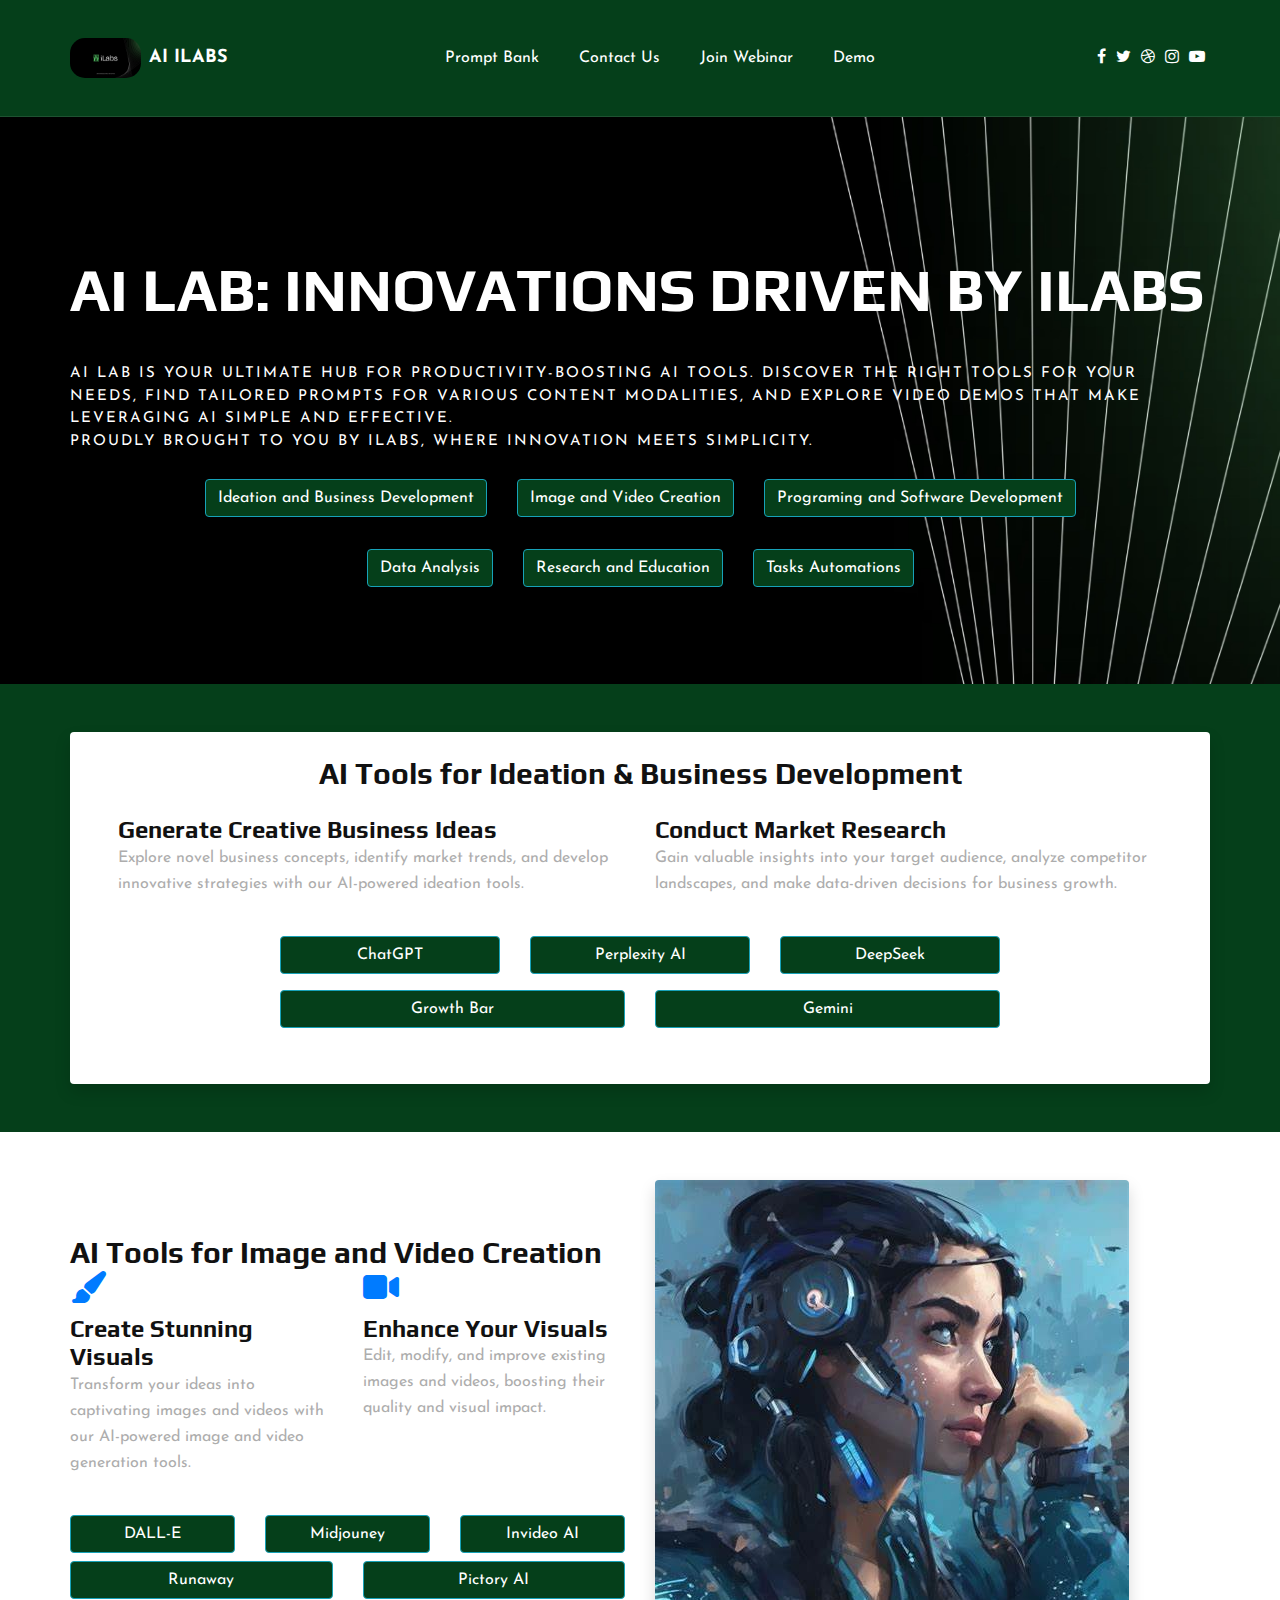
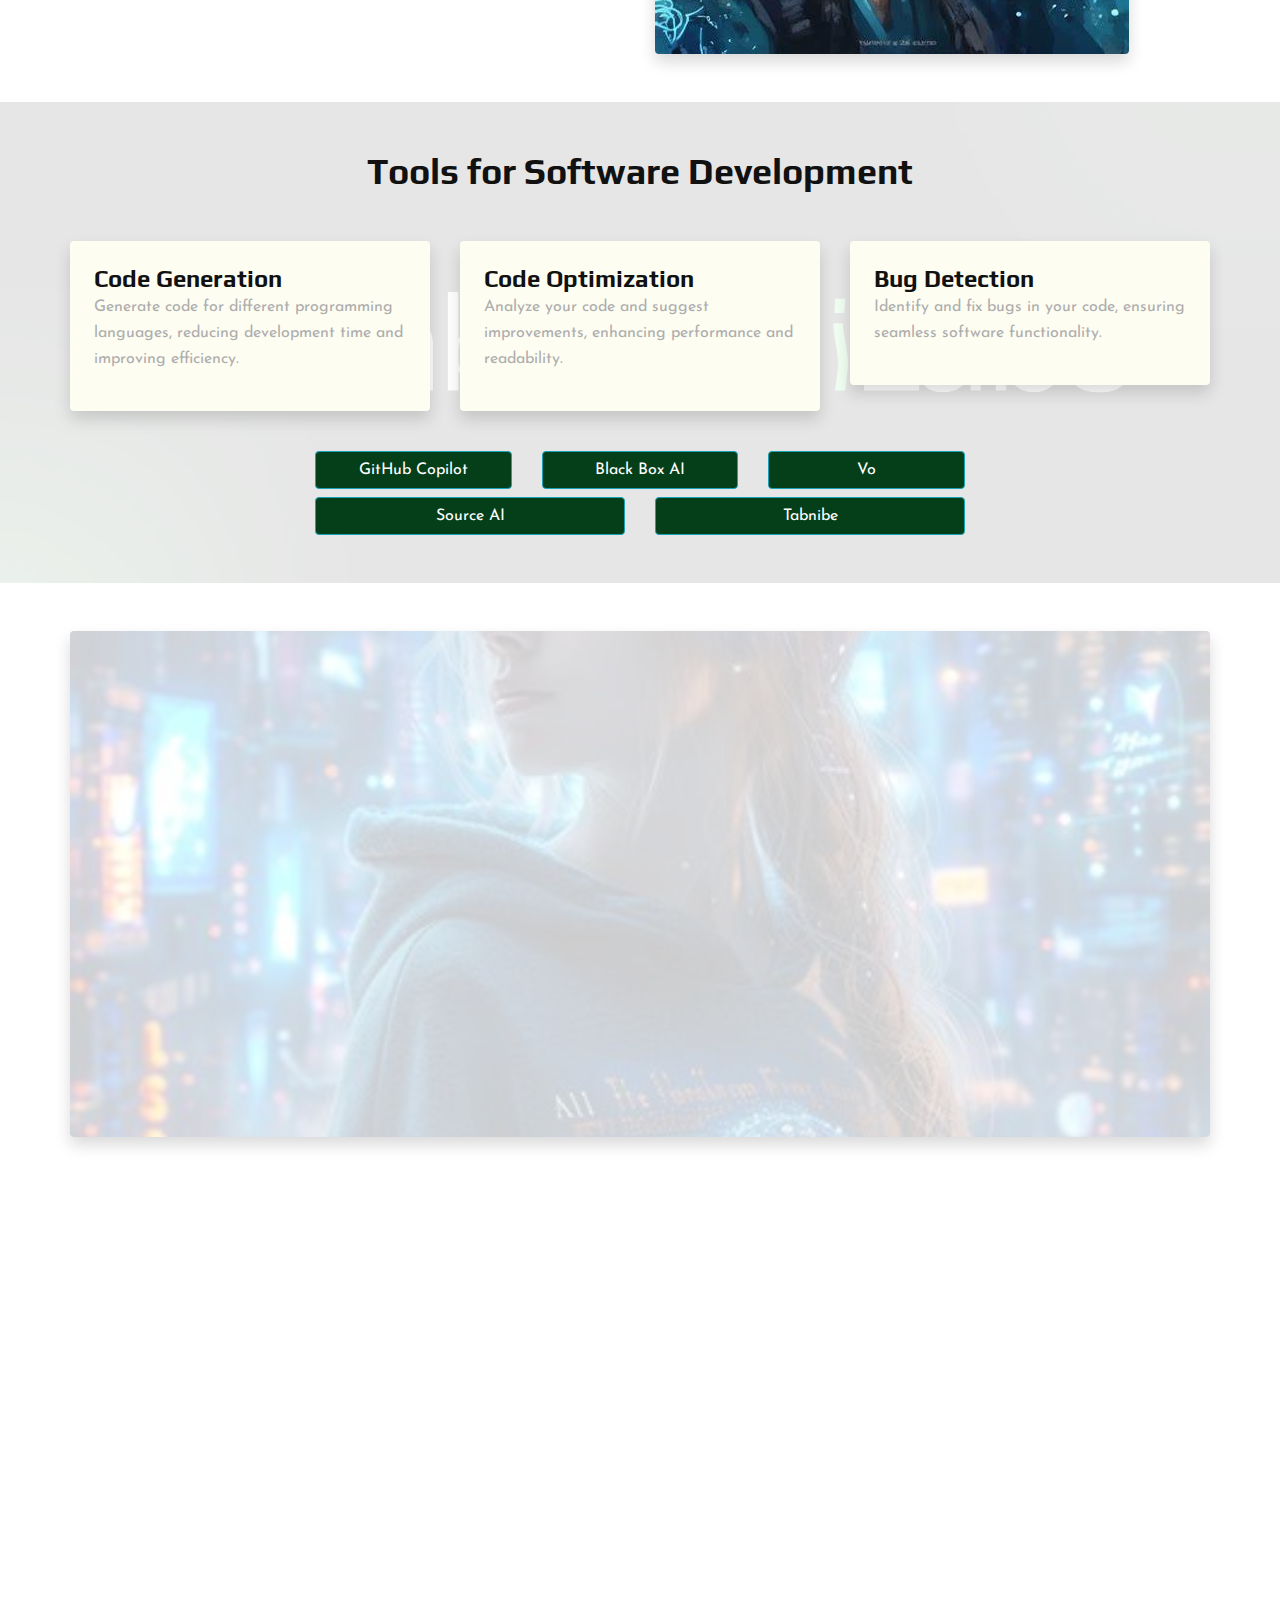
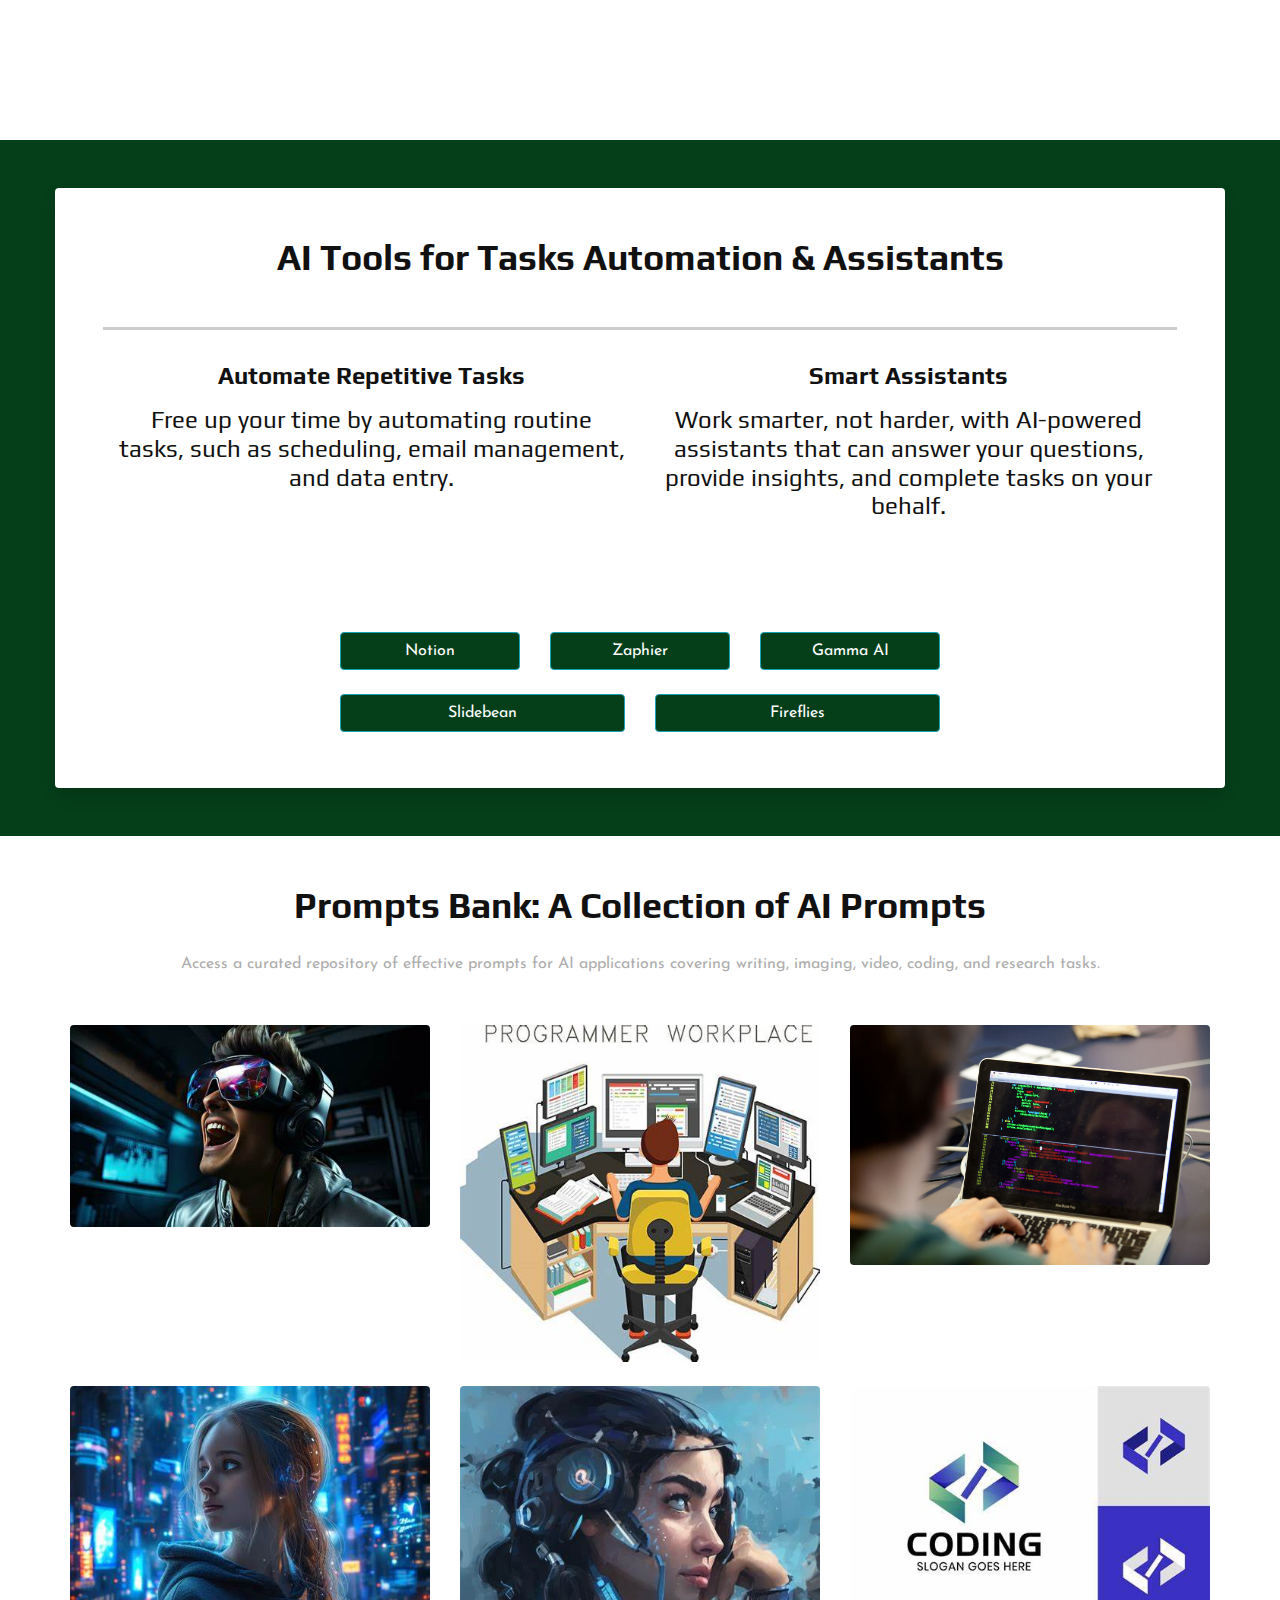
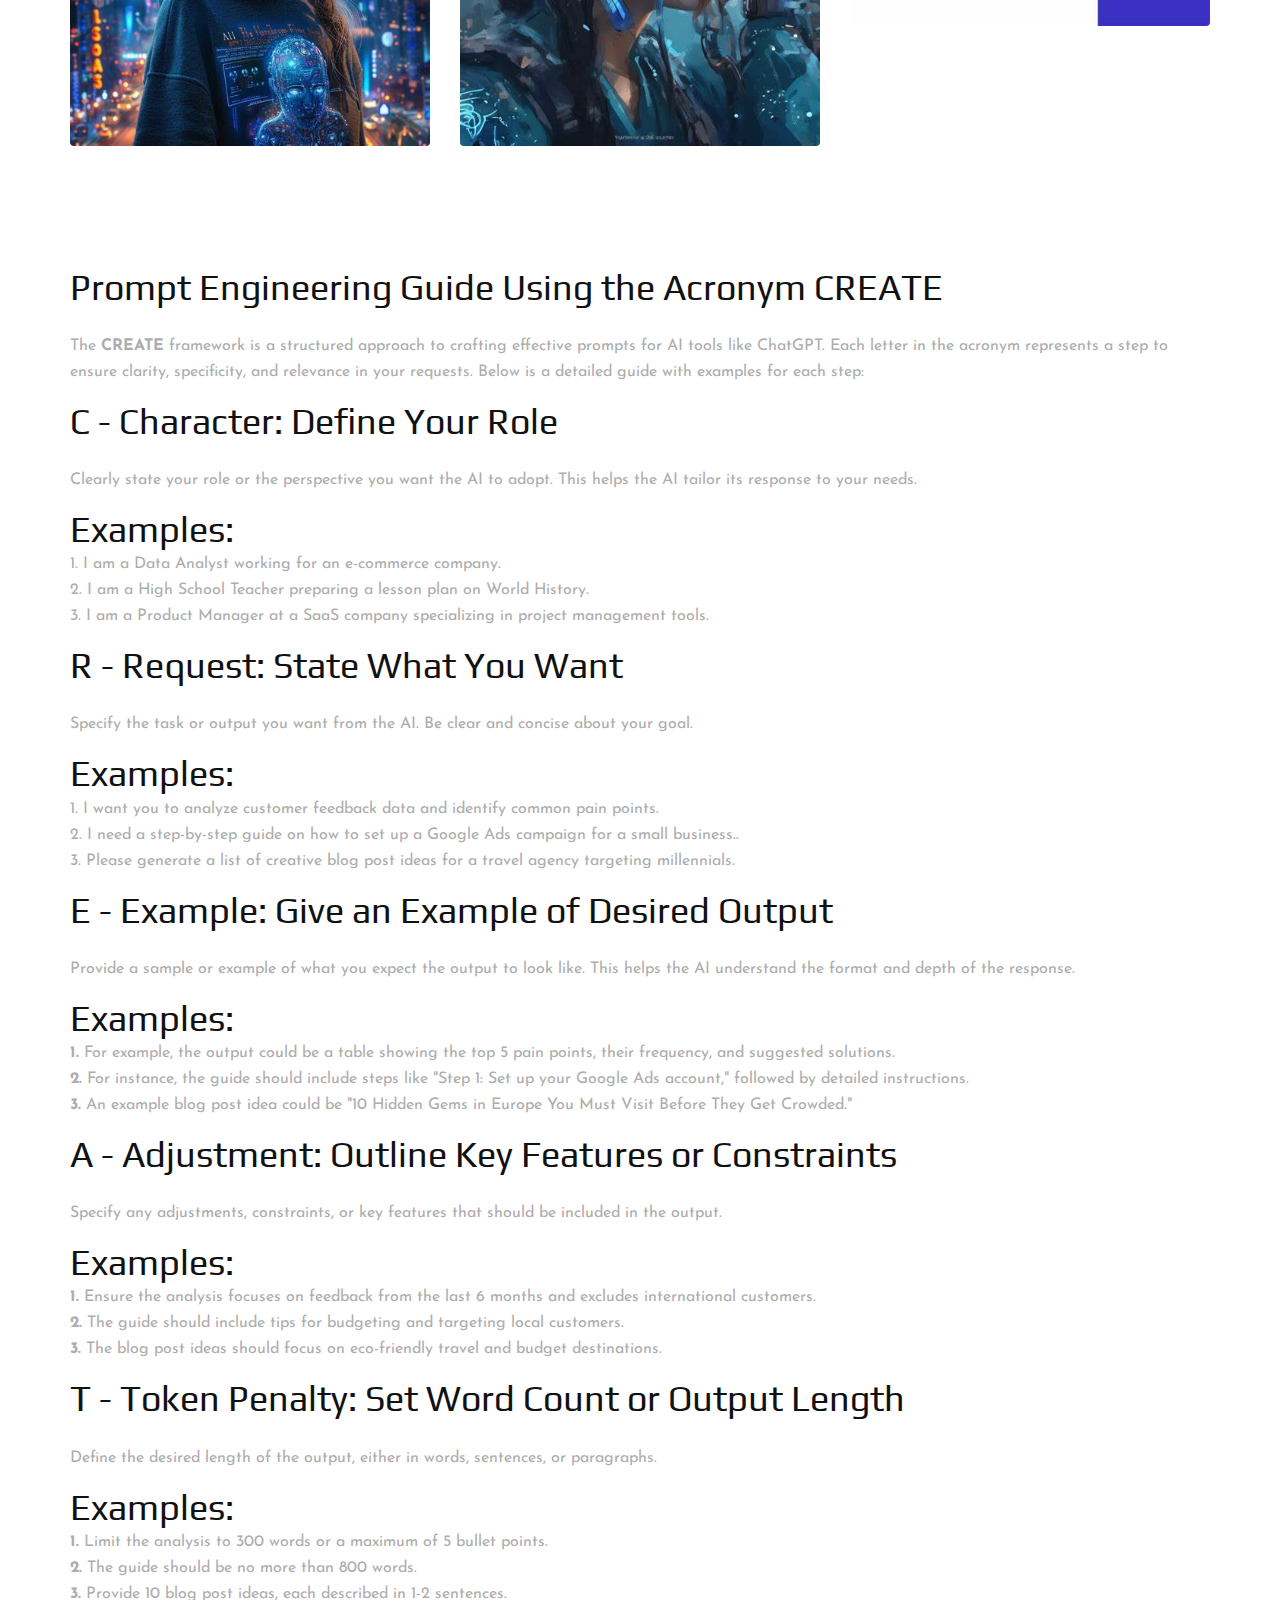
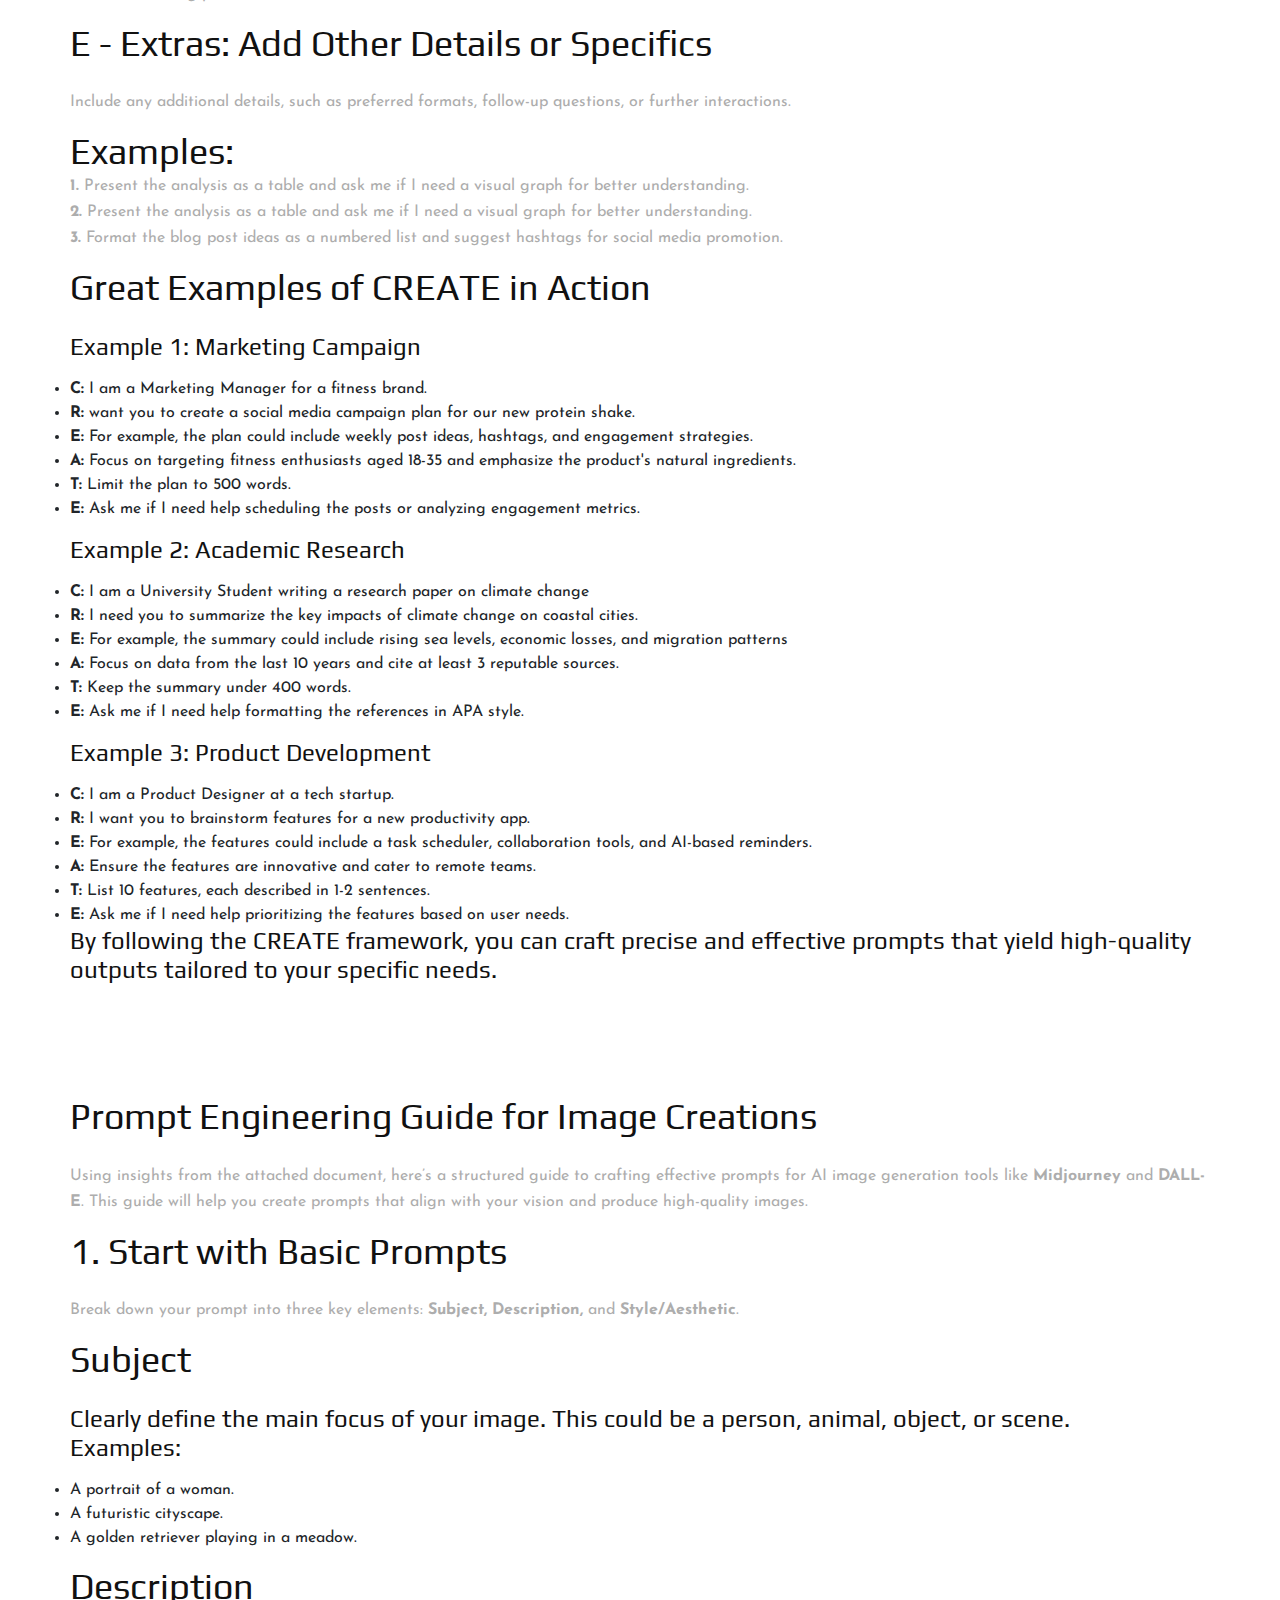
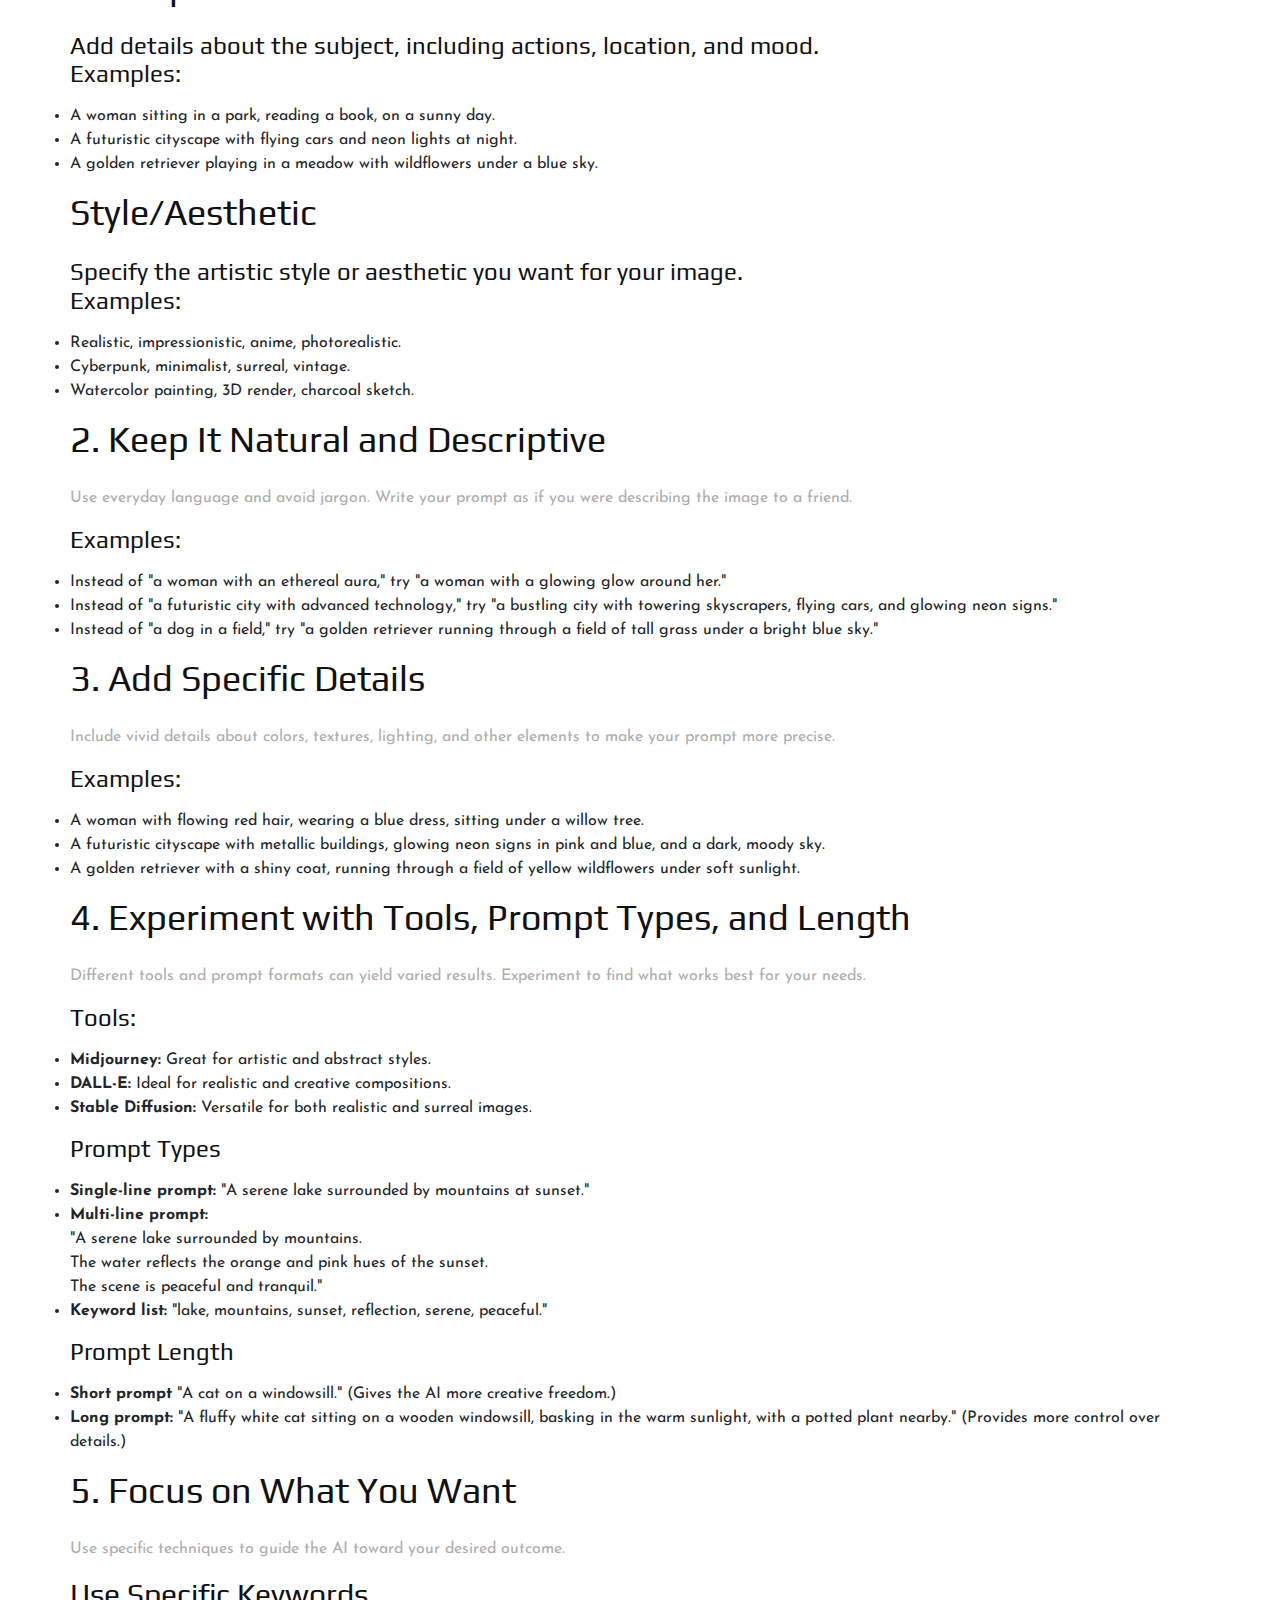
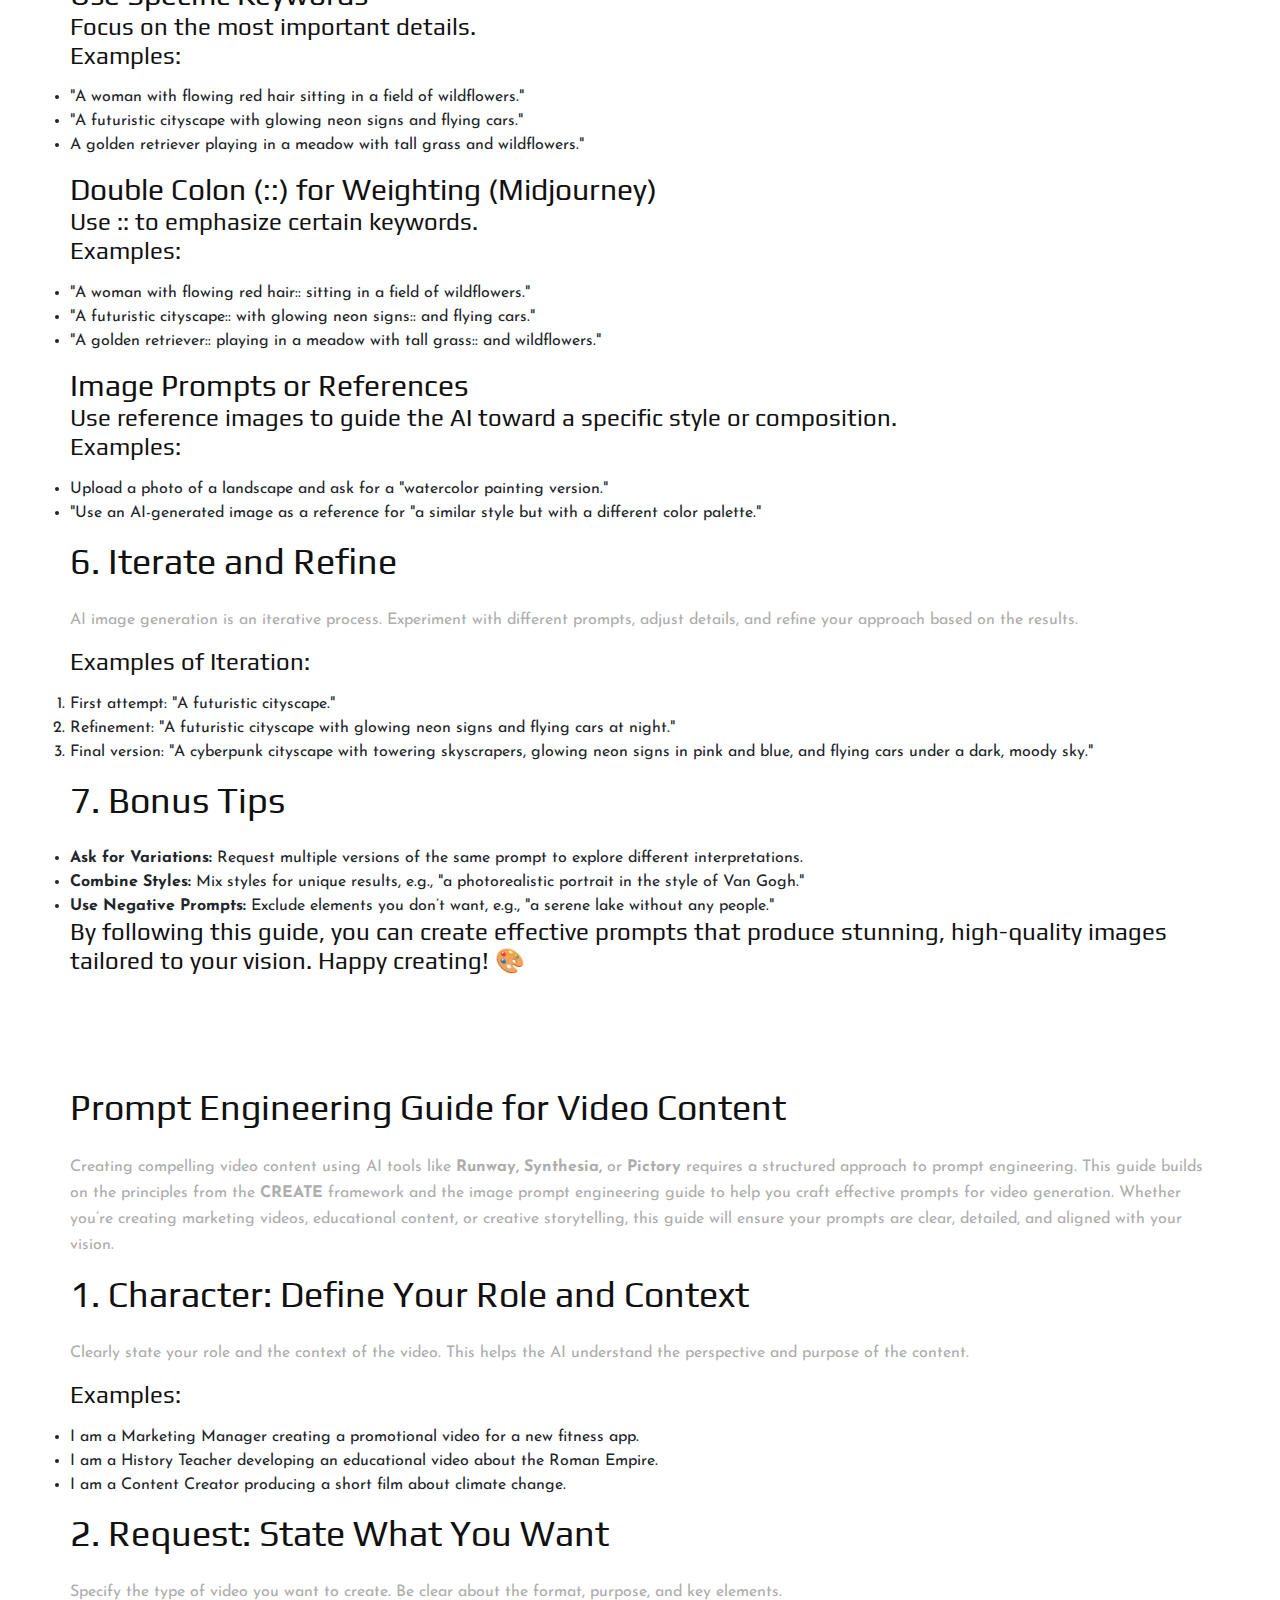
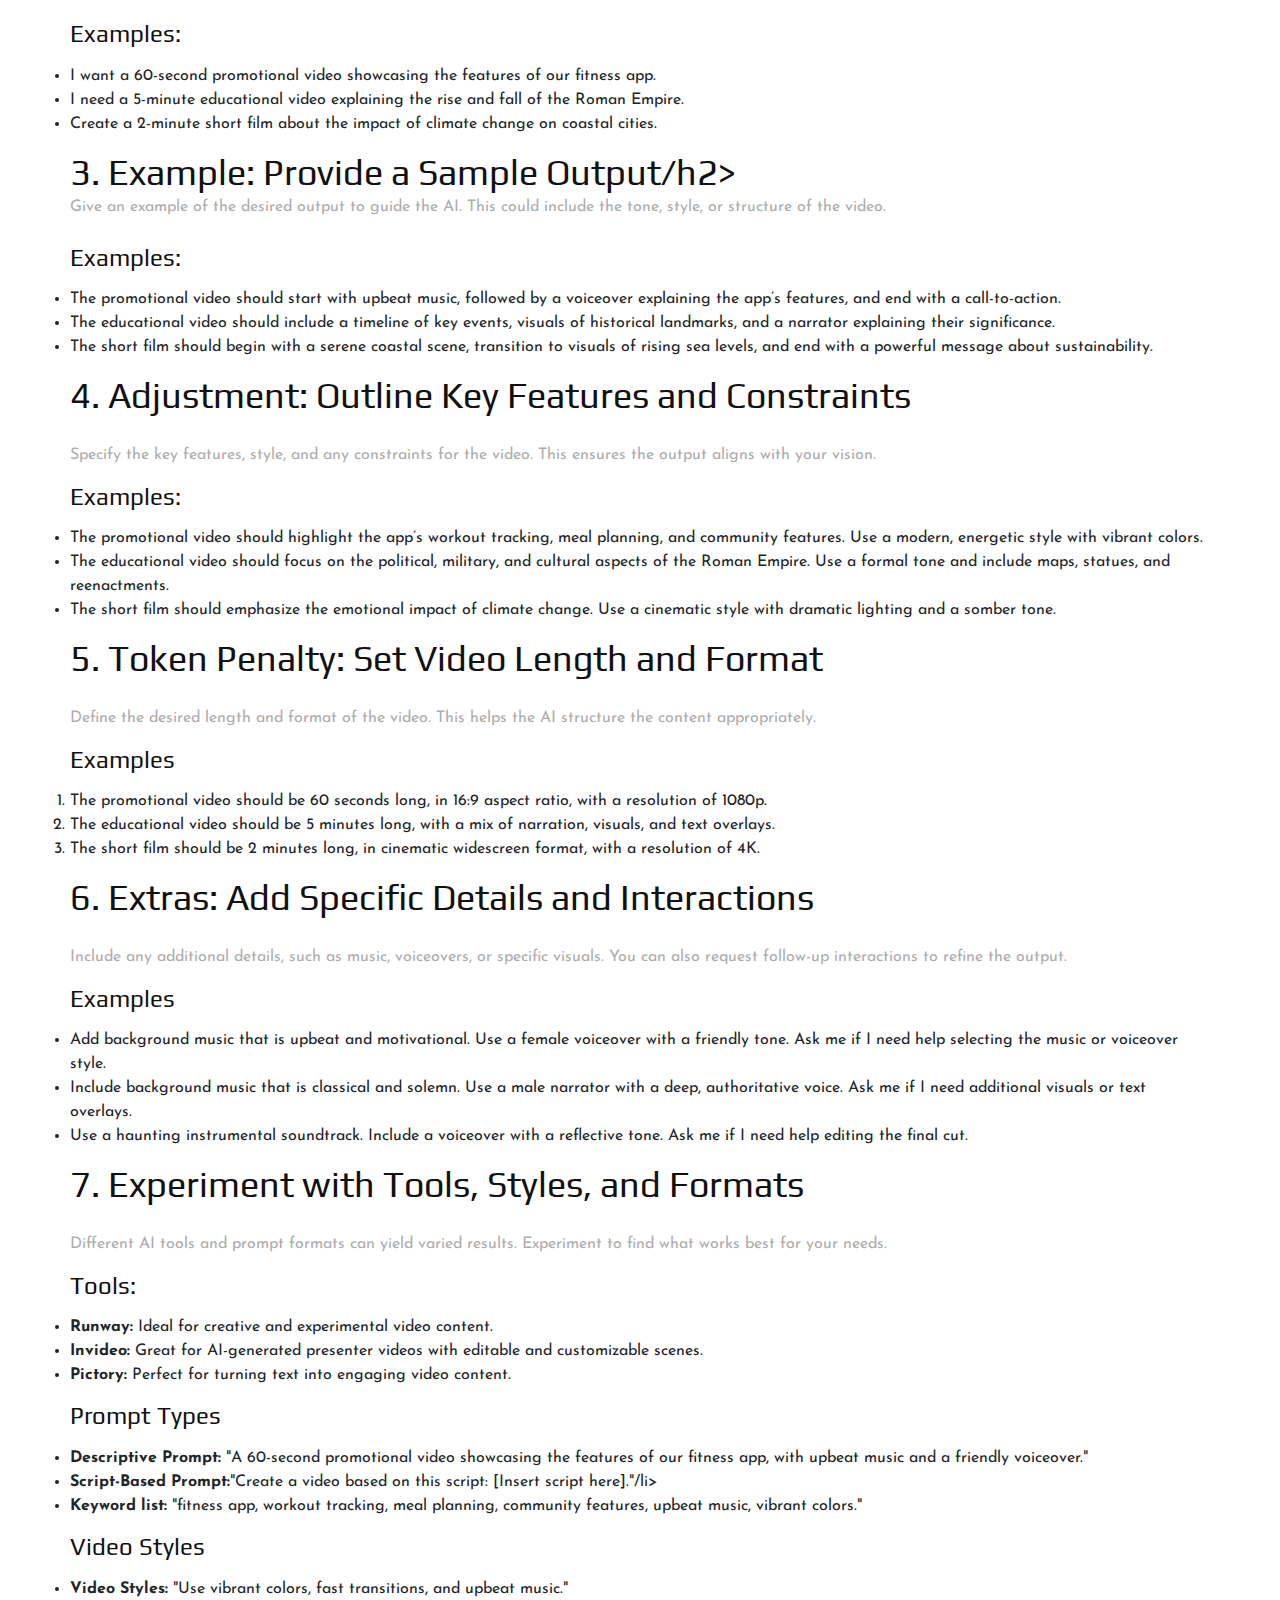
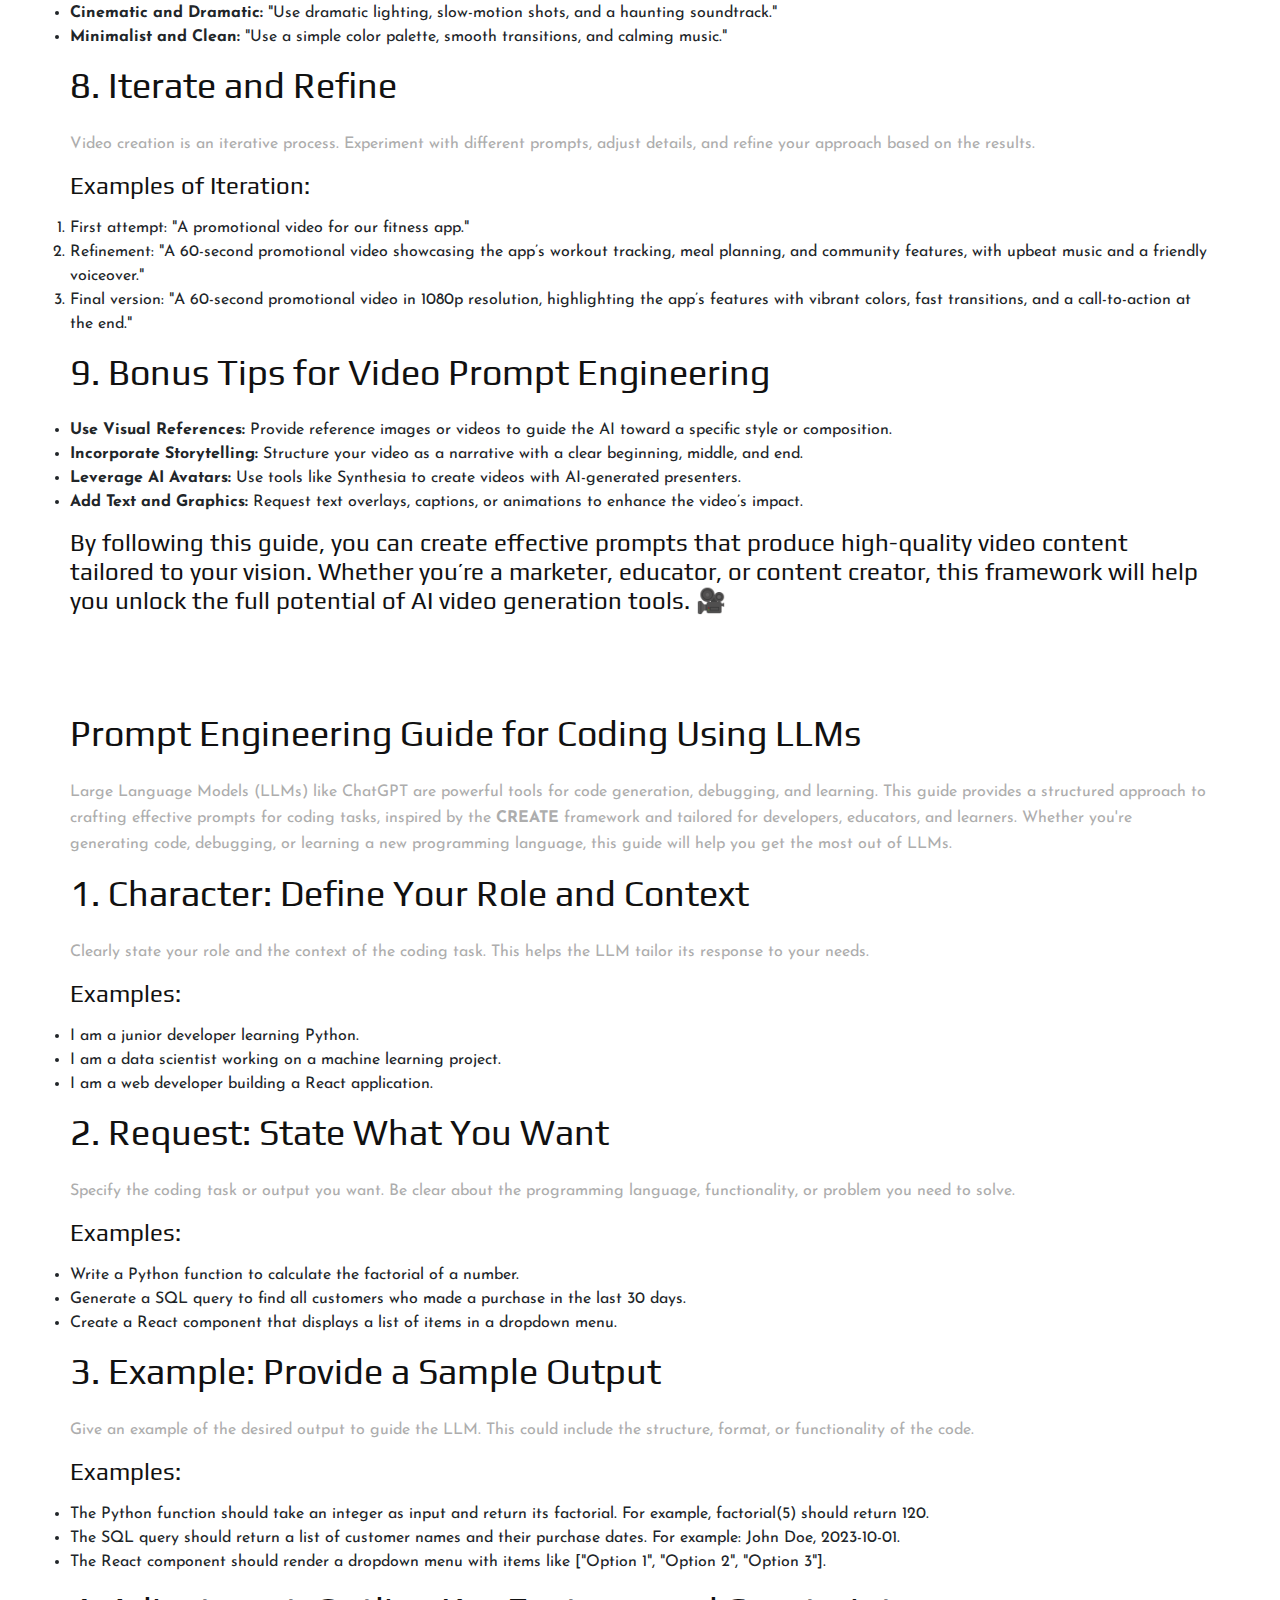
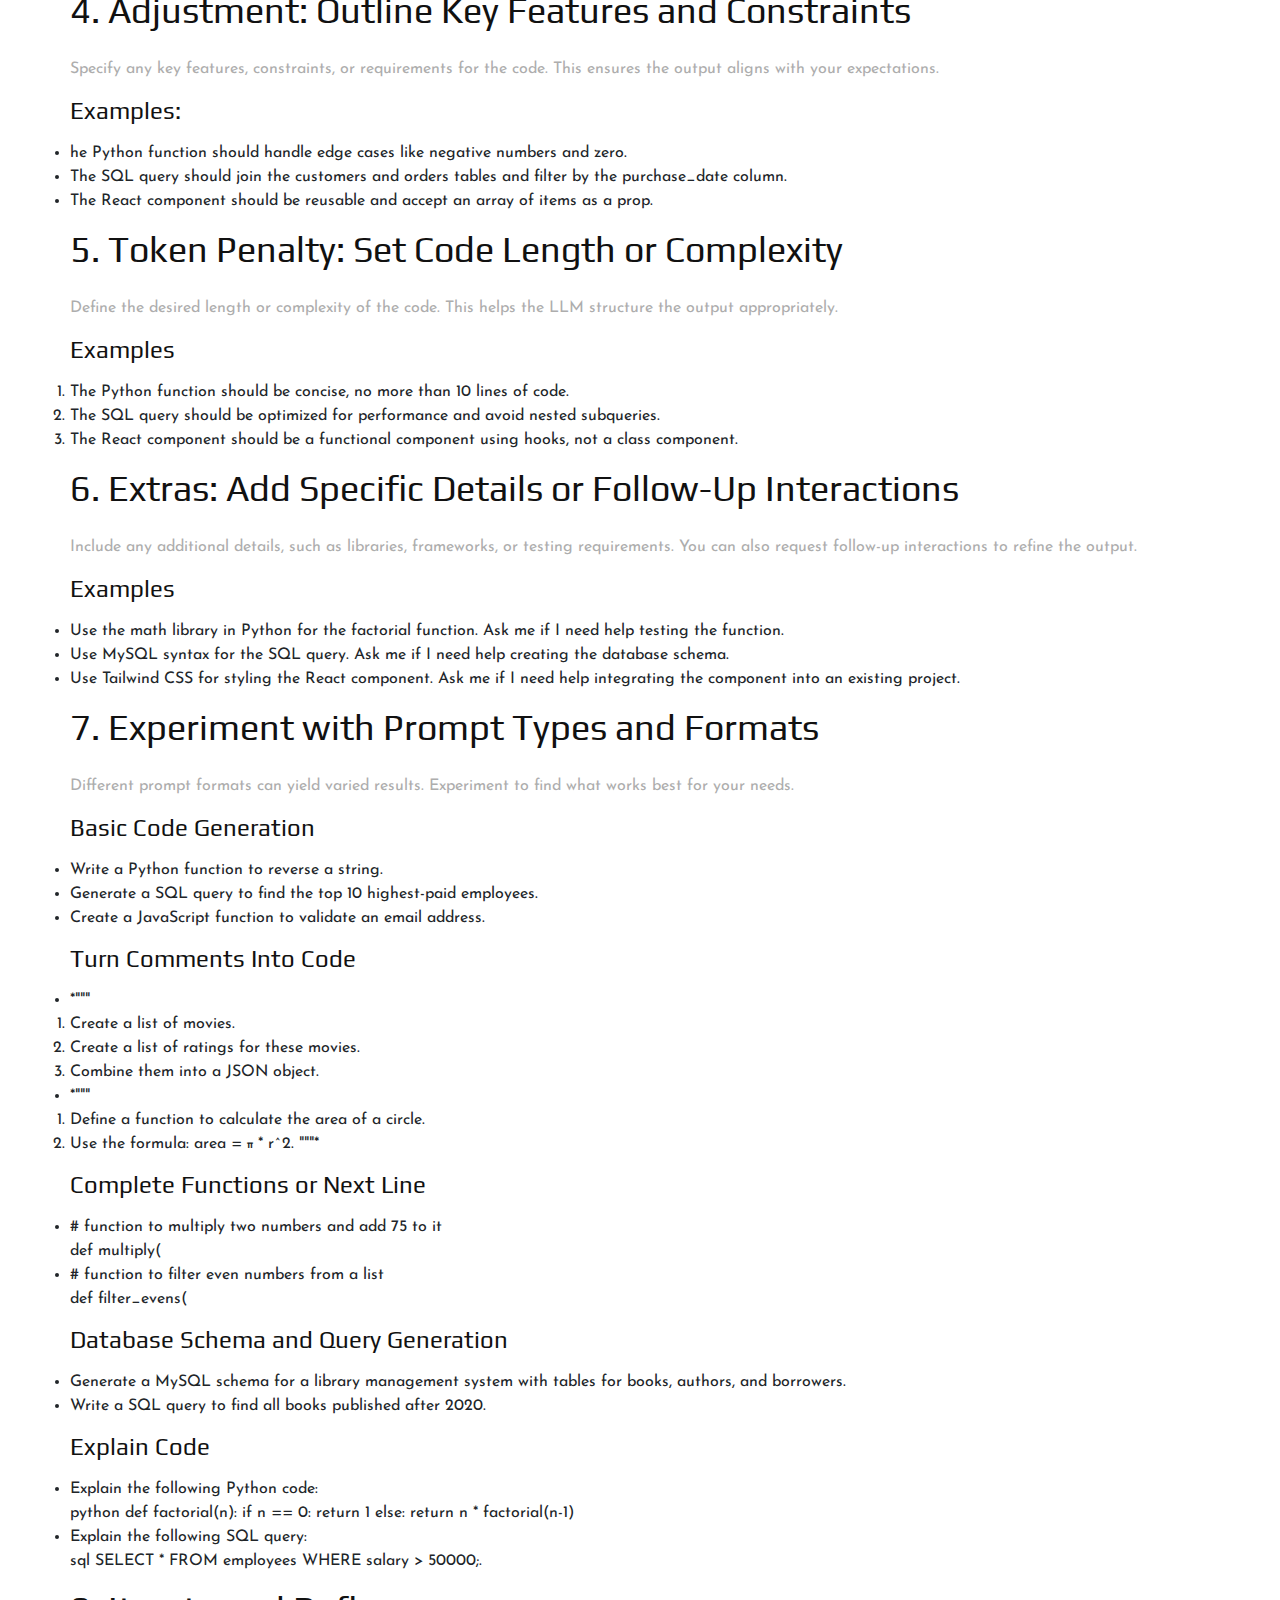
<file: index.html>
<!DOCTYPE html>
<html lang="zxx">

<head>
    <meta charset="UTF-8">
    <meta name="description" content="Videograph Template">
    <meta name="keywords" content="Videograph, unica, creative, html">
    <meta name="viewport" content="width=device-width, initial-scale=1.0">
    <meta http-equiv="X-UA-Compatible" content="ie=edge">
    <title>AI ILABS</title>

    <!-- Google Font -->
    <link href="https://fonts.googleapis.com/css2?family=Play:wght@400;700&display=swap" rel="stylesheet">
    <link href="https://fonts.googleapis.com/css2?family=Josefin+Sans:wght@300;400;500;600;700&display=swap"
        rel="stylesheet">
        <!-- google Icon -->
        <link rel="stylesheet" href="https://cdnjs.cloudflare.com/ajax/libs/font-awesome/6.5.0/css/all.min.css">
        <!-- google animation  -->
        <link href="https://cdn.jsdelivr.net/npm/aos@2.3.4/dist/aos.css" rel="stylesheet">
                <!-- google bullet icon -->
        <link href="https://cdn.jsdelivr.net/npm/bootstrap-icons@1.10.5/font/bootstrap-icons.css" rel="stylesheet">



    <!-- Css Styles -->
    <link rel="stylesheet" href="css/bootstrap.min.css" type="text/css">
    <link rel="stylesheet" href="css/font-awesome.min.css" type="text/css">
    <link rel="stylesheet" href="css/elegant-icons.css" type="text/css">
    <link rel="stylesheet" href="css/owl.carousel.min.css" type="text/css">
    <link rel="stylesheet" href="css/magnific-popup.css" type="text/css">
    <link rel="stylesheet" href="css/slicknav.min.css" type="text/css">
    <link rel="stylesheet" href="css/style.css" type="text/css">
</head>

<body>
    <!-- Page Preloder -->
    <div id="preloder">
        <div class="loader"></div>
    </div>

<!-- Header Section Begin -->
<header class="header" style="background-color: rgb(5, 63, 26); width: 100%;">
  <div class="container py-2">
    <div class="d-flex justify-content-between align-items-center">
      <!-- Logo -->
      <div class="header__logo d-flex align-items-center">
        <a href="./index.html" class="d-flex align-items-center text-white text-decoration-none">
          <img src="img/hero/1.jpg" alt="AI ILABS Logo" style="height: 40px; margin-right: 8px; border-radius: 15px;">
          <span style="font-weight: bold; font-size: 18px;">AI ILABS</span>
        </a>
      </div>

      <!-- Desktop Menu -->
      <nav class="d-none d-lg-block">
        <ul class="d-flex gap-4 list-unstyled mb-0">
          <li><a href="#prompt-bank" style="padding: 20px;" class="text-white text-decoration-none">Prompt Bank</a></li>
          <li><a href="#contact" style="padding: 20px;" class="text-white text-decoration-none">Contact Us</a></li>
          <li><a href="#webinar" style="padding: 20px;" class="text-white text-decoration-none">Join Webinar</a></li>
          <li><a href="#demo" style="padding: 20px;" class="text-white text-decoration-none">Demo</a></li>
        </ul>
      </nav>

      <!-- Social Icons (Desktop Only) -->
      <div class="d-none d-lg-flex align-items-center gap-2">
        <a href="https://www.facebook.com/share/g/15VmRkanax/?mibextid=wwXIfr" style="padding: 5px;" class="text-white"><i class="fa fa-facebook"></i></a>
        <a href="https://x.com/ilabsglobal" style="padding: 5px;" class="text-white"><i class="fa fa-twitter"></i></a>
        <a href="https://beta.ilabs.world/" style="padding: 5px;" class="text-white"><i class="fa fa-dribbble"></i></a>
        <a href="https://www.instagram.com/p/DDY7fGyNA2y/?utm_source=ig_web_copy_link&igsh=MzRIODBiNWFIZA==" style="padding: 5px;" class="text-white"><i class="fa fa-instagram"></i></a>
        <a href="https://youtu.be/FTm_FP85sWY?si=fbM1JUVFaBglgJWG" style="padding: 5px;" class="text-white"><i class="fa fa-youtube-play"></i></a>
      </div>

      <!-- Mobile Toggle -->
      <button id="mobile-menu-toggle" class="d-lg-none btn btn-sm btn-light">
        ☰
      </button>
    </div>
  </div>

  <!-- Mobile Menu -->
  <div id="mobile-menu-wrap" class="d-lg-none bg-dark text-white py-3 px-3" style="display: none; position: absolute; top: 100%; right: 0; width: 100%; z-index: 999;">
    <ul class="list-unstyled">
      <li><a href="#prompt-bank" class="text-white d-block py-1">Prompt Bank</a></li>
      <li><a href="#contact" class="text-white d-block py-1">Contact Us</a></li>
      <li><a href="#webinar" class="text-white d-block py-1">Join Webinar</a></li>
      <li><a href="#demo" class="text-white d-block py-1">Demo</a></li>
    </ul>
    <div class="mt-2">
      <a href="https://www.facebook.com/share/g/15VmRkanax/?mibextid=wwXIfr" class="text-white me-2"><i class="fa fa-facebook"></i></a>
      <a href="https://x.com/ilabsglobal" class="text-white me-2"><i class="fa fa-twitter"></i></a>
      <a href="https://beta.ilabs.world/" class="text-white me-2"><i class="fa fa-dribbble"></i></a>
      <a href="https://www.instagram.com/p/DDY7fGyNA2y/?utm_source=ig_web_copy_link&igsh=MzRIODBiNWFIZA==" class="text-white me-2"><i class="fa fa-instagram"></i></a>
      <a href="https://youtu.be/FTm_FP85sWY?si=fbM1JUVFaBglgJWG" class="text-white"><i class="fa fa-youtube-play"></i></a>
    </div>
  </div>
</header>
<!-- Header Section End -->

<!-- Smooth Scroll -->
<style>
  html {
    scroll-behavior: smooth;
  }
</style>

<!-- Mobile Menu Toggle Script -->
<script>
  const toggleBtn = document.getElementById('mobile-menu-toggle');
  const mobileMenu = document.getElementById('mobile-menu-wrap');

  toggleBtn.addEventListener('click', () => {
    mobileMenu.style.display = mobileMenu.style.display === 'block' ? 'none' : 'block';
  });

  // Optional: Close mobile menu on outside click
  document.addEventListener('click', function (e) {
    if (!mobileMenu.contains(e.target) && !toggleBtn.contains(e.target)) {
      mobileMenu.style.display = 'none';
    }
  });

  // Optional: Close menu on link click
  document.querySelectorAll('#mobile-menu-wrap a').forEach(link => {
    link.addEventListener('click', () => {
      mobileMenu.style.display = 'none';
    });
  });
</script>



    <!-- Header End -->

    <!-- Hero Section Begin -->
    <section class="hero">
        <div class="hero__slider owl-carousel">
            <div class="hero__item set-bg" data-setbg="img/hero/12.jpg">
                <div class="container">
                    <div class="row">
                        <div class="col-lg-12">
                            <div class="hero__text">
                                <h2>AI Lab: Innovations Driven by iLabs</h2>
                                <span> AI Lab is your ultimate hub for productivity-boosting AI tools. Discover the right tools for your needs, 
                                    find tailored prompts for various content modalities, and explore video demos that make leveraging AI simple 
                                    and effective. <br>
                                    Proudly brought to you by iLabs, where innovation meets simplicity.
                                </span>
                                
                                <!-- <a href="#" class="primary-btn">See more about me</a> -->
                            </div>
                        </div>
                    </div>

                    <!-- First Row: 3 Buttons -->
                    <div class="row justify-content-center mb-3">
                        <div class="col-auto my-2">
                        <a href="#idea" class="btn btn-info" style="background-color: rgb(5, 63, 26);">Ideation and Business Development</a>
                        </div>
                        <div class="col-auto my-2">
                        <a href="#image" class="btn btn-info" style="background-color: rgb(5, 63, 26);">Image and Video Creation</a>
                        </div>
                        <div class="col-auto my-2">
                        <a href="#prog" class="btn btn-info" style="background-color: rgb(5, 63, 26);">Programing and Software Development</a>
                        </div>
                    </div>
                    
                    <!-- Second Row: 3 Buttons -->
                    <div class="row justify-content-center mb-3">
                        <div class="col-auto my-2">
                        <a href="#dataana" class="btn btn-info" style="background-color: rgb(5, 63, 26);">Data Analysis</a>
                        </div>
                        <div class="col-auto my-2">
                        <a href="#research" class="btn btn-info" style="background-color: rgb(5, 63, 26);">Research and Education</a>
                        </div>
                        <div class="col-auto my-2">
                        <a href="#task" class="btn btn-info" style="background-color: rgb(5, 63, 26);">Tasks Automations</a>
                        </div>
                    </div>
                </div>
            </div>
           
        </div>
    </section>
    <!-- Hero Section End -->

    <section id="idea" class="py-5" style="background-color: rgb(5, 63, 26);"> <!-- Light purple background -->
        <div class="container">
            <div class="bg-white p-4 rounded shadow">
                <h3 class="text-center"><strong>AI Tools for Ideation & Business Development</strong></h3>
               
    
                <!-- Light Purple Section Begin -->
                <div class="container bg-white rounded p-4">
                    <!-- Side-by-side Text -->
                    <div class="row mb-4">
                        <div class="col-md-6">
                            <h4><strong>Generate Creative Business Ideas</strong></h4>
                            <p>Explore novel business concepts, identify market trends, and develop innovative strategies with our AI-powered ideation tools.</p>
                        </div>
                        <div class="col-md-6">
                            <h4><strong>Conduct Market Research</strong></h4>
                            <p>Gain valuable insights into your target audience, analyze competitor landscapes, and make data-driven decisions for business growth.</p>
                        </div>
                    </div>
    
                    <!-- Small Container for Buttons -->
                    <div class="mx-auto" style="max-width: 720px;">
                        <!-- First Row: 3 Buttons -->
                        <div class="row mt-3 gx-2"> <!-- gx-2 reduces horizontal space between columns -->
                            <div class="col-md-4 mb-2 d-flex justify-content-center">
                                <a href="https://chat.openai.com/" class="btn btn-info text-white w-100" style="background-color: rgb(5, 63, 26);">ChatGPT</a>
                            </div>
                            <div class="col-md-4 mb-2 d-flex justify-content-center">
                                <a href="https://www.perplexity.ai" class="btn btn-info text-white w-100" style="background-color: rgb(5, 63, 26);">Perplexity AI</a>
                            </div>
                            <div class="col-md-4 mb-2 d-flex justify-content-center">
                                <a href="https://chat.deepseek.com/"  class="btn btn-info text-white w-100" style="background-color: rgb(5, 63, 26);">DeepSeek</a>
                            </div>
                        </div>
    
                        <!-- Second Row: 2 Buttons -->
                        <div class="row mt-2 gx-2">
                            <div class="col-md-6 mb-2 d-flex justify-content-center">
                                <a href="https://www.growthbarseo.com" class="btn btn-info text-white w-100" style="background-color: rgb(5, 63, 26);">Growth Bar</a>
                            </div>
                            <div class="col-md-6 mb-2 d-flex justify-content-center">
                                <a href="https://gemini.google.com" class="btn btn-info text-white w-100" style="background-color: rgb(5, 63, 26);">Gemini</a>
                            </div>
                        </div>
                    </div>
                    <!-- End Small Container -->
                </div>
                <!-- Light Purple Section ends -->
            </div>
        </div>
    </section>
    
    
    <section id="image" class="py-5 bg-white">
        <div class="container">
          <div class="row align-items-center">
            <!-- Text Left -->
            <div class="col-md-6">
              <h3><strong>AI Tools for Image and Video Creation</strong></h3>
      
              <!-- Two-Column Text Grid -->
              <div class="row mb-4">
                <!-- Left Column with Brush Icon -->
                <div class="col-sm-6">
                  <div class="mb-2">
                    <i class="fas fa-paint-brush fa-2x text-primary"></i>
                  </div>
                  <h4><strong>Create Stunning Visuals</strong></h4>
                  <p>Transform your ideas into captivating images and videos with our AI-powered image and video generation tools.</p>
                </div>
      
                <!-- Right Column with Camera Icon -->
                <div class="col-sm-6">
                  <div class="mb-2">
                    <i class="fas fa-video fa-2x text-primary"></i>
                  </div>
                  <h4><strong>Enhance Your Visuals</strong></h4>
                  <p>Edit, modify, and improve existing images and videos, boosting their quality and visual impact.</p>
                </div>
              </div>
      
              <!-- Button Container -->
              <div class="mx-auto" style="max-width: 720px;">
                <!-- First Row: 3 Buttons -->
                <div class="row gx-2 mb-2">
                  <div class="col-md-4 d-flex justify-content-center mb-2 mb-md-0">
                    <a href="https://openai.com/dall-e-3" class="btn btn-info text-white w-100" style="background-color: rgb(5, 63, 26);">DALL-E</a>
                  </div>
                  <div class="col-md-4 d-flex justify-content-center mb-2 mb-md-0">
                    <a href="https://www.midjourney.com" class="btn btn-info text-white w-100" style="background-color: rgb(5, 63, 26);">Midjouney</a>
                  </div>
                  <div class="col-md-4 d-flex justify-content-center">
                    <a href="https://invideo.io" class="btn btn-info text-white w-100" style="background-color: rgb(5, 63, 26);">Invideo AI</a>
                  </div>
                </div>
      
                <!-- Second Row: 2 Buttons -->
                <div class="row gx-2">
                  <div class="col-md-6 d-flex justify-content-center mb-2 mb-md-0">
                    <a href="https://runwayml.com" class="btn btn-info text-white w-100" style="background-color: rgb(5, 63, 26);">Runaway</a>
                  </div>
                  <div class="col-md-6 d-flex justify-content-center">
                    <a href="https://victoryai.io" class="btn btn-info text-white w-100" style="background-color: rgb(5, 63, 26);">Pictory AI</a>
                  </div>
                </div>
              </div>
            </div>
      
            <!-- Image Right -->
            <div class="col-md-6 mt-4 mt-md-0">
              <img src="img/hero/OIP.jpeg" alt="Descriptive Alt Text" class="img-fluid rounded shadow">
            </div>
          </div>
        </div>
      </section>
      
      
      
    

<!-- Background Image Section -->
<section id="prog" class="py-5 text-dark" style="background-image: url('img/hero/9.jpg'); background-size: cover; background-position: center; background-repeat: no-repeat; background-color: rgba(255, 255, 255, 0.9); background-blend-mode: lighten;">
    <div class="container">
      
      <!-- Bold Heading -->
      <div class="text-center mb-5">
        <h2 class="fw-bold"><strong>Tools for Software Development</strong> </h2>
      </div>
  
      <!-- Milky Colored Boxes -->
      <div class="row mb-4">
        <div class="col-md-4 mb-3">
          <div class="p-4 rounded shadow" style="background-color: #fdfdf2;">
            <h4 class="fw-semibold"><strong>Code Generation</strong></h4>
            <p>Generate code for different programming languages, reducing development time and improving efficiency.</p>
          </div>
        </div>
        <div class="col-md-4 mb-3">
          <div class="p-4 rounded shadow" style="background-color: #fdfdf2;">
            <h4 class="fw-semibold"><strong>Code Optimization</strong></h4>
            <p>Analyze your code and suggest improvements, enhancing performance and readability.</p>
          </div>
        </div>
        <div class="col-md-4 mb-3">
          <div class="p-4 rounded shadow" style="background-color: #fdfdf2;">
            <h4 class="fw-semibold"><strong>Bug Detection</strong></h4>
            <p>Identify and fix bugs in your code, ensuring seamless software functionality.</p>
          </div>
        </div>
      </div>
  
      <!-- Button Container -->
      <div class="mx-auto" style="max-width: 650px;">
        <!-- 3 Buttons Row -->
        <div class="row gx-2 mb-2">
          <div class="col-md-4 d-flex justify-content-center mb-2 mb-md-0">
            <a href="https://github.com/features/copilot" class="btn btn-info text-white w-100" style="background-color: rgb(5, 63, 26);">GitHub Copilot</a>
          </div>
          <div class="col-md-4 d-flex justify-content-center mb-2 mb-md-0">
            <a href="https://www.useblackbox.io" class="btn btn-info text-white w-100" style="background-color: rgb(5, 63, 26);">Black Box AI</a>
          </div>
          <div class="col-md-4 d-flex justify-content-center">
            <a href="https://v0.dev" class="btn btn-info text-white w-100" style="background-color: rgb(5, 63, 26);">Vo</a>
          </div>
        </div>
  
        <!-- 2 Buttons Row -->
        <div class="row gx-2">
          <div class="col-md-6 d-flex justify-content-center mb-2 mb-md-0">
            <a href="https://sourceai.dev" class="btn btn-info text-white w-100" style="background-color: rgb(5, 63, 26);">Source AI</a>
          </div>
          <div class="col-md-6 d-flex justify-content-center">
            <a href="https://www.tabnine.com" class="btn btn-info text-white w-100" style="background-color: rgb(5, 63, 26);">Tabnibe</a>
          </div>
        </div>
      </div>
  
    </div>
  </section>
  

  
  <section id="dataana" class="py-5 bg-white">
    <div class="container">
      <!-- Faint Background Image Container -->
      <div class="p-5 rounded shadow" style="background-image: url('img/hero/OIP\ \(1\).jpeg'); background-size: cover; background-position: center; background-blend-mode: lighten; background-color: rgba(255, 255, 255, 0.8);">
        
        <!-- Subheading -->
        <div class="text-center mb-5" data-aos="fade-up">
          <h2 class="fw-bold display-6"><strong>AI Tools for Data Analysis</strong></h2>
        </div>
  
        <!-- Grid with 10X and 95% -->
        <div class="row text-center text-md-start mb-4">
          <!-- Left: 10X -->
          <div class="col-md-6 mb-4 mb-md-0" data-aos="fade-right">
            <h1 class="display-1 fw-bold text-primary">10X</h1>
            <h4 class="fw-semibold"><strong>Speed Up Insights</strong></h4>
            <p>Analyze large datasets, identify trends, and uncover hidden patterns with AI-powered data analysis tools.</p>
          </div>
  
          <!-- Right: 95% -->
          <div class="col-md-6" data-aos="fade-left">
            <h1 class="display-1 fw-bold text-success">95%</h1>
            <h4 class="fw-semibold"><strong>Boost Accuracy</strong></h4>
            <p>Improve the accuracy and reliability of your data analysis, gaining a deeper understanding of your data.</p>
          </div>
        </div>
  
        <!-- Button Container -->
        <div class="mx-auto" style="max-width: 650px;" data-aos="zoom-in">
          <!-- 3 Buttons Row -->
          <div class="row gx-2 mb-2">
            <div class="col-md-4 d-flex justify-content-center mb-2 mb-md-0">
              <a href="https://julius.ai" class="btn btn-info text-white w-100" style="background-color: rgb(5, 63, 26);">Julius AI</a>
            </div>
            <div class="col-md-4 d-flex justify-content-center mb-2 mb-md-0">
              <a href="https://powerdrill.ai" class="btn btn-info text-white w-100" style="background-color: rgb(5, 63, 26);">Power Drill AI</a>
            </div>
            <div class="col-md-4 d-flex justify-content-center">
              <a href="#feature3" class="btn btn-info text-white w-100" style="background-color: rgb(5, 63, 26);">Data Analyst</a>
            </div>
          </div>
  
          <!-- 2 Buttons Row -->
          <div class="row gx-2">
            <div class="col-md-6 d-flex justify-content-center mb-2 mb-md-0">
              <a href="https://www.tableau.com" class="btn btn-info text-white w-100" style="background-color: rgb(5, 63, 26);">Tableau AI</a>
            </div>
            <div class="col-md-6 d-flex justify-content-center">
              <a href="https://www.polymersearch.com" class="btn btn-info text-white w-100" style="background-color: rgb(5, 63, 26);">Polymer AI</a>
            </div>
          </div>
        </div>
  
      </div>
    </div>
  </section>
  

  <section id="research" class="py-5 bg-white">
    <div class="container">
      <div class="row align-items-center">
        
        <!-- Left Side: Image -->
        <div class="col-md-6 mb-4 mb-md-0" data-aos="fade-right">
          <img src="img/hero/BB (7).jpg" alt="AI Illustration" class="img-fluid rounded w-100 shadow">
        </div>
  
        <!-- Right Side: Text Content -->
        <div class="col-md-6" data-aos="fade-left">
          <!-- Subheading -->
          <h2 class="fw-bold mb-4"><strong>AI Tools for Research & Education</strong></h2>
  
          <!-- List Items -->
          <!-- List Items -->
            <ol class="ps-3">
                <li class="mb-4">
                <div class="mb-2">
                    <i class="bi bi-arrow-down-circle-fill fs-3 text-primary"></i>
                </div>
                <h4 class="fw-semibold"><strong>Personalized Learning</strong></h4>
                <p>Tailor your learning experience with AI-powered platforms that adapt to your needs and learning style.</p>
                </li>
                <li>
                <div class="mb-2">
                    <i class="bi bi-arrow-down-circle-fill fs-3 text-primary"></i>
                </div>
                <h4 class="fw-semibold"><strong>Research Assistance</strong></h4>
                <p>Get help with research tasks, from literature reviews to data analysis, to accelerate your research process.</p>
                </li>
            </ol>
  
          <!-- Button Container -->
          <div class="mx-auto" style="max-width: 600px;" data-aos="fade-up">
            <!-- 3 Buttons Row -->
            <div class="row gx-2 mb-2">
              <div class="col-md-4 d-flex justify-content-center mb-2 mb-md-0">
                <a href="https://storm.dev" class="btn btn-info text-white w-100" style="background-color: rgb(5, 63, 26);">STORM</a>
              </div>
              <div class="col-md-4 d-flex justify-content-center mb-2 mb-md-0">
                <a href="https://www.grammarly.com" class="btn btn-info text-white w-100" style="background-color: rgb(5, 63, 26);">Grammerly </a>
              </div>
              <div class="col-md-4 d-flex justify-content-center">
                <a href="https://www.khanacademy.org/khan-labs" class="btn btn-info text-white w-100" style="background-color: rgb(5, 63, 26);">Khanmigo</a>
              </div>
            </div>
  
            <!-- 2 Buttons Row -->
            <div class="row gx-2">
              <div class="col-md-6 d-flex justify-content-center mb-2 mb-md-0">
                <a href="https://quillbot.com" class="btn btn-info text-white w-100" style="background-color: rgb(5, 63, 26);">QuillBot</a>
              </div>
              <div class="col-md-6 d-flex justify-content-center">
                <a href="https://quizlet.com" class="btn btn-info text-white w-100" style="background-color: rgb(5, 63, 26);">Quizlet</a>
              </div>
            </div>
          </div>
  
        </div> <!-- End of Right Side -->
  
      </div>
    </div>
  </section>
  

   
  <section id="task" class="py-5" style="background-color: rgb(5, 63, 26);">
    <div class="container bg-white rounded shadow p-5">
      <!-- Subheading -->
      <h2 class="text-center fw-bold mb-5"><strong>AI Tools for Tasks Automation & Assistants</strong></h2>
  
      <!-- Timeline Style with Grid Layout -->
            <div class="container my-5 py-4" style="border-top: 3px solid #ccc;">
              <div class="row text-center text-md-start">
                
                <!-- Label 1 -->
                <div class="col-md-6 mb-4">
                  <div class="border-start border-3 border-dark ps-3">
                    <h4 class="fw-bold mt-2"><strong>Automate Repetitive Tasks</strong></h4>
                    <p class="small">
                     <h4>Free up your time by automating routine tasks, such as scheduling, email management, and data entry.</h4> 
                    </p>
                  </div>
                </div>

                <!-- Label 2 -->
                <div class="col-md-6 mb-4">
                  <div class="border-start border-3 border-dark ps-3">
                    <h4 class="fw-bold mt-2"><strong>Smart Assistants</strong></h4>
                    <p class="small">
                      <h4>Work smarter, not harder, with AI-powered assistants that can answer your questions, provide insights, and complete tasks on your behalf.</h4> 
                    </p>
                  </div>
                </div>

              </div>
            </div>

      <!-- Button Container -->
      <div class="mx-auto text-center" style="max-width: 600px;">
        <!-- 3 Buttons -->
        <div class="row gx-2 mb-3">
          <div class="col-md-4 mb-2">
            <a href="https://www.notion.so" class="btn btn-info text-white w-100" style="background-color: rgb(5, 63, 26);">Notion</a>
          </div>
          <div class="col-md-4 mb-2">
            <a href="https://zapier.com" class="btn btn-info text-white w-100" style="background-color: rgb(5, 63, 26);">Zaphier</a>
          </div>
          <div class="col-md-4 mb-2">
            <a href="https://gamma.app" class="btn btn-info text-white w-100" style="background-color: rgb(5, 63, 26);">Gamma AI</a>
          </div>
        </div>
  
        <!-- 2 Buttons -->
        <div class="row gx-2">
          <div class="col-md-6 mb-2">
            <a href="https://slidebean.com" class="btn btn-info text-white w-100" style="background-color: rgb(5, 63, 26);">Slidebean</a>
          </div>
          <div class="col-md-6 mb-2">
            <a href="https://fireflies.ai" class="btn btn-info text-white w-100" style="background-color: rgb(5, 63, 26);">Fireflies</a>
          </div>
        </div>
      </div>
    </div>
  </section>
  



  <section class="py-5" id="prompt-bank" style="background-color: #fff;">
    <div class="container">
      <!-- Subheading -->
      <h2 class="text-center fw-bold mb-4" style="color:whiite;"><strong>Prompts Bank: A Collection of AI Prompts</strong></h2>
      <p class="text-center mb-5">Access a curated repository of effective prompts for AI applications covering writing, imaging, video, coding, and research tasks.</p>
  
      <!-- Image Grid -->
      <div class="row">
        <!-- First Row: 3 Images -->
        <div class="col-md-4 mb-4">
          <img src="img/hero/OIP (2).jpeg" alt="Image 1" class="img-fluid rounded">
        </div>
        <div class="col-md-4 mb-4">
          <img src="img/hero/OIP (3).jpeg" alt="Image 2" class="img-fluid rounded">
        </div>
        <div class="col-md-4 mb-4">
          <img src="img/hero/R.jpeg" alt="Image 3" class="img-fluid rounded">
        </div>
      </div>
  
      <div class="row">
        <!-- Second Row: 3 Images -->
        <div class="col-md-4 mb-4">
          <img src="img/hero/OIP (1).jpeg" alt="Image 4" class="img-fluid rounded">
        </div>
        <div class="col-md-4 mb-4">
          <img src="img/hero/OIP.jpeg" alt="Image 5" class="img-fluid rounded">
        </div>
        <div class="col-md-4 mb-4">
          <img src="img/hero/OIP (4).jpeg" alt="Image 6" class="img-fluid rounded">
        </div>
      </div>
    </div>
  </section>
  


  <section class="py-5" style="position: relative; overflow: hidden;">
    <div class="container">
        <!-- Bold Heading -->
        <h2 class="fw-bold text-left text-black mb-4">Prompt Engineering Guide Using the Acronym CREATE</h2>
        <!-- Follow-up Text -->
        <p class="text-left text-black">The <strong>CREATE</strong> framework is a structured approach to crafting effective prompts for AI tools like ChatGPT. Each letter in 
            the acronym represents a step to ensure clarity, specificity, and relevance in your requests. Below is a detailed guide with examples for
            each step:</p>

            <h2 class="fw-bold text-left text-black mb-4">C - Character: Define Your Role</h2>
            <!-- Follow-up Text -->
            <p class="text-left text-black">Clearly state your role or the perspective you want the AI to adopt. This helps the AI tailor its response
               to your needs.</p>
            <h2>Examples:</h2>
          <p>
            1.  I am a Data Analyst working for an e-commerce company.<br>
            2.  I am a High School Teacher preparing a lesson plan on World History.<br>
            3.  I am a Product Manager at a SaaS company specializing in project management tools.
          </p>
        
          <h2 class="fw-bold text-left text-black mb-4">R - Request: State What You Want</h2>
          <p class="text-left text-black">Specify the task or output you want from the AI. Be clear and concise about your goal.</p>
         <h2>Examples:</h2>
       <p>
         1.  I want you to analyze customer feedback data and identify common pain points.<br>
         2.  I need a step-by-step guide on how to set up a Google Ads campaign for a small business..<br>
         3.  Please generate a list of creative blog post ideas for a travel agency targeting millennials.
       </p>

       <h2 class="fw-bold text-left text-black mb-4">E - Example: Give an Example of Desired Output</h2>
       <p class="text-left text-black">Provide a sample or example of what you expect the output to look like. This helps the AI understand
         the format and depth of the response.</p>
      <h2>Examples:</h2>
    <p>
      <b>1.</b>  For example, the output could be a table showing the top 5 pain points, their frequency, and suggested solutions.<br>
      <b>2.</b>  For instance, the guide should include steps like "Step 1: Set up your Google Ads account," followed by detailed instructions.<br>
      <b>3.</b>   An example blog post idea could be "10 Hidden Gems in Europe You Must Visit Before They Get Crowded."
    </p>

          <h2 class="fw-bold text-left text-black mb-4">A - Adjustment: Outline Key Features or Constraints</h2>
          <p class="text-left text-black">Specify any adjustments, constraints, or key features that should be included in the output.</p>
        <h2>Examples:</h2>
      <p>
        <b>1.</b>  Ensure the analysis focuses on feedback from the last 6 months and excludes international customers.<br>
        <b>2.</b>  The guide should include tips for budgeting and targeting local customers.<br>
        <b>3.</b>   The blog post ideas should focus on eco-friendly travel and budget destinations.
      </p>

        <h2 class="fw-bold text-left text-black mb-4">T - Token Penalty: Set Word Count or Output Length</h2>
        <p class="text-left text-black">Define the desired length of the output, either in words, sentences, or paragraphs.</p>
        <h2>Examples:</h2>
        <p>
        <b>1.</b>  Limit the analysis to 300 words or a maximum of 5 bullet points.<br>
        <b>2.</b>  The guide should be no more than 800 words.<br>
        <b>3.</b>   Provide 10 blog post ideas, each described in 1-2 sentences.
        </p>

        <h2 class="fw-bold text-left text-black mb-4">E - Extras: Add Other Details or Specifics</h2>
        <p class="text-left text-black">Include any additional details, such as preferred formats, follow-up questions, or further interactions.</p>
        <h2>Examples:</h2>
        <p>
        <b>1.</b>  Present the analysis as a table and ask me if I need a visual graph for better understanding.<br>
        <b>2.</b>  Present the analysis as a table and ask me if I need a visual graph for better understanding.<br>
        <b>3.</b>   Format the blog post ideas as a numbered list and suggest hashtags for social media promotion.
        </p>

        <h2 class="fw-bold text-left text-black mb-4">Great Examples of CREATE in Action</h2>
        
        <h4>Example 1: Marketing Campaign</h4>
        <p>
          <ul>
            <li><strong>C:</strong> I am a Marketing Manager for a fitness brand.</li>
            <li><strong>R:</strong>   want you to create a social media campaign plan for our new protein shake.</li>
            <li><strong>E:</strong> For example, the plan could include weekly post ideas, hashtags, and engagement strategies.</li>
            <li><strong>A:</strong> Focus on targeting fitness enthusiasts aged 18-35 and emphasize the product's natural ingredients.</li>
            <li><strong>T:</strong>   Limit the plan to 500 words.</li>
            <li><strong>E:</strong> Ask me if I need help scheduling the posts or analyzing engagement metrics.</li>
          </ul>
          
        </p>

        <h4>Example 2: Academic Research</h4>
        <p>
          <ul>
            <li><strong>C:</strong> I am a University Student writing a research paper on climate change</li>
            <li><strong>R:</strong>   I need you to summarize the key impacts of climate change on coastal cities.</li>
            <li><strong>E:</strong> For example, the summary could include rising sea levels, economic losses, and migration patterns</li>
            <li><strong>A:</strong> Focus on data from the last 10 years and cite at least 3 reputable sources.</li>
            <li><strong>T:</strong>   Keep the summary under 400 words.</li>
            <li><strong>E:</strong> Ask me if I need help formatting the references in APA style.</li>
          </ul>
          
        </p>

        <h4>Example 3: Product Development</h4>
        <p>
          <ul>
            <li><strong>C:</strong> I am a Product Designer at a tech startup.</li>
            <li><strong>R:</strong>   I want you to brainstorm features for a new productivity app.</li>
            <li><strong>E:</strong> For example, the features could include a task scheduler, collaboration tools, and AI-based reminders.</li>
            <li><strong>A:</strong> Ensure the features are innovative and cater to remote teams.</li>
            <li><strong>T:</strong>   List 10 features, each described in 1-2 sentences.</li>
            <li><strong>E:</strong> Ask me if I need help prioritizing the features based on user needs.</li>
          </ul>
          <h4>By following the CREATE framework, you can craft precise and effective prompts that yield high-quality outputs tailored to your specific needs.</h4>
        </p>

    </div>

    <!-- Background Image with Faint Effect -->
    <div style="position: absolute; top: 0; left: 0; width: 100%; height: 100%; background-image: url('img/hero/OIP\ \(5\).jpeg'); background-size: cover; background-position: center; background-attachment: fixed; opacity: 0.3; z-index: -1;"></div>
</section>

<!-- NEXT ONE  -->
<section class="py-5" style="position: relative; overflow: hidden;">
  <div class="container">
      <!-- Bold Heading -->
      <h2 class="fw-bold text-left text-black mb-4"><sttrong>Prompt Engineering Guide for Image Creations</sttrong></h2>
      <!-- Follow-up Text -->
      <p class="text-left text-black">Using insights from the attached document, here’s a structured guide to crafting effective prompts for 
        AI image generation tools like <strong>Midjourney</strong> and <strong>DALL-E</strong>. This guide will help you create prompts that align with your vision and produce
         high-quality images.</p>

          <h2 class="fw-bold text-left text-black mb-4">1. Start with Basic Prompts</h2>
          <!-- Follow-up Text -->
          <p class="text-left text-black">Break down your prompt into three key elements: <strong>Subject, Description,</strong> and <strong>Style/Aesthetic</strong>.</p>
          
          <h2 class="fw-bold text-left text-black mb-4">Subject</h2>
          <h4>Clearly define the main focus of your image. This could be a person, animal, object, or scene.</h4>
          <h4>Examples:</h4>
        <p>
          <ul>
            <li> A portrait of a woman.</li>
            <li> A futuristic cityscape.</li>
            <li> A golden retriever playing in a meadow.</li>
          </ul>
        </p>

        <h2 class="fw-bold text-left text-black mb-4">Description</h2>
         <h4> Add details about the subject, including actions, location, and mood.</h4>
          <h4>Examples:</h4>
        <p>
          <ul>
            <li> A woman sitting in a park, reading a book, on a sunny day.</li>
            <li> A futuristic cityscape with flying cars and neon lights at night.</li>
            <li> A golden retriever playing in a meadow with wildflowers under a blue sky.</li>
          </ul>
        </p>

          <h2 class="fw-bold text-left text-black mb-4">Style/Aesthetic</h2>
          <h4>Specify the artistic style or aesthetic you want for your image.</h4>
          <h4>Examples:</h4>
        <p>
          <ul>
            <li> Realistic, impressionistic, anime, photorealistic.</li>
            <li> Cyberpunk, minimalist, surreal, vintage.</li>
            <li> Watercolor painting, 3D render, charcoal sketch.</li>
          </ul>
        </p>

          <h2 class="fw-bold text-left text-black mb-4">2. Keep It Natural and Descriptive</h2>
          <!-- Follow-up Text -->
          <p class="text-left text-black">Use everyday language and avoid jargon. Write your prompt as if you were describing the image to a friend.</p>
          
          <h4>Examples:</h4>
        <p>
          <ul>
            <li> Instead of "a woman with an ethereal aura," try "a woman with a glowing glow around her."</li>
            <li> Instead of "a futuristic city with advanced technology," try "a bustling city with towering
               skyscrapers, flying cars, and glowing neon signs."</li>
            <li> Instead of "a dog in a field," try "a golden retriever running through a field of tall grass under a bright blue sky."</li>
          </ul>
        </p>

        <h2 class="fw-bold text-left text-black mb-4">3.  Add Specific Details</h2>
          <!-- Follow-up Text -->
          <p class="text-left text-black">Include vivid details about colors, textures, lighting, and other elements to make your prompt more precise.</p>
          
          <h4>Examples:</h4>
        <p>
          <ul>
            <li> A woman with flowing red hair, wearing a blue dress, sitting under a willow tree.</li>
            <li> A futuristic cityscape with metallic buildings, glowing neon signs in pink and blue, and a dark, moody sky.</li>
            <li> A golden retriever with a shiny coat, running through a field of yellow wildflowers under soft sunlight.</li>
          </ul>
        </p>

        <h2 class="fw-bold text-left text-black mb-4">4.  Experiment with Tools, Prompt Types, and Length</h2>
          <!-- Follow-up Text -->
          <p class="text-left text-black">Different tools and prompt formats can yield varied results. Experiment to find what works best for your needs.</p>
          
          <h4>Tools:</h4>
        <p>
          <ul>
            <li> <strong>Midjourney:</strong> Great for artistic and abstract styles.</li>
            <li> <strong>DALL-E:</strong> Ideal for realistic and creative compositions.</li>
            <li> <strong>Stable Diffusion:</strong> Versatile for both realistic and surreal images.</li>
          </ul>
        </p>

        <h4>Prompt Types</h4>
        <p>
          <ul>
            <li> <strong>Single-line prompt:</strong> "A serene lake surrounded by mountains at sunset."</li>
            <li> <strong>Multi-line prompt:</strong> <br>
              "A serene lake surrounded by mountains.<br>
              The water reflects the orange and pink hues of the sunset.<br>
              The scene is peaceful and tranquil."</li>
            <li> <strong>Keyword list:</strong> "lake, mountains, sunset, reflection, serene, peaceful."</li>
          </ul>
        </p>

        <h4>Prompt Length</h4>
        <p>
          <ul>
            <li> <strong>Short prompt</strong> "A cat on a windowsill." (Gives the AI more creative freedom.)</li>
            <li> <strong>Long prompt:</strong> "A fluffy white cat sitting on a wooden windowsill, basking in the warm sunlight,
               with a potted plant nearby." (Provides more control over details.)</li>
            
          </ul>
        </p>

        <h2 class="fw-bold text-left text-black mb-4">5. Focus on What You Want</h2>
          <!-- Follow-up Text -->
          <p class="text-left text-black">Use specific techniques to guide the AI toward your desired outcome.</p>
          <h3>Use Specific Keywords</h3>
          <h4>Focus on the most important details.</h4>
          <h4>Examples:</h4>
        <p>
          <ul>
            <li> "A woman with flowing red hair sitting in a field of wildflowers."</li>
            <li> "A futuristic cityscape with glowing neon signs and flying cars."</li>
            <li> A golden retriever playing in a meadow with tall grass and wildflowers."</li>
          </ul>
        </p>

        <h3>Double Colon (::) for Weighting (Midjourney)</h3>
        <h4>Use :: to emphasize certain keywords.</h4>
        <h4>Examples:</h4>
      <p>
        <ul>
          <li> "A woman with flowing red hair:: sitting in a field of wildflowers."</li>
          <li> "A futuristic cityscape:: with glowing neon signs:: and flying cars."</li>
          <li> "A golden retriever:: playing in a meadow with tall grass:: and wildflowers."</li>
        </ul>
      </p>

          <h3>Image Prompts or References</h3>
          <h4>Use reference images to guide the AI toward a specific style or composition.</h4>
          <h4>Examples:</h4>
        <p>
          <ul>
            <li> Upload a photo of a landscape and ask for a "watercolor painting version."</li>
            <li> "Use an AI-generated image as a reference for "a similar style but with a different color palette."</li>
          
          </ul>
        </p>

          <h2 class="fw-bold text-left text-black mb-4">6. Iterate and Refine</h2>
          <!-- Follow-up Text -->
          <p class="text-left text-black">AI image generation is an iterative process. Experiment with different prompts, adjust details, 
            and refine your approach based on the results.</p>
          
          <h4>Examples of Iteration:</h4>
        <p>
          <ol>
            <li> First attempt: "A futuristic cityscape."</li>
            <li> Refinement: "A futuristic cityscape with glowing neon signs and flying cars at night."</li>
            <li> Final version: "A cyberpunk cityscape with towering skyscrapers, glowing neon signs in pink and blue, and flying cars 
              under a dark, moody sky."</li>
          </ol>
        </p>

        <h2 class="fw-bold text-left text-black mb-4">7. Bonus Tips</h2>
        <!-- Follow-up Text -->
       
      <p>
        <ul>
          <li> <strong>Ask for Variations:</strong> Request multiple versions of the same prompt to explore different interpretations.</li>
          <li> <strong>Combine Styles:</strong> Mix styles for unique results, e.g., "a photorealistic portrait in the style of Van Gogh."</li>
          <li> <strong>Use Negative Prompts:</strong> Exclude elements you don’t want, e.g., "a serene lake without any people."</li>
        </ul>
        <h4>By following this guide, you can create effective prompts that produce stunning, high-quality images tailored to your vision. Happy creating! 🎨</h4>
      </p>
      
  </div>

  <!-- Background Image with Faint Effect -->
  <div style="position: absolute; top: 0; left: 0; width: 100%; height: 100%; background-image: url('img/hero/hero-1.jpg'); background-size: cover; background-position: center; background-attachment: fixed; opacity: 0.3; z-index: -1;"></div>
</section>
  


<!-- NEXT ONE  -->
<section class="py-5" style="position: relative; overflow: hidden;">
  <div class="container">
      <!-- Bold Heading -->
      <h2 class="fw-bold text-left text-black mb-4">Prompt Engineering Guide for Video Content</h2>
      <!-- Follow-up Text -->
      <p class="text-left text-black">Creating compelling video content using AI tools like <strong>Runway, Synthesia,</strong> or <strong>Pictory </strong>requires a structured 
        approach to prompt engineering. This guide builds on the principles from the <strong>CREATE</strong> framework and the image prompt engineering guide 
        to help you craft effective prompts for video generation. Whether you’re creating marketing videos, educational content, or
         creative storytelling, this guide will ensure your prompts are clear, detailed, and aligned with your vision.</p>

          <h2 class="fw-bold text-left text-black mb-4">1. Character: Define Your Role and Context</h2>
          <!-- Follow-up Text -->
          <p class="text-left text-black">Clearly state your role and the context of the video. This helps the AI understand the perspective and purpose of the content.</p>
          
          <h4>Examples:</h4>
        <p>
          <ul>
            <li> I am a Marketing Manager creating a promotional video for a new fitness app.</li>
            <li> I am a History Teacher developing an educational video about the Roman Empire.</li>
            <li> I am a Content Creator producing a short film about climate change.</li>
          </ul>
        </p>

       

          <h2 class="fw-bold text-left text-black mb-4">2. Request: State What You Want</h2>
          <!-- Follow-up Text -->
          <p class="text-left text-black">Specify the type of video you want to create. Be clear about the format, purpose, and key elements.</p>
          
          <h4>Examples:</h4>
        <p>
          <ul>
            <li> I want a 60-second promotional video showcasing the features of our fitness app.</li>
            <li> I need a 5-minute educational video explaining the rise and fall of the Roman Empire.</li>
            <li> Create a 2-minute short film about the impact of climate change on coastal cities.</li>
          </ul>
        </p>

        <h2 class="fw-bold text-left text-black mb-4">3.  Example: Provide a Sample Output/h2>
          <!-- Follow-up Text -->
          <p class="text-left text-black">Give an example of the desired output to guide the AI. This could include the tone, style, or structure of the video.</p>
          
          <h4>Examples:</h4>
        <p>
          <ul>
            <li> The promotional video should start with upbeat music, followed by a voiceover explaining the app’s features, and end with a call-to-action.</li>
            <li> The educational video should include a timeline of key events, visuals of historical landmarks, and a narrator explaining their significance.</li>
            <li> The short film should begin with a serene coastal scene, transition to visuals of rising sea levels, and end with a powerful 
              message about sustainability.</li>
          </ul>
        </p>

        <h2 class="fw-bold text-left text-black mb-4">4.  Adjustment: Outline Key Features and Constraints</h2>
          <!-- Follow-up Text -->
          <p class="text-left text-black">Specify the key features, style, and any constraints for the video. This ensures the output aligns with your vision.</p>
          
        
          <h4>Examples:</h4>
        <p>
          <ul>
            <li> The promotional video should highlight the app’s workout tracking, meal planning, and community features.
               Use a modern, energetic style with vibrant colors.</li>
            <li> The educational video should focus on the political, military, and cultural aspects of the Roman Empire. 
              Use a formal tone and include maps, statues, and reenactments.</li>
            <li> The short film should emphasize the emotional impact of climate change. Use a cinematic style with dramatic lighting and a somber tone.</li>
          </ul>
        </p>


          <h2 class="fw-bold text-left text-black mb-4">5. Token Penalty: Set Video Length and Format</h2>
          <!-- Follow-up Text -->
          <p class="text-left text-black">Define the desired length and format of the video. This helps the AI structure the content appropriately.</p>
          
          <h4>Examples</h4>
        <p>
          <ol>
            <li> The promotional video should be 60 seconds long, in 16:9 aspect ratio, with a resolution of 1080p.</li>
            <li> The educational video should be 5 minutes long, with a mix of narration, visuals, and text overlays.</li>
            <li> The short film should be 2 minutes long, in cinematic widescreen format, with a resolution of 4K.</li>
          </ol>
        </p>

        <h2 class="fw-bold text-left text-black mb-4">6. Extras: Add Specific Details and Interactions</h2>
        <!-- Follow-up Text -->
      
        <p class="text-left text-black"> Include any additional details, such as music, voiceovers, or specific visuals. You can also 
          request follow-up interactions to refine the output.</p>

          <h4>Examples</h4>
      <p>
        <ul>
          <li> Add background music that is upbeat and motivational. Use a female voiceover with a friendly tone. Ask me if I 
            need help selecting the music or voiceover style.</li>
          <li> Include background music that is classical and solemn. Use a male narrator with a deep, authoritative voice.
             Ask me if I need additional visuals or text overlays.</li>
          <li> Use a haunting instrumental soundtrack. Include a voiceover with a reflective tone. Ask me if I need help editing the final cut.</li>
        </ul>
      
      </p>
          
          <h2 class="fw-bold text-left text-black mb-4">7. Experiment with Tools, Styles, and Formats</h2>
          <!-- Follow-up Text -->
          <p class="text-left text-black">Different AI tools and prompt formats can yield varied results. Experiment to find what works best for your needs.</p>
          
          <h4>Tools:</h4>
        <p>
          <ul>
            <li> <strong>Runway:</strong> Ideal for creative and experimental video content.</li>
            <li> <strong>Invideo:</strong> Great for AI-generated presenter videos with editable and customizable scenes.</li>
            <li> <strong>Pictory:</strong> Perfect for turning text into engaging video content.</li>
          </ul>
        </p>

        <h4>Prompt Types</h4>
        <p>
          <ul>
            <li> <strong>Descriptive Prompt:</strong> "A 60-second promotional video showcasing the features of our fitness app,
               with upbeat music and a friendly voiceover."</li>
            <li> <strong>Script-Based Prompt:</strong>"Create a video based on this script: [Insert script here]."/li>
            <li> <strong>Keyword list:</strong> "fitness app, workout tracking, meal planning, community features, upbeat music, vibrant colors."</li>
          </ul>
        </p>

        <h4>Video Styles</h4>
        <p>
          <ul>
            <li> <strong>Video Styles:</strong> "Use vibrant colors, fast transitions, and upbeat music."</li>
            <li> <strong>Cinematic and Dramatic:</strong> "Use dramatic lighting, slow-motion shots, and a haunting soundtrack."</li>
            <li> <strong>Minimalist and Clean:</strong>  "Use a simple color palette, smooth transitions, and calming music."</li>
            
          </ul>
        </p>

              <h2 class="fw-bold text-left text-black mb-4">8.  Iterate and Refine</h2>
              <!-- Follow-up Text -->
            
              <p class="text-left text-black"> Video creation is an iterative process. Experiment with different prompts, adjust details, and 
                refine your approach based on the results.</p>

                <h4>Examples of Iteration:</h4>
            <p>
              <ol>
                <li>First attempt: "A promotional video for our fitness app."</li>
                <li> Refinement: "A 60-second promotional video showcasing the app’s workout tracking, meal planning,
                  and community features, with upbeat music and a friendly voiceover."</li>
                <li> Final version: "A 60-second promotional video in 1080p resolution, highlighting the app’s features
                  with vibrant colors, fast transitions, and a call-to-action at the end."</li>
              </ol>
            
            </p>


            <h2 class="fw-bold text-left text-black mb-4">9.  Bonus Tips for Video Prompt Engineering</h2>
            <!-- Follow-up Text -->
          
            <p>
              <ul>
                <li> <strong>Use Visual References:</strong>  Provide reference images or videos to guide the AI toward a specific style or composition.</li>
                <li> <strong>Incorporate Storytelling:</strong>  Structure your video as a narrative with a clear beginning, middle, and end.</li>
                <li> <strong>Leverage AI Avatars:</strong>  Use tools like Synthesia to create videos with AI-generated presenters.</li>
                <li> <strong>Add Text and Graphics:</strong>   Request text overlays, captions, or animations to enhance the video’s impact.</li>
              </ul>
            </p>
            <h4>By following this guide, you can create effective prompts that produce high-quality video content tailored to your vision. Whether you’re a marketer,
             educator, or content creator, this framework will help you unlock the full potential of AI video generation tools. 🎥</h4>

  </div>

  <!-- Background Image with Faint Effect -->
  <div style="position: absolute; top: 0; left: 0; width: 100%; height: 100%; background-image: url('img/hero/OIP\ \(6\).jpeg'); background-size: cover; background-position: center; background-attachment: fixed; opacity: 0.3; z-index: -1;"></div>
</section>
  

<!-- NEXT ONE  -->
<section class="py-5" style="position: relative; overflow: hidden;">
  <div class="container">
      <!-- Bold Heading -->
      <h2 class="fw-bold text-left text-black mb-4">Prompt Engineering Guide for Coding Using LLMs</h2>
      <!-- Follow-up Text -->
      <p class="text-left text-black">Large Language Models (LLMs) like ChatGPT are powerful tools for code generation, debugging, and learning. This guide provides a 
        structured approach to crafting effective prompts for coding tasks, inspired by the <strong>CREATE</strong> framework and tailored for developers, educators, and learners. 
        Whether you're generating code, debugging, or learning a new programming language, this guide will help you get the most out of LLMs.</p>

          <h2 class="fw-bold text-left text-black mb-4">1. Character: Define Your Role and Context</h2>
          <!-- Follow-up Text -->
          <p class="text-left text-black">Clearly state your role and the context of the coding task. This helps the LLM tailor its response to your needs.</p>
          
          <h4>Examples:</h4>
        <p>
          <ul>
            <li> I am a junior developer learning Python.</li>
            <li> I am a data scientist working on a machine learning project.</li>
            <li> I am a web developer building a React application.</li>
          </ul>
        </p>

       

          <h2 class="fw-bold text-left text-black mb-4">2. Request: State What You Want</h2>
          <!-- Follow-up Text -->
          <p class="text-left text-black">Specify the coding task or output you want. Be clear about the programming language, functionality, 
            or problem you need to solve.</p>
          
          <h4>Examples:</h4>
        <p>
          <ul>
            <li>Write a Python function to calculate the factorial of a number.</li>
            <li> Generate a SQL query to find all customers who made a purchase in the last 30 days.</li>
            <li> Create a React component that displays a list of items in a dropdown menu.</li>
          </ul>
        </p>

        <h2 class="fw-bold text-left text-black mb-4">3. Example: Provide a Sample Output</h2>
          <!-- Follow-up Text -->
          <p class="text-left text-black">Give an example of the desired output to guide the LLM. This could include the structure, format, or functionality of the code.</p>
          
          <h4>Examples:</h4>
        <p>
          <ul>
            <li> The Python function should take an integer as input and return its factorial. For example, factorial(5) should return 120.</li>
            <li> The SQL query should return a list of customer names and their purchase dates. For example: John Doe, 2023-10-01.</li>
            <li> The React component should render a dropdown menu with items like ["Option 1", "Option 2", "Option 3"].</li>
          </ul>
        </p>

        <h2 class="fw-bold text-left text-black mb-4">4. Adjustment: Outline Key Features and Constraints</h2>
          <!-- Follow-up Text -->
          <p class="text-left text-black">Specify any key features, constraints, or requirements for the code. This ensures the output aligns with your expectations.</p>
          
        
          <h4>Examples:</h4>
        <p>
          <ul>
            <li> he Python function should handle edge cases like negative numbers and zero.</li>
            <li> The SQL query should join the customers and orders tables and filter by the purchase_date column.</li>
            <li> The React component should be reusable and accept an array of items as a prop.</li>
          </ul>
        </p>


          <h2 class="fw-bold text-left text-black mb-4">5. Token Penalty: Set Code Length or Complexity</h2>
          <!-- Follow-up Text -->
          <p class="text-left text-black">Define the desired length or complexity of the code. This helps the LLM structure the output appropriately.</p>
          
          <h4>Examples</h4>
        <p>
          <ol>
            <li> The Python function should be concise, no more than 10 lines of code.</li>
            <li> The SQL query should be optimized for performance and avoid nested subqueries.</li>
            <li> The React component should be a functional component using hooks, not a class component.</li>
          </ol>
        </p>

        <h2 class="fw-bold text-left text-black mb-4">6.  Extras: Add Specific Details or Follow-Up Interactions</h2>
        <!-- Follow-up Text -->
      
        <p class="text-left text-black"> Include any additional details, such as libraries, frameworks, or testing requirements. 
          You can also request follow-up interactions to refine the output.</p>

          <h4>Examples</h4>
      <p>
        <ul>
          <li> Use the math library in Python for the factorial function. Ask me if I need help testing the function.</li>
          <li> Use MySQL syntax for the SQL query. Ask me if I need help creating the database schema.</li>
          <li> Use Tailwind CSS for styling the React component. Ask me if I need help integrating the component into an existing project.</li>
        </ul>
      
      </p>
          
          <h2 class="fw-bold text-left text-black mb-4">7.  Experiment with Prompt Types and Formats</h2>
          <!-- Follow-up Text -->
          <p class="text-left text-black">Different prompt formats can yield varied results. Experiment to find what works best for your needs.</p>
          
          <h4>Basic Code Generation</h4>
        <p>
          <ul>
            <li> Write a Python function to reverse a string.</li>
            <li> Generate a SQL query to find the top 10 highest-paid employees.</li>
            <li> Create a JavaScript function to validate an email address.</li>
          </ul>
        </p>

        <h4>Turn Comments Into Code</h4>
        <p>
          <ul>
            <li> *"""
              <ol>
                <li>Create a list of movies.</li>
                <li>Create a list of ratings for these movies.</li>
                <li>Combine them into a JSON object. </li>

              </ol>
            </li>
            <li> *"""
              <ol>
                <li>Define a function to calculate the area of a circle.</li>
                <li>Use the formula: area = π * r^2. """*</li>
              
              </ol>
            </li>
            
          </ul>
        </p>

        <h4>Complete Functions or Next Line</h4>
        <p>
          <ul>
            <li> # function to multiply two numbers and add 75 to it<br>
              def multiply(</li>
            <li> # function to filter even numbers from a list<br>
              def filter_evens(</li>
            
          </ul>
        </p>

          <h4>Database Schema and Query Generation</h4>
          <p>
            <ul>
              <li> Generate a MySQL schema for a library management system with tables for books, authors, and borrowers.</li>
              <li> Write a SQL query to find all books published after 2020.</li>
              
            </ul>
          </p>

          <h4>Explain Code</h4>
          <p>
            <ul>
              <li> Explain the following Python code:<br>
                python def factorial(n): if n == 0: return 1 else: return n * factorial(n-1)</li>
              <li> Explain the following SQL query:<br>
                sql SELECT * FROM employees WHERE salary > 50000;.</li>
              
            </ul>
          </p>

              <h2 class="fw-bold text-left text-black mb-4">8. Iterate and Refine</h2>
              <!-- Follow-up Text -->
            
              <p class="text-left text-black"> Coding with LLMs is an iterative process. Experiment with different prompts,
                 adjust details, and refine your approach based on the results.</p>

                <h4>Examples of Iteration:</h4>
            <p>
              <ol>
                <li>First attempt: Write a Python function to calculate the factorial of a number.</li>
                <li> Refinement: Write a Python function to calculate the factorial of a number. Handle edge cases like negative numbers and zero.</li>
                <li>Final version: Write a Python function to calculate the factorial of a number. Use recursion and handle edge cases like negative
                   numbers and zero. The function should return None for invalid inputs.</li>
              </ol>
            
            </p>


            <h2 class="fw-bold text-left text-black mb-4">9. Bonus Tips for Coding with LLMs</h2>
            <!-- Follow-up Text -->
          
            <p>
              <ul>
                <li> <strong>Test Generated Code:</strong>   Always test the code generated by LLMs to ensure it works as expected.</li>
                <li> <strong>Use Comments:</strong>   Include comments in your prompts to guide the LLM toward specific functionality or logic.</li>
                <li> <strong>Leverage Libraries:</strong>   Specify libraries or frameworks you want to use, such as pandas for data analysis or React for front-end development.</li>
                <li> <strong>Debugging:</strong>  Use LLMs to debug code by providing the error message and asking for a solution.</li>
                <li> <strong> Learning:</strong>  Ask the LLM to explain complex code or concepts in simple terms.</li>
              </ul>
            </p>
            <h4>By following this guide, you can create effective prompts that generate high-quality code tailored to your needs. Whether you're 
            a beginner or an experienced developer, this framework will help you unlock the full potential of LLMs for coding tasks. Happy coding! 💻</h4>

  </div>

  <!-- Background Image with Faint Effect -->
  <div style="position: absolute; top: 0; left: 0; width: 100%; height: 100%; background-color:white; background-size: cover; background-position: center; background-attachment: fixed; opacity: 0.3; z-index: -1;"></div>
</section>



    
<!-- NEXT ONE  -->
<section class="py-5" style="position: relative; overflow: hidden;">
  <div class="container">
      <!-- Bold Heading -->
      <h2 class="fw-bold text-left text-black mb-4">Prompt Engineering Guide for VR and 3D Images and Videos</h2>
      <!-- Follow-up Text -->
      <p class="text-left text-black">Creating immersive and realistic <strong>VR (Virtual Reality)</strong>  and <strong>3D images/videos </strong>
        requires a combination of creativity, technical expertise, and effective prompt engineering. This guide
         provides a structured approach to crafting prompts for generating VR and 3D content using AI tools and frameworks.
          Whether you're designing for commerce, education, or entertainment, this guide will help you achieve excellence 
          in your VR and 3D projects.</p>

          <h2 class="fw-bold text-left text-black mb-4">1. Character: Define Your Role and Context</h2>
          <!-- Follow-up Text -->
          <p class="text-left text-black">Clearly state your role and the context of the VR/3D project. This helps the AI understand the perspective and purpose of the content.</p>
          
          <h4>Examples:</h4>
        <p>
          <ul>
            <li>  I am a VR developer creating a virtual shopping experience for an e-commerce platform.</li>
            <li> I am a 3D artist designing an immersive classroom for an educational VR app.</li>
            <li> I am a game developer building a virtual concert venue for a music VR experience.</li>
          </ul>
        </p>

       

          <h2 class="fw-bold text-left text-black mb-4">2. Request: State What You Want</h2>
          <!-- Follow-up Text -->
          <p class="text-left text-black">Specify the type of VR or 3D content you want to create. Be clear about the theme, functionality, and key elements.</p>
          
          <h4>Examples:</h4>
        <p>
          <ul>
            <li> Create a 3D virtual store where users can pick up, rotate, and inspect products.</li>
            <li> Design an immersive VR classroom with interactive whiteboards and VR textbooks.</li>
            <li> Build a virtual concert venue where users can interact with instruments and experience spatial audio.</li>
          </ul>
        </p>

        <h2 class="fw-bold text-left text-black mb-4">3. Example: Provide a Sample Output</h2>
          <!-- Follow-up Text -->
          <p class="text-left text-black">Give an example of the desired output to guide the AI. This could include the structure, style, or functionality of the VR/3D content.</p>
          
          <h4>Examples:</h4>
        <p>
          <ul>
            <li> The virtual store should include shelves with 3D products, interactive kiosks, and augmented data displays.</li>
            <li> he VR classroom should have a realistic layout with a whiteboard, desks, and interactive learning tools.</li>
            <li>The concert venue should feature a stage, audience seating, and 3D spatial audio for an immersive experience.</li>
          </ul>
        </p>

        <h2 class="fw-bold text-left text-black mb-4">4. Adjustment: Outline Key Features and Constraints</h2>
          <!-- Follow-up Text -->
          <p class="text-left text-black">Specify any key features, constraints, or requirements for the VR/3D content. This ensures the output aligns with your vision.</p>
          
        
          <h4>Examples:</h4>
        <p>
          <ul>
            <li> The virtual store should include realistic physics for product interactions, such as picking up and rotating items.</li>
            <li> The VR classroom should support multi-user interactions, allowing students and teachers to collaborate in real-time.</li>
            <li> The concert venue should include ray tracing for realistic lighting and reflections, as well as 3D spatial audio.</li>
          </ul>
        </p>


          <h2 class="fw-bold text-left text-black mb-4">5. Token Penalty: Set Output Length or Complexity</h2>
          <!-- Follow-up Text -->
          <p class="text-left text-black">Define the desired length or complexity of the VR/3D content. This helps the AI structure the output appropriately.</p>
          
          <h4>Examples</h4>
        <p>
          <ol>
            <li> The virtual store should be optimized for high-performance VR headsets like Oculus Rift and HTC Vive.</li>
            <li> The VR classroom should include at least 5 interactive elements, such as a whiteboard, textbooks, and a quiz system.</li>
            <li> The concert venue should be designed for mobile VR systems like Google Cardboard, with simplified graphics for better performance.</li>
          </ol>
        </p>

        <h2 class="fw-bold text-left text-black mb-4">6. Extras: Add Specific Details or Follow-Up Interactions</h2>
        <!-- Follow-up Text -->
      
        <p class="text-left text-black"> Include any additional details, such as advanced technologies, interaction mechanisms, or testing requirements.
           You can also request follow-up interactions to refine the output.</p>

          <h4>Examples</h4>
      <p>
        <ul>
          <li> Use AI-driven characters in the virtual store to assist users with product recommendations. Ask me if I need help integrating the AI.</li>
          <li> Incorporate physics engines in the VR classroom to simulate realistic interactions with objects. Ask me if I need help testing the physics.</li>
          <li> Add haptic feedback to the concert venue for a more immersive experience. Ask me if I need help selecting the right haptic devices.</li>
        </ul>
      
      </p>
          
          <h2 class="fw-bold text-left text-black mb-4">7. Experiment with VR Themes and Advanced Technologies</h2>
          <!-- Follow-up Text -->
          <p class="text-left text-black">Different VR themes and technologies can yield varied results. Experiment to find what works best for your needs.</p>
          
          <h4>VR Themes</h4>
        <p>
          <ul>
            <li> <strong>Commerce:</strong>  Design a virtual store with 3D products, interactive kiosks, and AI-driven sales assistants.</li>
            <li> <strong>Education:</strong>  Create a VR classroom with interactive whiteboards, VR textbooks, and collaborative tools.</li>
            <li> <strong>Music:</strong>  Build a virtual concert venue with 3D spatial audio, interactive instruments, and ray-traced lighting.</li>
            <li> <strong>Project Management:</strong>   Design a virtual collaborative space with 3D Gantt charts, workflows, and interactive holograms.</li>
            <li> <strong>Cybersecurity:</strong>   Create a VR simulation of a network with 3D visualizations of firewalls, security layers, and threat models.</li>
            <li> <strong>Sports:</strong>   Design a VR sports field with realistic physics for player movements, such as kicking, running, and throwing.</li>
          </ul>
        </p>

        <h4>Advanced Technologies</h4>
        <p>
          <ul>
            <li> <strong>AI:</strong>  Implement AI-driven characters or tools for realistic interactions, such as AI sales assistants or 
              project management analyzers.</li>
            <li> <strong>Physics Engines:</strong> Use physics engines to simulate realistic object interactions, such 
              as gravity, collisions, and fluid dynamics.</li>
            <li> <strong> Ray Tracing:</strong> Leverage ray tracing for advanced lighting effects, such as realistic reflections and shadows.</li>
            <li> <strong> 3D Spatial Audio:</strong>  Incorporate 3D spatial audio to enhance immersion, with directional sound effects and ambient noise.</li>
          </ul>
        </p>


              <h2 class="fw-bold text-left text-black mb-4">8. Focus on User Experience (UX) and Interaction Design</h2>
              <!-- Follow-up Text -->
            
              <p class="text-left text-black"> Ensure the VR/3D content provides an intuitive and immersive user experience.</p>

                <h4>Examples</h4>
            <p>
              <ul>
                <li>Allow users to interact with the environment using touch, gestures, voice commands, and gaze control.</li>
                <li> Incorporate smooth navigation mechanisms, such as teleportation or smooth locomotion, to minimize VR sickness.</li>
                <li> Use immersive sound design to match visual fidelity, with directional audio and ambient noise.</li>
              </ul>
            
            </p>


            <h2 class="fw-bold text-left text-black mb-4">9. Test Across Multiple VR Platforms</h2>
            <!-- Follow-up Text -->
            <p class="text-left text-black"> Ensure your VR/3D content performs optimally across different platforms.</p>

            <h4>Examples</h4>
            
            <p>
              <ul>
                <li> Test the virtual store on Oculus Rift, HTC Vive, and mobile VR systems like Google Cardboard.</li>
                <li> Optimize the VR classroom for high-performance headsets and ensure it runs smoothly on lower-end devices.</li>
                <li> Test the concert venue on PlayStation VR and ensure it supports 3D spatial audio on all platforms.</li>
              </ul>
            </p>

            <h2 class="fw-bold text-left text-black mb-4">9. Test Across Multiple VR Platforms</h2>
            <!-- Follow-up Text -->
            <p class="text-left text-black"> Ensure your VR/3D content performs optimally across different platforms.</p>

            <h4>Examples</h4>
            
            <p>
              <ul>
                <li> Test the virtual store on Oculus Rift, HTC Vive, and mobile VR systems like Google Cardboard.</li>
                <li> Optimize the VR classroom for high-performance headsets and ensure it runs smoothly on lower-end devices.</li>
                <li> Test the concert venue on PlayStation VR and ensure it supports 3D spatial audio on all platforms.</li>
              </ul>
            </p>

            <h2 class="fw-bold text-left text-black mb-4">10. Collaborate with Experts</h2>
            <!-- Follow-up Text -->
            <p class="text-left text-black"> Work with professionals to enhance the quality and accuracy of your VR/3D content.</p>

            <h4>Examples</h4>
            
            <p>
              <ul>
                <li> Collaborate with 3D artists to create highly detailed models of environments and objects.</li>
                <li> Work with VR developers to optimize interactivity and performance.</li>
                <li> Consult subject matter experts (e.g., educators, project managers, cybersecurity professionals) to ensure realism and accuracy.</li>
              </ul>
            </p>

            <h2 class="fw-bold text-left text-black mb-4">11. Stay Updated on Trends</h2>
            <!-- Follow-up Text -->
            <p class="text-left text-black"> Keep up with the latest advancements in VR technology to integrate cutting-edge features into your projects.</p>

            <h4>Examples</h4>
            
            <p>
              <ul>
                <li> Follow developments in AI, real-time rendering, and user interaction to push the boundaries of what's possible.</li>
                <li> Experiment with new haptic feedback devices and motion capture tools to enhance immersion.</li>
                <li> Stay informed about the latest VR headsets, such as Meta Quest 3 or Apple Vision Pro, and optimize your content for these platforms.</li>
              </ul>
            </p>

            <h2 class="fw-bold text-left text-black mb-4">12.   Iterate and Refine</h2>
            <!-- Follow-up Text -->
            <p class="text-left text-black"> VR and 3D content creation is an iterative process. Experiment with different prompts, adjust details, 
              and refine your approach based on user feedback and testing results.</p>

            <h4>Examples</h4>
            
            <p>
              <ol>
                <li> First attempt: Create a virtual store with 3D products.</li>
                <li> Refinement: Add interactive kiosks and AI-driven sales assistants to the virtual store.</li>
                <li> Final version: Optimize the virtual store for high-performance VR headsets, with ray-traced lighting and 3D spatial audio.</li>
              </ol>
            </p>
            <h4>By following this guide, you can create effective prompts that produce high-quality VR and 3D content tailored to your vision. Whether 
            you're a developer, designer, or educator, this framework will help you unlock the full potential of VR and 3D technologies. 🚀</h4>
          
  </div>

  <!-- Background Image with Faint Effect -->
  <div style="position: absolute; top: 0; left: 0; width: 100%; height: 100%; background-image: url('img/hero/hero-1.jpg'); background-size: cover; background-position: center; background-attachment: fixed; opacity: 0.3; z-index: -1;"></div>
</section>



<!-- NEXT ONE  -->
<section class="py-5" style="position: relative; overflow: hidden;">
  <div class="container">
      <!-- Bold Heading -->
      <h2 class="fw-bold text-left text-black mb-4">Prompt Engineering Guide for Business Development</h2>
      <!-- Follow-up Text -->
      <p class="text-left text-black">This guide provides a structured approach to crafting effective prompts for <strong>business development</strong> using 
        a generic business model. Whether you're creating a new product, developing a marketing strategy, or building digital tools, this 
        framework will help you generate actionable and innovative ideas. The guide is based on a <strong>12-step process</strong> tailored for business 
        growth and development.</p>

          <h2 class="fw-bold text-left text-black mb-4">1.   Define Your Business Narrative</h2>
          <!-- Follow-up Text -->
          <p class="text-left text-black">Start by outlining the general narrative of your business. This sets the context for all subsequent prompts.</p>
          
          <h4>Examples:</h4>
        <p>
          <ul>
            <li> Our business is a tech startup focused on developing AI-powered tools for small businesses.</li>
            <li>  We are a sustainable fashion brand aiming to reduce waste through innovative recycling techniques.</li>
            <li> Our company provides online education platforms for professionals seeking career advancement.</li>
          </ul>
        </p>

       

          <h2 class="fw-bold text-left text-black mb-4">2. Create a Business Product or Technology Solution</h2>
          <!-- Follow-up Text -->
          <p class="text-left text-black">Specify the product or technology solution you want to develop. Clearly define its purpose and functionality.</p>
          
          <h4>Examples:</h4>
        <p>
          <ul>
            <li>Create a business product: an AI-powered chatbot for customer service.</li>
            <li> Develop a technology solution: a mobile app that helps users track their carbon footprint.</li>
            <li> Design a product: a subscription-based meal kit service for busy professionals.</li>
          </ul>
        </p>

        <h2 class="fw-bold text-left text-black mb-4">3. Identify Problems and Solutions</h2>
          <!-- Follow-up Text -->
          <p class="text-left text-black">Outline potential problems your target audience faces and explain how your product or technology will solve them.</p>
          
          <h4>Examples:</h4>
        <p>
          <ul>
            <li> Problem: Small businesses struggle with managing customer inquiries. Solution: Our AI chatbot automates responses, 
              reducing response time and improving customer satisfaction.</li>
            <li> Problem: Consumers lack awareness of their environmental impact. Solution: Our carbon footprint 
              tracker app provides real-time data and actionable insights.</li>
            <li> Problem: Busy professionals find it hard to cook healthy meals. Solution: Our meal kit service
               delivers pre-portioned ingredients with easy-to-follow recipes.</li>
          </ul>
        </p>

        <h2 class="fw-bold text-left text-black mb-4">4. Present a Clear Marketing Strategy</h2>
          <!-- Follow-up Text -->
          <p class="text-left text-black">Develop a marketing strategy to promote your product or technology. Include channels, messaging, and target audience.</p>
          
        
          <h4>Examples:</h4>
        <p>
          <ul>
            <li> Marketing Strategy: Use social media ads on Facebook and Instagram to target small business owners.
               Highlight the chatbot’s ability to save time and improve customer service.</li>
            <li> Marketing Strategy: Partner with eco-friendly influencers on YouTube and TikTok to promote the carbon 
              footprint tracker app. Emphasize its ease of use and environmental benefits.</li>
            <li> Marketing Strategy: Launch a referral program for the meal kit service, offering discounts to
               customers who refer friends. Use email marketing to engage busy professionals.</li>
          </ul>
        </p>


          <h2 class="fw-bold text-left text-black mb-4">5. Develop Social Media Concepts</h2>
          <!-- Follow-up Text -->
          <p class="text-left text-black">Create social media page concepts that align with your business goals. Ensure they 
            are user-friendly and linked to major platforms.</p>
          
          <h4>Examples</h4>
        <p>
          <ol>
            <li> Social Media Concept: A Facebook page for the AI chatbot, featuring customer testimonials, demo videos, and tips for improving customer service.</li>
            <li> Social Media Concept: An Instagram page for the carbon footprint tracker, showcasing user success stories, environmental facts, and app features.</li>
            <li> Social Media Concept: A YouTube channel for the meal kit service, featuring cooking tutorials, recipe ideas, and unboxing videos.</li>
          </ol>
        </p>

        <h2 class="fw-bold text-left text-black mb-4">  6.  Build a User-Friendly Website</h2>
        <!-- Follow-up Text -->
      
        <p class="text-left text-black"> Design a website that effectively showcases your product or service. Ensure it is easy to navigate and integrates key features.</p>

          <h4>Examples</h4>
      <p>
        <ul>
          <li> Website Features: A homepage with chatbot demo videos, pricing plans, and a blog with customer service tips.</li>
          <li> Website Features: A dashboard for the carbon footprint tracker, user testimonials, and a blog on sustainability.</li>
          <li> Website Features: A meal kit subscription page, recipe library, and customer reviews.</li>
        </ul>
      
      </p>
          
          <h2 class="fw-bold text-left text-black mb-4">7.  Incorporate Generative AI Assistants</h2>
          <!-- Follow-up Text -->
          <p class="text-left text-black">Integrate AI assistants into your digital tools to enhance user experience. Include features
             like language translation and personalized recommendations.</p>
          
          <h4>Examples:</h4>
        <p>
          <ul>
            <li> AI Assistant: A chatbot that provides customer support in multiple languages.</li>
            <li> AI Assistant: A virtual assistant in the carbon footprint tracker app that offers personalized tips for reducing emissions.</li>
            <li> AI Assistant: A meal planning assistant that suggests recipes based on user preferences and dietary restrictions.</li>
          </ul>
        </p>


              <h2 class="fw-bold text-left text-black mb-4">8. Develop Immersive Experiences</h2>
              <!-- Follow-up Text -->
            
              <p class="text-left text-black"> Create immersive experiences that allow users to interact with your product or service virtually.</p>

                <h4>Examples </h4>
            <p>
              <ul>
                <li>Immersive Experience: A virtual demo of the AI chatbot, allowing users to test its features in a simulated environment.</li>
                <li> Immersive Experience: An augmented reality feature in the carbon footprint tracker app that visualizes the environmental impact of daily activities.</li>
                <li>Immersive Experience: A virtual cooking class hosted on the meal kit service’s website, where users can follow along with a chef in real-time.</li>
              </ul>
            
            </p>


            <h2 class="fw-bold text-left text-black mb-4">9.  Create Digital Twins</h2>
            <!-- Follow-up Text -->
            <p class="text-left text-black">  Develop digital twins of your products or services to enhance user engagement and provide a realistic preview.</p>

            <h4>Examples </h4>
           
            <p>
              <ul>
                <li> Digital Twin: A 3D model of the AI chatbot that users can interact with on the website.</li>
                <li> Digital Twin: A virtual representation of the carbon footprint tracker app, showcasing its features in a simulated environment.</li>
                <li> Digital Twin: A virtual kitchen where users can explore meal kit recipes and cooking techniques.</li>
              
              </ul>
            </p>

            <h2 class="fw-bold text-left text-black mb-4">10. Develop Software Products</h2>
            <!-- Follow-up Text -->
            <p class="text-left text-black">  Design software products that complement your core offering and add value to your customers.</p>

            <h4>Examples </h4>
           
            <p>
              <ul>
                <li> Software Product: A CRM tool integrated with the AI chatbot for small businesses.</li>
                <li> Software Product: A sustainability dashboard for businesses using the carbon footprint tracker.</li>
                <li> Software Product: A meal planning app that syncs with the meal kit service subscription.</li>
              </ul>
            </p>

            <h2 class="fw-bold text-left text-black mb-4">11. Present Masterclass Sessions</h2>
            <!-- Follow-up Text -->
            <p class="text-left text-black">  Offer educational sessions to train your audience on your product, technology, or niche.</p>

            <h4>Examples </h4>
           
            <p>
              <ul>
                <li> Masterclass: A webinar series on leveraging AI chatbots for customer service excellence.</li>
                <li>  Masterclass: A workshop on reducing carbon footprints using the tracker app.</li>
                <li> Masterclass: A cooking class series featuring recipes from the meal kit service.</li>
              </ul>
            </p>

            <h2 class="fw-bold text-left text-black mb-4">12.  Train Your Audience in AI and Business Intelligence</h2>
            <!-- Follow-up Text -->
            <p class="text-left text-black">  Provide training programs to help your audience understand and utilize AI and business intelligence tools.</p>

            <h4>Examples </h4>
           
            <p>
              <ul>
                <li> Training Program: A course on using AI tools for small business growth.</li>
                <li>  Training Program: A workshop on interpreting data from the carbon footprint tracker to make sustainable decisions.</li>
                <li> Training Program: A series of tutorials on meal planning and preparation using the meal kit service.</li>
              </ul>
            </p>
            <h4>By following this <strong>12-step prompt engineering guide</strong>, you can effectively develop and promote your business products and services. This framework
             ensures clarity, innovation, and alignment with your business goals, helping you achieve success in a competitive market. 🚀</h4>

  </div>

  <!-- Background Image with Faint Effect -->
  <div style="position: absolute; top: 0; left: 0; width: 100%; height: 100%; background-color:white; background-size: cover; background-position: center; background-attachment: fixed; opacity: 0.3; z-index: -1;"></div>
</section>


<!-- Video Tutorials Section -->
<section id="demo" style="background-color: rgb(5, 63, 26); padding: 60px 0;">
  <div class="container text-center text-white">
    <h2 class="mb-5">Video Tutorials: How to Use AI Tools</h2>

    <div class="row justify-content-center">
      <div class="col-md-8">
        <!-- Video Embed -->
        <div class="ratio ratio-16x9">
          <iframe 
            src="https://youtu.be/FTm_FP85sWY?si=fbM1JUVFaBglgJWG" 
            title="AI Tools Tutorial"
            allowfullscreen 
            style="border-radius: 10px;">
          </iframe>
        </div>
        <!-- Tip: Replace 'YOUR_VIDEO_ID' with actual YouTube video ID -->
      </div>
    </div>
  </div>
</section>



<!-- Image Grid and Register Section -->
<section id="webinar" style="background-color: white; padding: 60px 0;">
  <div class="container text-center">
    <h2 class="mb-5"><strong>Explore Our AI Tools Categories</strong></h2>

    <!-- Three Image Grid -->
    <div class="row mb-5">
      <div class="col-md-4 mb-4">
        <img src="img/hero/BB (5).jpg" class="img-fluid rounded mb-2" alt="Tool 1">
        <h4><strong>AI Trends</strong></h4>
        <p>Stay ahead of the curve by attending our webinars, featuring industry experts and the latest AI innovations.</p>
      </div>
      <div class="col-md-4 mb-4">
        <img src="img/hero/BB (1).jpg" class="img-fluid rounded mb-2" alt="Tool 2">
        <h4><strong>AI Applications</strong></h4>
      </div>
      <div class="col-md-4 mb-4">
        <img src="img/hero/BB (6).jpg" class="img-fluid rounded mb-2" alt="Tool 3">
        <h4><strong>AI Ethics</strong></h4>
      </div>
    </div>

    <!-- Centered Image with Register Button -->
    <div class="row justify-content-center">
      <div class="col-md-6 text-center">
        <img src="img/hero/BB (2).jpg" class="img-fluid rounded mb-4" alt="Register Feature">
        <a href="https://beta.ilabs.world/" class="btn text-white px-4 py-2 mb-2" style="background-color: rgb(5, 63, 26);">Register Here</a>
        <p class="text-muted small">Learn Visual Content Creation </p>
      </div>
    </div>
  </div>
</section>



<!-- Footer Section Begin -->
<footer id="contact" class="text-white pt-5 pb-4" style="background-color: #000;">
  <div class="container">
    <div class="row">

      <!-- About Us -->
      <div class="col-md-4 mb-4">
        <h5 class="text-uppercase mb-3">About Us</h5>
        <p class="small">
         <h6>AI ILabs is your ultimate hub for productivity-boosting AI tools. Discover the right tools for your needs, find tailored prompts, and explore demos that make leveraging AI simple and effective.</h6> 
        </p>
      </div>

      <!-- Contact / Message Form -->
      <div class="col-md-4 mb-4">
        <h5 class="text-uppercase mb-3">Contact Us</h5>
        <form>
          <div class="mb-2">
            <input type="email" class="form-control" placeholder="Your Email" required>
          </div>
          <div class="mb-2">
            <textarea class="form-control" rows="3" placeholder="Your Message" required></textarea>
          </div>
          <button href="innovationlabs.contact@gmail.com" type="submit" class="btn btn-primary w-100" style="background-color: rgb(5, 63, 26); border: none;">Send Message</button>
        </form>
      </div>

      <!-- Social Media Links -->
      <div class="col-md-4 mb-4">
        <h5 class="text-uppercase mb-3">Follow Us</h5>
        <div class="d-flex gap-3" style="padding: 10px;">
          <a href="https://www.facebook.com/share/g/15VmRkanax/?mibextid=wwXIfr" style="padding: 5px;" class="text-white"><i class="fa fa-facebook"></i></a>
        <a href="https://x.com/ilabsglobal" style="padding: 5px;" class="text-white"><i class="fa fa-twitter"></i></a>
        <a href="https://beta.ilabs.world/" style="padding: 5px;" class="text-white"><i class="fa fa-dribbble"></i></a>
        <a href="https://www.instagram.com/p/DDY7fGyNA2y/?utm_source=ig_web_copy_link&igsh=MzRIODBiNWFIZA==" style="padding: 5px;" class="text-white"><i class="fa fa-instagram"></i></a>
        <a href="https://youtu.be/FTm_FP85sWY?si=fbM1JUVFaBglgJWG" style="padding: 5px;" class="text-white"><i class="fa fa-youtube-play"></i></a>
        </div>
      </div>

    </div>

    <hr class="bg-light">

    <div class="text-center small">
      &copy; 2025 AI iLabs. All Rights Reserved.
    </div>
  </div>
</footer>
<!-- Footer Section End -->



    <!-- Js Plugins -->
    <script src="js/jquery-3.3.1.min.js"></script>
    <script src="js/bootstrap.min.js"></script>
    <script src="js/jquery.magnific-popup.min.js"></script>
    <script src="js/mixitup.min.js"></script>
    <script src="js/masonry.pkgd.min.js"></script>
    <script src="js/jquery.slicknav.js"></script>
    <script src="js/owl.carousel.min.js"></script>
    <script src="js/main.js"></script>
    <!-- animation  -->
    <script src="https://cdn.jsdelivr.net/npm/aos@2.3.4/dist/aos.js"></script>
    <script>
      AOS.init();
    </script>
    
</body>

</html>
</file>
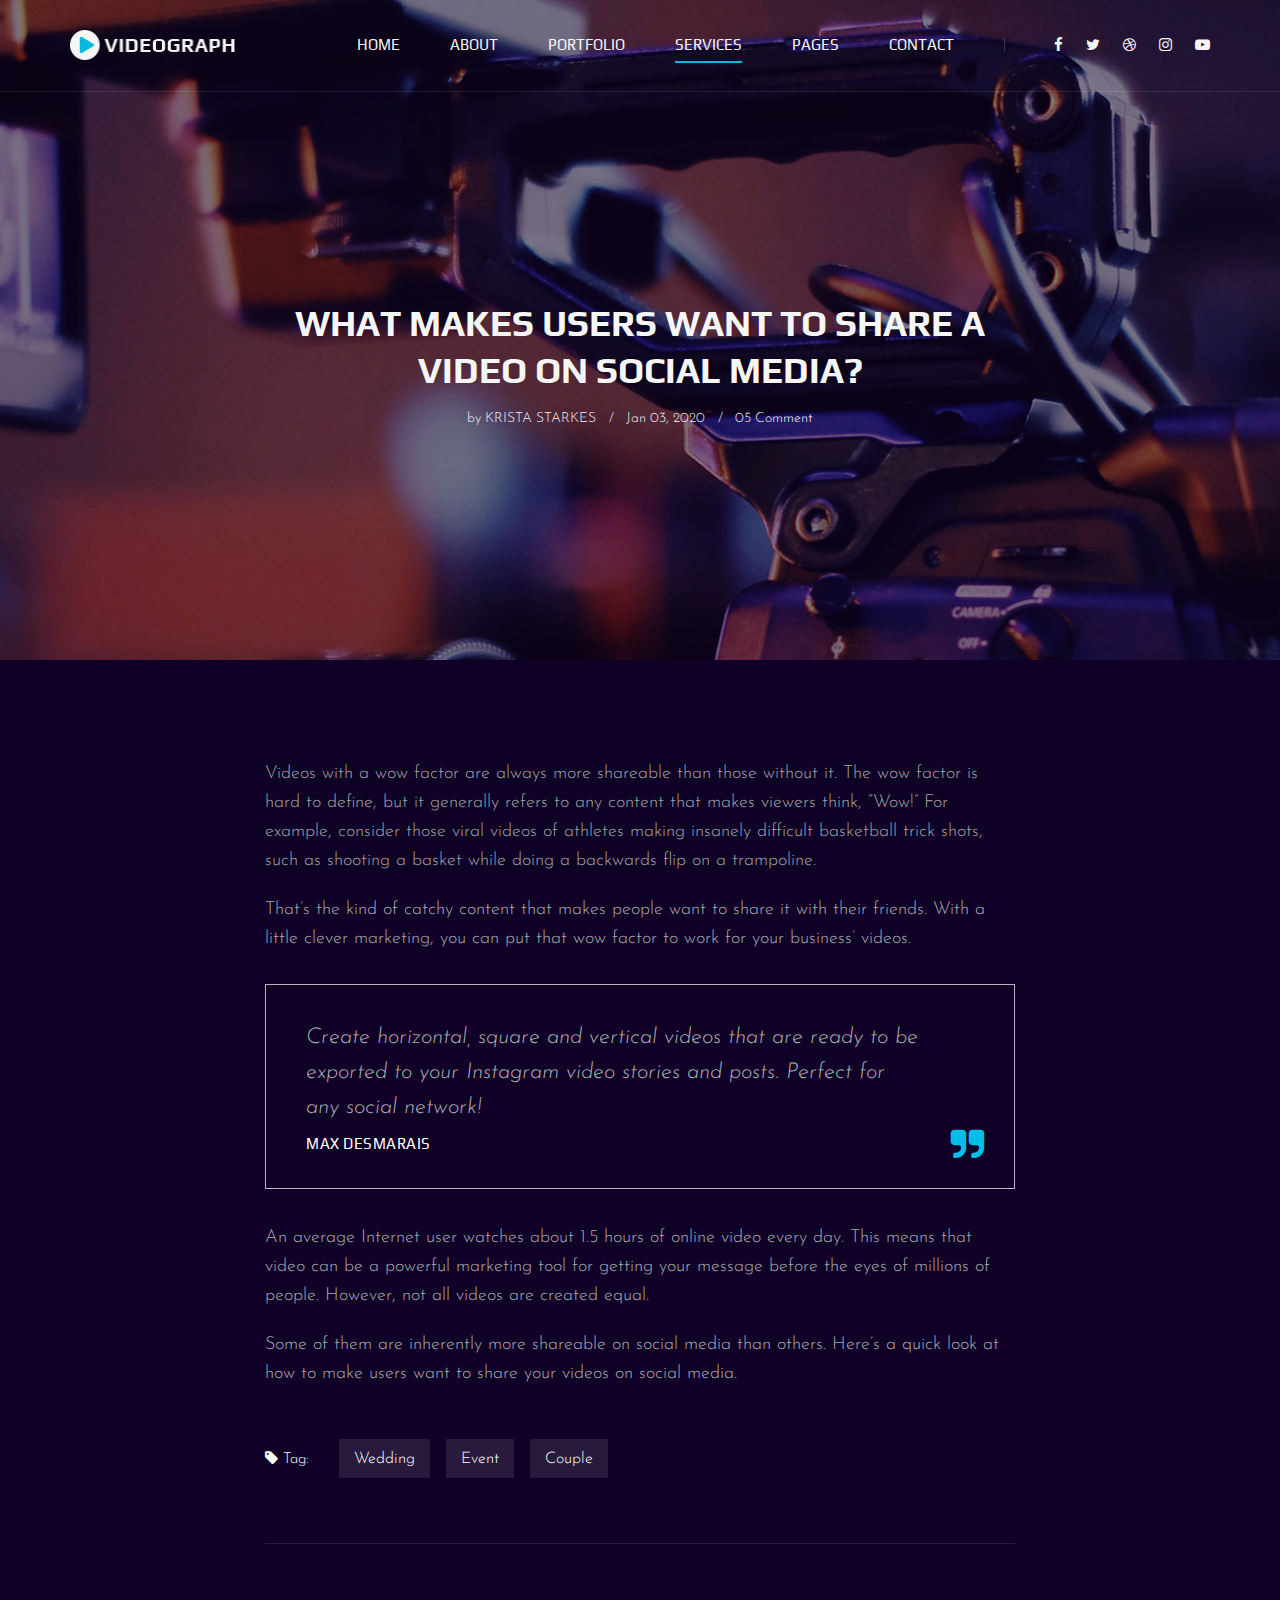
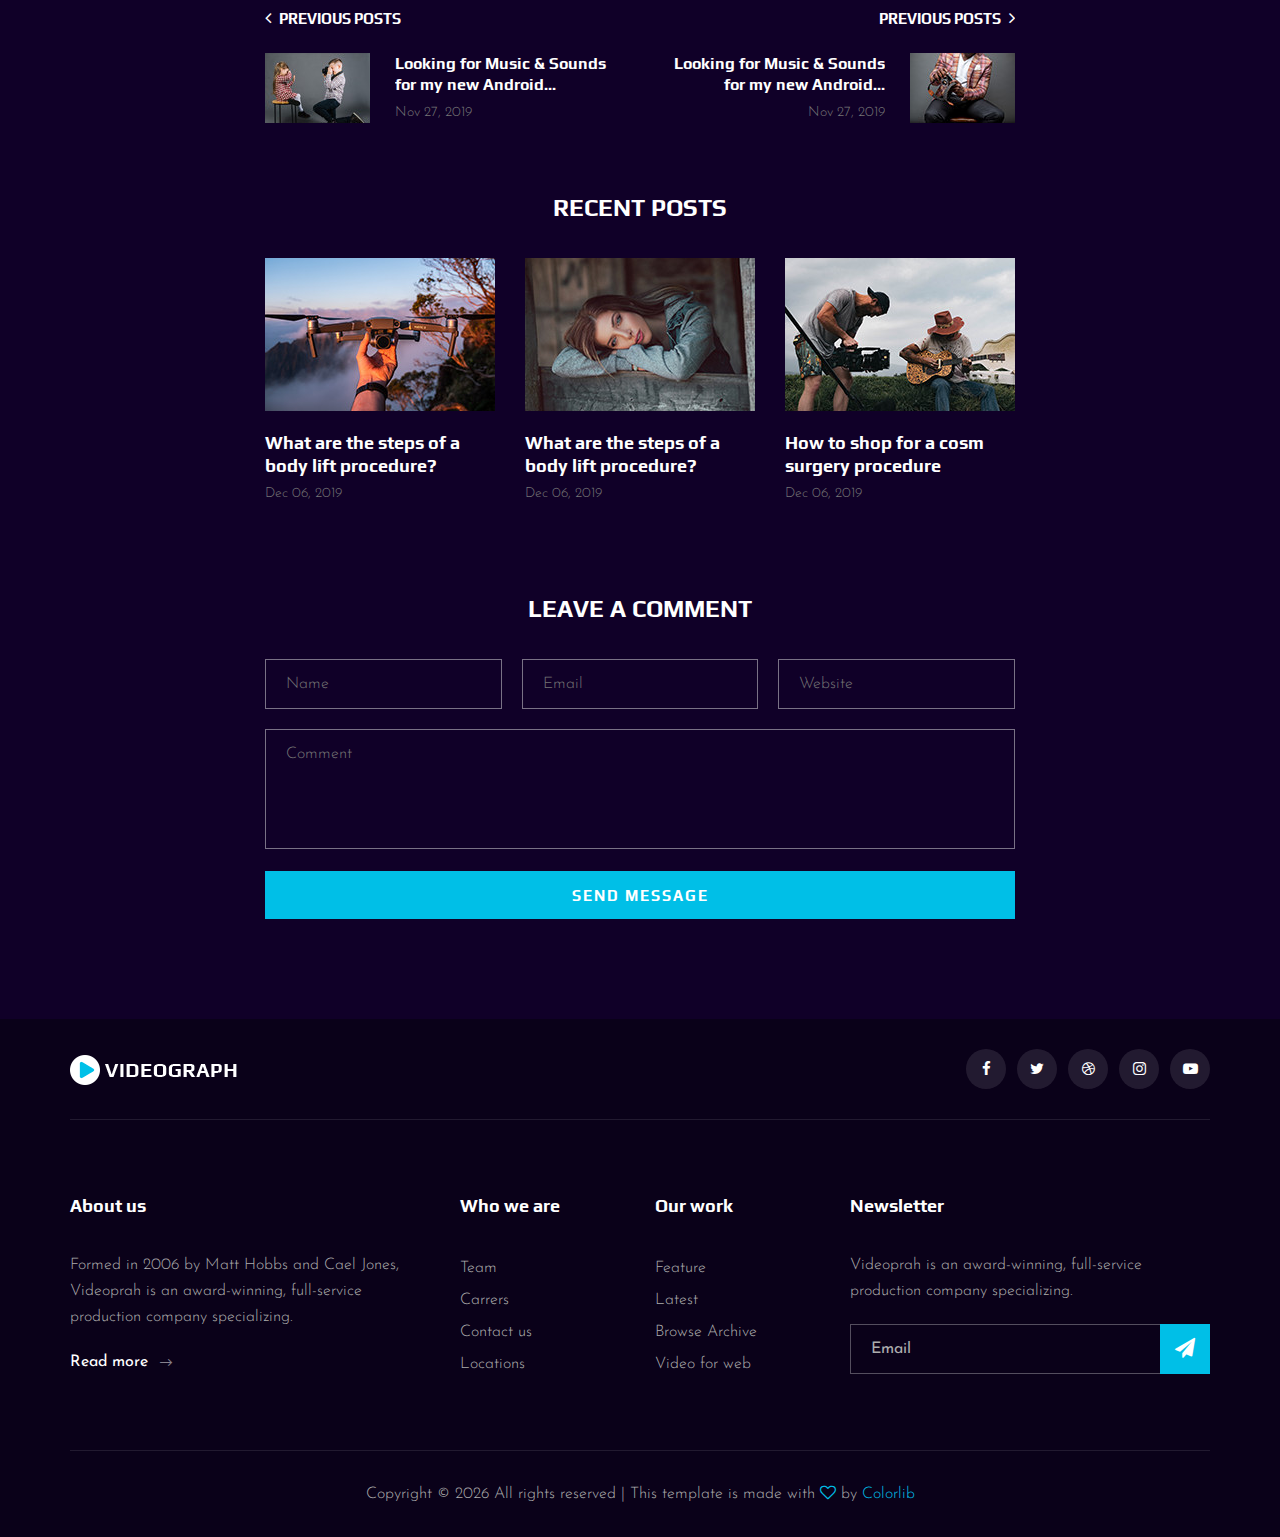
<file: blog-details.html>
<!DOCTYPE html>
<html lang="zxx">

<head>
    <meta charset="UTF-8">
    <meta name="description" content="Videograph Template">
    <meta name="keywords" content="Videograph, unica, creative, html">
    <meta name="viewport" content="width=device-width, initial-scale=1.0">
    <meta http-equiv="X-UA-Compatible" content="ie=edge">
    <title>Videograph | Template</title>

    <!-- Google Font -->
    <link href="https://fonts.googleapis.com/css2?family=Play:wght@400;700&display=swap" rel="stylesheet">
    <link href="https://fonts.googleapis.com/css2?family=Josefin+Sans:wght@300;400;500;600;700&display=swap"
        rel="stylesheet">

    <!-- Css Styles -->
    <link rel="stylesheet" href="css/bootstrap.min.css" type="text/css">
    <link rel="stylesheet" href="css/font-awesome.min.css" type="text/css">
    <link rel="stylesheet" href="css/elegant-icons.css" type="text/css">
    <link rel="stylesheet" href="css/owl.carousel.min.css" type="text/css">
    <link rel="stylesheet" href="css/magnific-popup.css" type="text/css">
    <link rel="stylesheet" href="css/slicknav.min.css" type="text/css">
    <link rel="stylesheet" href="css/style.css" type="text/css">
</head>

<body>
    <!-- Page Preloder -->
    <div id="preloder">
        <div class="loader"></div>
    </div>

    <!-- Header Section Begin -->
    <header class="header">
        <div class="container">
            <div class="row">
                <div class="col-lg-2">
                    <div class="header__logo">
                        <a href="./index.html"><img src="img/logo.png" alt=""></a>
                    </div>
                </div>
                <div class="col-lg-10">
                    <div class="header__nav__option">
                        <nav class="header__nav__menu mobile-menu">
                            <ul>
                                <li><a href="./index.html">Home</a></li>
                                <li><a href="./about.html">About</a></li>
                                <li><a href="./portfolio.html">Portfolio</a></li>
                                <li class="active"><a href="./services.html">Services</a></li>
                                <li><a href="#">Pages</a>
                                    <ul class="dropdown">
                                        <li><a href="./about.html">About</a></li>
                                        <li><a href="./portfolio.html">Portfolio</a></li>
                                        <li><a href="./blog.html">Blog</a></li>
                                        <li><a href="./blog-details.html">Blog Details</a></li>
                                    </ul>
                                </li>
                                <li><a href="./contact.html">Contact</a></li>
                            </ul>
                        </nav>
                        <div class="header__nav__social">
                            <a href="#"><i class="fa fa-facebook"></i></a>
                            <a href="#"><i class="fa fa-twitter"></i></a>
                            <a href="#"><i class="fa fa-dribbble"></i></a>
                            <a href="#"><i class="fa fa-instagram"></i></a>
                            <a href="#"><i class="fa fa-youtube-play"></i></a>
                        </div>
                    </div>
                </div>
            </div>
            <div id="mobile-menu-wrap"></div>
        </div>
    </header>
    <!-- Header End -->

    <!-- Blog Details Hero Begin -->
    <section class="blog-hero spad set-bg" data-setbg="img/blog/blog-hero.jpg">
        <div class="container">
            <div class="row d-flex justify-content-center">
                <div class="col-lg-8">
                    <div class="blog__hero__text">
                        <h2>WHAT MAKES USERS WANT TO SHARE A VIDEO ON SOCIAL MEDIA?</h2>
                        <ul>
                            <li>by <span>Krista Starkes</span></li>
                            <li>Jan 03, 2020</li>
                            <li>05 Comment</li>
                        </ul>
                    </div>
                </div>
            </div>
        </div>
    </section>
    <!-- Blog Details Hero End -->

    <!-- Blog Details Section Begin -->
    <div class="blog-details spad">
        <div class="container">
            <div class="row d-flex justify-content-center">
                <div class="col-lg-8">
                    <div class="blog__details__content">
                        <div class="blog__details__text">
                            <p>Videos with a wow factor are always more shareable than those without it. The wow factor
                                is hard to define, but it generally refers to any content that makes viewers think,
                                “Wow!” For example, consider those viral videos of athletes making insanely difficult
                                basketball trick shots, such as shooting a basket while doing a backwards flip on a
                                trampoline.</p>
                            <p>That’s the kind of catchy content that makes people want to share it with their friends.
                                With a little clever marketing, you can put that wow factor to work for your business’
                                videos.</p>
                        </div>
                        <div class="blog__details__quote">
                            <p>Create horizontal, square and vertical videos that are ready to be exported to your
                                Instagram video stories and posts. Perfect for any social network!</p>
                            <h6>Max Desmarais</h6>
                            <i class="fa fa-quote-right"></i>
                        </div>
                        <div class="blog__details__desc">
                            <p>An average Internet user watches about 1.5 hours of online video every day. This means
                                that video can be a powerful marketing tool for getting your message before the eyes of
                                millions of people. However, not all videos are created equal.</p>
                            <p>Some of them are inherently more shareable on social media than others. Here’s a quick
                                look at how to make users want to share your videos on social media.</p>
                        </div>
                        <div class="blog__details__tags">
                            <span><i class="fa fa-tag"></i> Tag:</span>
                            <a href="#">Wedding</a>
                            <a href="#">Event</a>
                            <a href="#">Couple</a>
                        </div>
                        <div class="blog__details__option">
                            <div class="row">
                                <div class="col-lg-6 col-md-6 col-sm-6">
                                    <a href="#" class="blog__details__option__item">
                                        <h5><i class="fa fa-angle-left"></i> Previous posts</h5>
                                        <div class="blog__details__option__item__img">
                                            <img src="img/blog/prev.jpg" alt="">
                                        </div>
                                        <div class="blog__details__option__item__text">
                                            <h6>Looking for Music & Sounds for my new Android...</h6>
                                            <span>Nov 27, 2019</span>
                                        </div>
                                    </a>
                                </div>
                                <div class="col-lg-6 col-md-6 col-sm-6">
                                    <a href="#" class="blog__details__option__item blog__details__option__item--right">
                                        <h5>Previous posts <i class="fa fa-angle-right"></i></h5>
                                        <div class="blog__details__option__item__img">
                                            <img src="img/blog/next.jpg" alt="">
                                        </div>
                                        <div class="blog__details__option__item__text">
                                            <h6>Looking for Music & Sounds for my new Android...</h6>
                                            <span>Nov 27, 2019</span>
                                        </div>
                                    </a>
                                </div>
                            </div>
                        </div>
                        <div class="blog__details__recent">
                            <h4>Recent Posts</h4>
                            <div class="row">
                                <div class="col-lg-4 col-md-6 col-sm-6">
                                    <div class="blog__details__recent__item">
                                        <img src="img/blog/ri-1.jpg" alt="">
                                        <h5>What are the steps of a body lift procedure?</h5>
                                        <span>Dec 06, 2019</span>
                                    </div>
                                </div>
                                <div class="col-lg-4 col-md-6 col-sm-6">
                                    <div class="blog__details__recent__item">
                                        <img src="img/blog/ri-2.jpg" alt="">
                                        <h5>What are the steps of a body lift procedure?</h5>
                                        <span>Dec 06, 2019</span>
                                    </div>
                                </div>
                                <div class="col-lg-4 col-md-6 col-sm-6">
                                    <div class="blog__details__recent__item">
                                        <img src="img/blog/ri-3.jpg" alt="">
                                        <h5>How to shop for a cosm surgery procedure</h5>
                                        <span>Dec 06, 2019</span>
                                    </div>
                                </div>
                            </div>
                        </div>
                        <div class="blog__details__comment">
                            <h4>Leave a comment</h4>
                            <form action="#">
                                <div class="input__list">
                                    <input type="text" placeholder="Name">
                                    <input type="text" placeholder="Email">
                                    <input type="text" placeholder="Website">
                                </div>
                                <textarea placeholder="Comment"></textarea>
                                <button type="submit" class="site-btn">Send Message</button>
                            </form>
                        </div>
                    </div>
                </div>
            </div>
        </div>
    </div>
    <!-- Blog Details Section End -->

    <!-- Footer Section Begin -->
    <footer class="footer">
        <div class="container">
            <div class="footer__top">
                <div class="row">
                    <div class="col-lg-6 col-md-6">
                        <div class="footer__top__logo">
                            <a href="#"><img src="img/logo.png" alt=""></a>
                        </div>
                    </div>
                    <div class="col-lg-6 col-md-6">
                        <div class="footer__top__social">
                            <a href="#"><i class="fa fa-facebook"></i></a>
                            <a href="#"><i class="fa fa-twitter"></i></a>
                            <a href="#"><i class="fa fa-dribbble"></i></a>
                            <a href="#"><i class="fa fa-instagram"></i></a>
                            <a href="#"><i class="fa fa-youtube-play"></i></a>
                        </div>
                    </div>
                </div>
            </div>
            <div class="footer__option">
                <div class="row">
                    <div class="col-lg-4 col-md-6 col-sm-6">
                        <div class="footer__option__item">
                            <h5>About us</h5>
                            <p>Formed in 2006 by Matt Hobbs and Cael Jones, Videoprah is an award-winning, full-service
                                production company specializing.</p>
                            <a href="#" class="read__more">Read more <span class="arrow_right"></span></a>
                        </div>
                    </div>
                    <div class="col-lg-2 col-md-3 col-sm-3">
                        <div class="footer__option__item">
                            <h5>Who we are</h5>
                            <ul>
                                <li><a href="#">Team</a></li>
                                <li><a href="#">Carrers</a></li>
                                <li><a href="#">Contact us</a></li>
                                <li><a href="#">Locations</a></li>
                            </ul>
                        </div>
                    </div>
                    <div class="col-lg-2 col-md-3 col-sm-3">
                        <div class="footer__option__item">
                            <h5>Our work</h5>
                            <ul>
                                <li><a href="#">Feature</a></li>
                                <li><a href="#">Latest</a></li>
                                <li><a href="#">Browse Archive</a></li>
                                <li><a href="#">Video for web</a></li>
                            </ul>
                        </div>
                    </div>
                    <div class="col-lg-4 col-md-12">
                        <div class="footer__option__item">
                            <h5>Newsletter</h5>
                            <p>Videoprah is an award-winning, full-service production company specializing.</p>
                            <form action="#">
                                <input type="text" placeholder="Email">
                                <button type="submit"><i class="fa fa-send"></i></button>
                            </form>
                        </div>
                    </div>
                </div>
            </div>
            <div class="footer__copyright">
                <div class="row">
                    <div class="col-lg-12 text-center">
                        <!-- Link back to Colorlib can't be removed. Template is licensed under CC BY 3.0. -->
                        <p class="footer__copyright__text">Copyright &copy;
                            <script>
                                document.write(new Date().getFullYear());
                            </script>
                            All rights reserved | This template is made with <i class="fa fa-heart-o"
                                aria-hidden="true"></i> by <a href="https://colorlib.com" target="_blank">Colorlib</a>
                        </p>
                        <!-- Link back to Colorlib can't be removed. Template is licensed under CC BY 3.0. -->
                    </div>
                </div>
            </div>
        </div>
    </footer>
    <!-- Footer Section End -->

    <!-- Js Plugins -->
    <script src="js/jquery-3.3.1.min.js"></script>
    <script src="js/bootstrap.min.js"></script>
    <script src="js/jquery.magnific-popup.min.js"></script>
    <script src="js/mixitup.min.js"></script>
    <script src="js/masonry.pkgd.min.js"></script>
    <script src="js/jquery.slicknav.js"></script>
    <script src="js/owl.carousel.min.js"></script>
    <script src="js/main.js"></script>
</body>

</html>
</file>
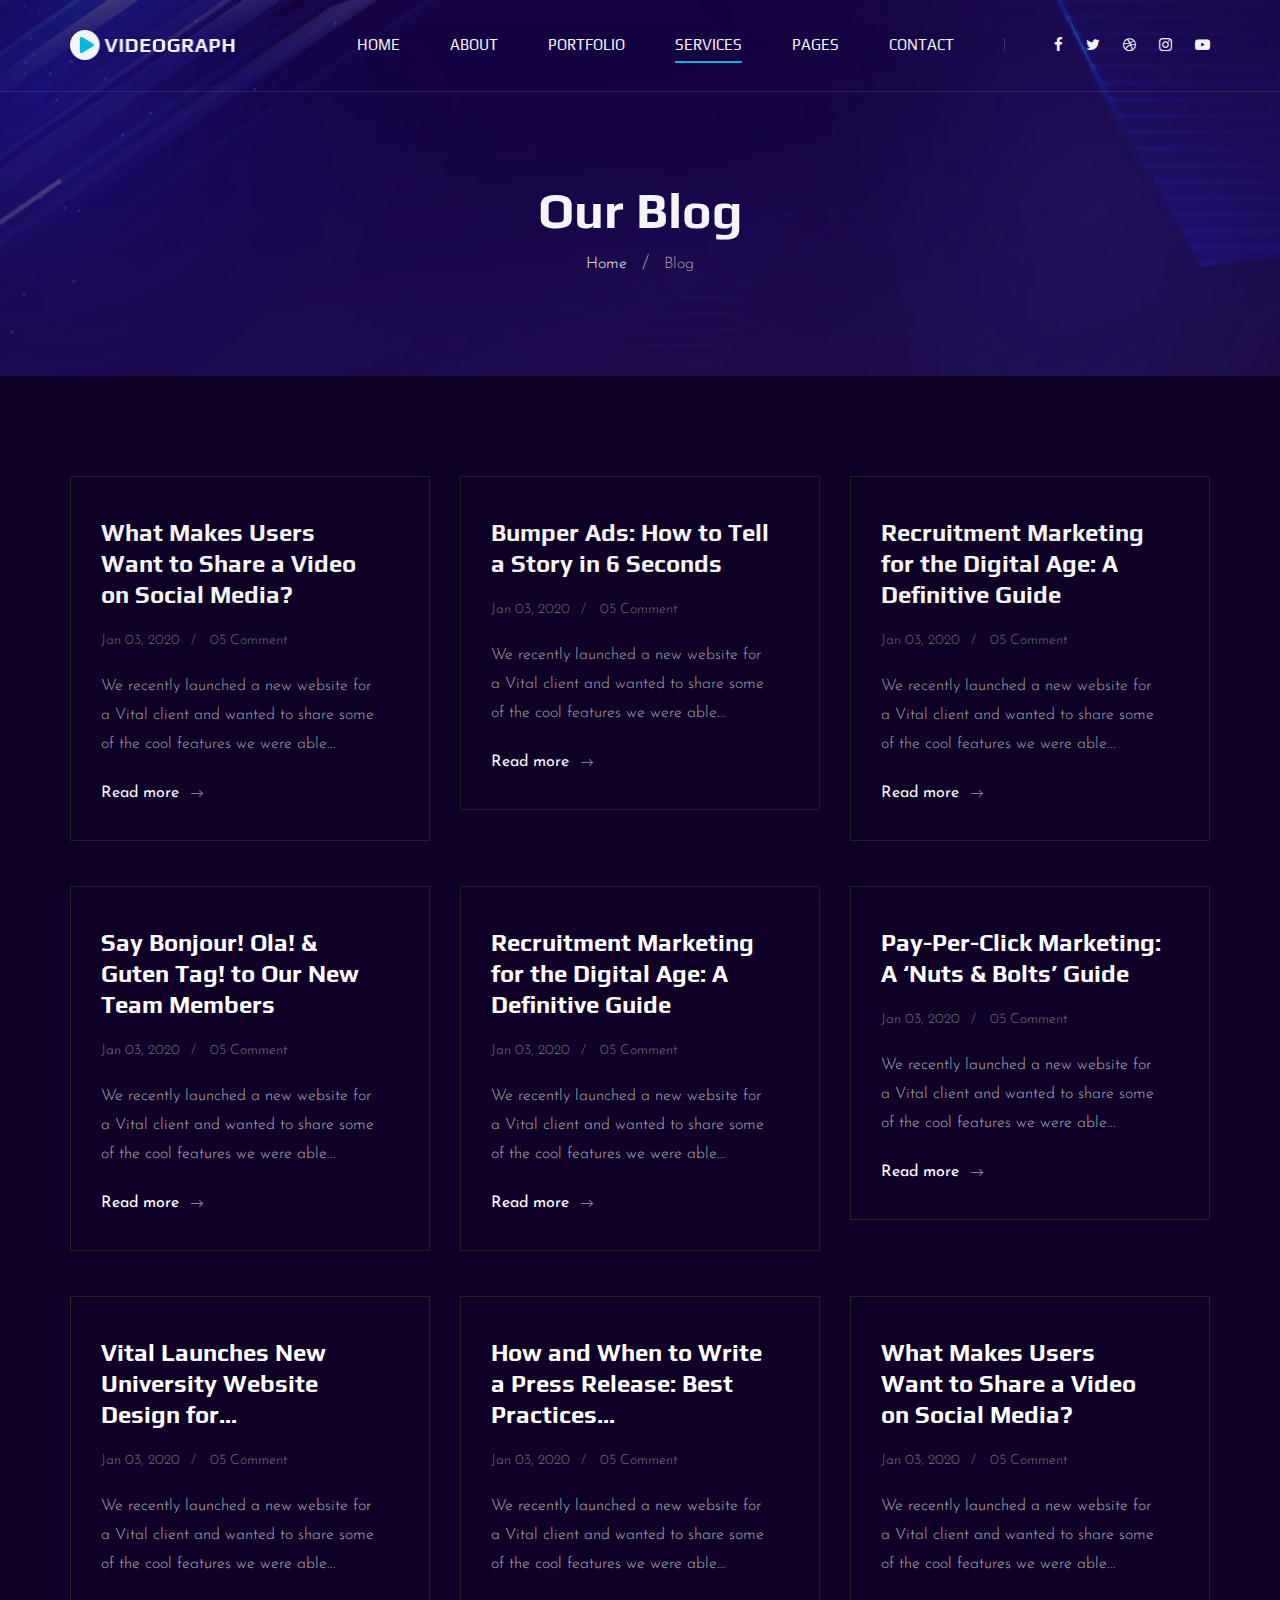
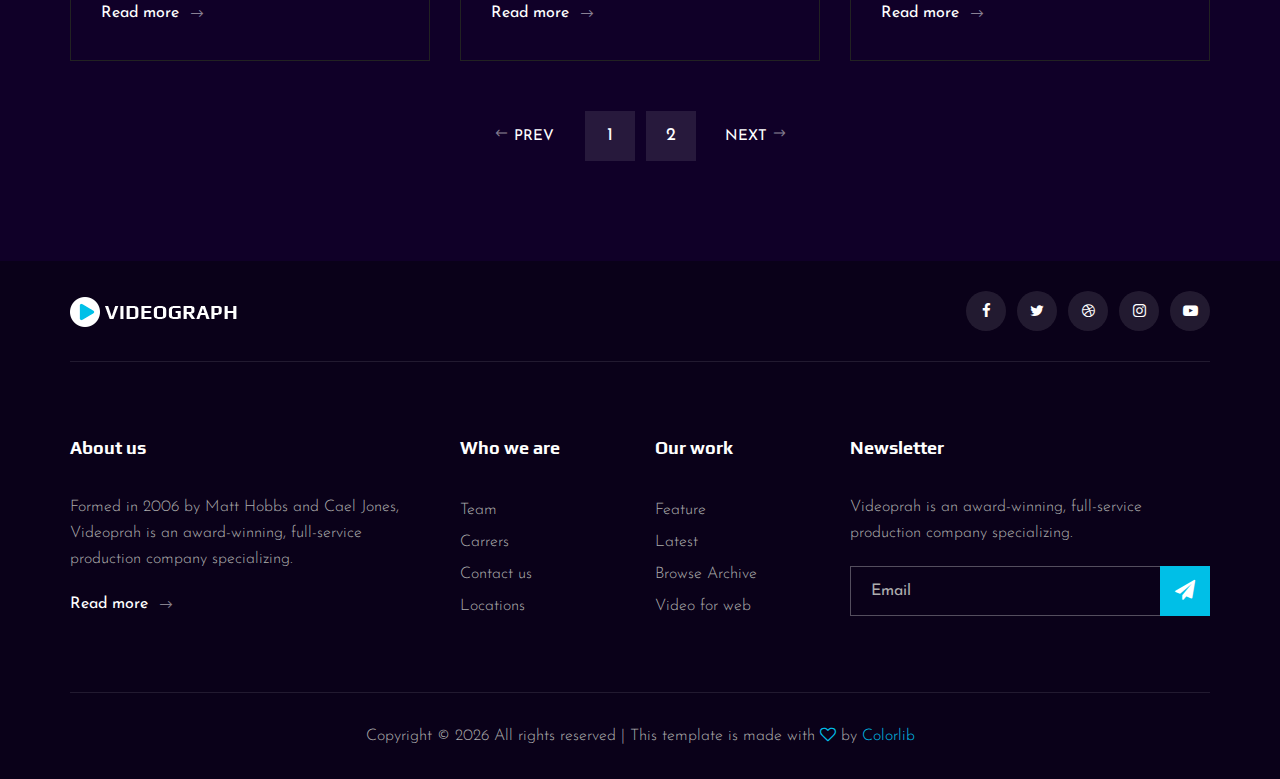
<file: blog.html>
<!DOCTYPE html>
<html lang="zxx">

<head>
    <meta charset="UTF-8">
    <meta name="description" content="Videograph Template">
    <meta name="keywords" content="Videograph, unica, creative, html">
    <meta name="viewport" content="width=device-width, initial-scale=1.0">
    <meta http-equiv="X-UA-Compatible" content="ie=edge">
    <title>Videograph | Template</title>

    <!-- Google Font -->
    <link href="https://fonts.googleapis.com/css2?family=Play:wght@400;700&display=swap" rel="stylesheet">
    <link href="https://fonts.googleapis.com/css2?family=Josefin+Sans:wght@300;400;500;600;700&display=swap"
        rel="stylesheet">

    <!-- Css Styles -->
    <link rel="stylesheet" href="css/bootstrap.min.css" type="text/css">
    <link rel="stylesheet" href="css/font-awesome.min.css" type="text/css">
    <link rel="stylesheet" href="css/elegant-icons.css" type="text/css">
    <link rel="stylesheet" href="css/owl.carousel.min.css" type="text/css">
    <link rel="stylesheet" href="css/magnific-popup.css" type="text/css">
    <link rel="stylesheet" href="css/slicknav.min.css" type="text/css">
    <link rel="stylesheet" href="css/style.css" type="text/css">
</head>

<body>
    <!-- Page Preloder -->
    <div id="preloder">
        <div class="loader"></div>
    </div>

    <!-- Header Section Begin -->
    <header class="header">
        <div class="container">
            <div class="row">
                <div class="col-lg-2">
                    <div class="header__logo">
                        <a href="./index.html"><img src="img/logo.png" alt=""></a>
                    </div>
                </div>
                <div class="col-lg-10">
                    <div class="header__nav__option">
                        <nav class="header__nav__menu mobile-menu">
                            <ul>
                                <li><a href="./index.html">Home</a></li>
                                <li><a href="./about.html">About</a></li>
                                <li><a href="./portfolio.html">Portfolio</a></li>
                                <li class="active"><a href="./services.html">Services</a></li>
                                <li><a href="#">Pages</a>
                                    <ul class="dropdown">
                                        <li><a href="./about.html">About</a></li>
                                        <li><a href="./portfolio.html">Portfolio</a></li>
                                        <li><a href="./blog.html">Blog</a></li>
                                        <li><a href="./blog-details.html">Blog Details</a></li>
                                    </ul>
                                </li>
                                <li><a href="./contact.html">Contact</a></li>
                            </ul>
                        </nav>
                        <div class="header__nav__social">
                            <a href="#"><i class="fa fa-facebook"></i></a>
                            <a href="#"><i class="fa fa-twitter"></i></a>
                            <a href="#"><i class="fa fa-dribbble"></i></a>
                            <a href="#"><i class="fa fa-instagram"></i></a>
                            <a href="#"><i class="fa fa-youtube-play"></i></a>
                        </div>
                    </div>
                </div>
            </div>
            <div id="mobile-menu-wrap"></div>
        </div>
    </header>
    <!-- Header End -->

    <!-- Breadcrumb Begin -->
    <div class="breadcrumb-option spad set-bg" data-setbg="img/breadcrumb-bg.jpg">
        <div class="container">
            <div class="row">
                <div class="col-lg-12 text-center">
                    <div class="breadcrumb__text">
                        <h2>Our Blog</h2>
                        <div class="breadcrumb__links">
                            <a href="#">Home</a>
                            <span>Blog</span>
                        </div>
                    </div>
                </div>
            </div>
        </div>
    </div>
    <!-- Breadcrumb End -->

    <!-- Blog Section Begin -->
    <section class="blog spad">
        <div class="container">
            <div class="row">
                <div class="col-lg-4 col-md-6 col-sm-6">
                    <div class="blog__item">
                        <h4>What Makes Users Want to Share a Video on Social Media?</h4>
                        <ul>
                            <li>Jan 03, 2020</li>
                            <li>05 Comment</li>
                        </ul>
                        <p>We recently launched a new website for a Vital client and wanted to share some of the cool
                            features we were able...</p>
                        <a href="#">Read more <span class="arrow_right"></span></a>
                    </div>
                </div>
                <div class="col-lg-4 col-md-6 col-sm-6">
                    <div class="blog__item">
                        <h4>Bumper Ads: How to Tell a Story in 6 Seconds</h4>
                        <ul>
                            <li>Jan 03, 2020</li>
                            <li>05 Comment</li>
                        </ul>
                        <p>We recently launched a new website for a Vital client and wanted to share some of the cool
                            features we were able...</p>
                        <a href="#">Read more <span class="arrow_right"></span></a>
                    </div>
                </div>
                <div class="col-lg-4 col-md-6 col-sm-6">
                    <div class="blog__item">
                        <h4>Recruitment Marketing for the Digital Age: A Definitive Guide</h4>
                        <ul>
                            <li>Jan 03, 2020</li>
                            <li>05 Comment</li>
                        </ul>
                        <p>We recently launched a new website for a Vital client and wanted to share some of the cool
                            features we were able...</p>
                        <a href="#">Read more <span class="arrow_right"></span></a>
                    </div>
                </div>
                <div class="col-lg-4 col-md-6 col-sm-6">
                    <div class="blog__item">
                        <h4>Say Bonjour! Ola! & Guten Tag! to Our New Team Members</h4>
                        <ul>
                            <li>Jan 03, 2020</li>
                            <li>05 Comment</li>
                        </ul>
                        <p>We recently launched a new website for a Vital client and wanted to share some of the cool
                            features we were able...</p>
                        <a href="#">Read more <span class="arrow_right"></span></a>
                    </div>
                </div>
                <div class="col-lg-4 col-md-6 col-sm-6">
                    <div class="blog__item">
                        <h4>Recruitment Marketing for the Digital Age: A Definitive Guide</h4>
                        <ul>
                            <li>Jan 03, 2020</li>
                            <li>05 Comment</li>
                        </ul>
                        <p>We recently launched a new website for a Vital client and wanted to share some of the cool
                            features we were able...</p>
                        <a href="#">Read more <span class="arrow_right"></span></a>
                    </div>
                </div>
                <div class="col-lg-4 col-md-6 col-sm-6">
                    <div class="blog__item">
                        <h4>Pay-Per-Click Marketing: A ‘Nuts & Bolts’ Guide</h4>
                        <ul>
                            <li>Jan 03, 2020</li>
                            <li>05 Comment</li>
                        </ul>
                        <p>We recently launched a new website for a Vital client and wanted to share some of the cool
                            features we were able...</p>
                        <a href="#">Read more <span class="arrow_right"></span></a>
                    </div>
                </div>
                <div class="col-lg-4 col-md-6 col-sm-6">
                    <div class="blog__item">
                        <h4>Vital Launches New University Website Design for...</h4>
                        <ul>
                            <li>Jan 03, 2020</li>
                            <li>05 Comment</li>
                        </ul>
                        <p>We recently launched a new website for a Vital client and wanted to share some of the cool
                            features we were able...</p>
                        <a href="#">Read more <span class="arrow_right"></span></a>
                    </div>
                </div>
                <div class="col-lg-4 col-md-6 col-sm-6">
                    <div class="blog__item">
                        <h4>How and When to Write a Press Release: Best Practices...</h4>
                        <ul>
                            <li>Jan 03, 2020</li>
                            <li>05 Comment</li>
                        </ul>
                        <p>We recently launched a new website for a Vital client and wanted to share some of the cool
                            features we were able...</p>
                        <a href="#">Read more <span class="arrow_right"></span></a>
                    </div>
                </div>
                <div class="col-lg-4 col-md-6 col-sm-6">
                    <div class="blog__item">
                        <h4>What Makes Users Want to Share a Video on Social Media?</h4>
                        <ul>
                            <li>Jan 03, 2020</li>
                            <li>05 Comment</li>
                        </ul>
                        <p>We recently launched a new website for a Vital client and wanted to share some of the cool
                            features we were able...</p>
                        <a href="#">Read more <span class="arrow_right"></span></a>
                    </div>
                </div>
            </div>
            <div class="row">
                <div class="col-lg-12">
                    <div class="pagination__option blog__pagi">
                        <a href="#" class="arrow__pagination left__arrow"><span class="arrow_left"></span> Prev</a>
                        <a href="#" class="number__pagination">1</a>
                        <a href="#" class="number__pagination">2</a>
                        <a href="#" class="arrow__pagination right__arrow">Next <span class="arrow_right"></span></a>
                    </div>
                </div>
            </div>
        </div>
    </section>
    <!-- Blog Section End -->

    <!-- Footer Section Begin -->
    <footer class="footer">
        <div class="container">
            <div class="footer__top">
                <div class="row">
                    <div class="col-lg-6 col-md-6">
                        <div class="footer__top__logo">
                            <a href="#"><img src="img/logo.png" alt=""></a>
                        </div>
                    </div>
                    <div class="col-lg-6 col-md-6">
                        <div class="footer__top__social">
                            <a href="#"><i class="fa fa-facebook"></i></a>
                            <a href="#"><i class="fa fa-twitter"></i></a>
                            <a href="#"><i class="fa fa-dribbble"></i></a>
                            <a href="#"><i class="fa fa-instagram"></i></a>
                            <a href="#"><i class="fa fa-youtube-play"></i></a>
                        </div>
                    </div>
                </div>
            </div>
            <div class="footer__option">
                <div class="row">
                    <div class="col-lg-4 col-md-6 col-sm-6">
                        <div class="footer__option__item">
                            <h5>About us</h5>
                            <p>Formed in 2006 by Matt Hobbs and Cael Jones, Videoprah is an award-winning, full-service
                                production company specializing.</p>
                            <a href="#" class="read__more">Read more <span class="arrow_right"></span></a>
                        </div>
                    </div>
                    <div class="col-lg-2 col-md-3 col-sm-3">
                        <div class="footer__option__item">
                            <h5>Who we are</h5>
                            <ul>
                                <li><a href="#">Team</a></li>
                                <li><a href="#">Carrers</a></li>
                                <li><a href="#">Contact us</a></li>
                                <li><a href="#">Locations</a></li>
                            </ul>
                        </div>
                    </div>
                    <div class="col-lg-2 col-md-3 col-sm-3">
                        <div class="footer__option__item">
                            <h5>Our work</h5>
                            <ul>
                                <li><a href="#">Feature</a></li>
                                <li><a href="#">Latest</a></li>
                                <li><a href="#">Browse Archive</a></li>
                                <li><a href="#">Video for web</a></li>
                            </ul>
                        </div>
                    </div>
                    <div class="col-lg-4 col-md-12">
                        <div class="footer__option__item">
                            <h5>Newsletter</h5>
                            <p>Videoprah is an award-winning, full-service production company specializing.</p>
                            <form action="#">
                                <input type="text" placeholder="Email">
                                <button type="submit"><i class="fa fa-send"></i></button>
                            </form>
                        </div>
                    </div>
                </div>
            </div>
            <div class="footer__copyright">
                <div class="row">
                    <div class="col-lg-12 text-center">
                        <!-- Link back to Colorlib can't be removed. Template is licensed under CC BY 3.0. -->
                        <p class="footer__copyright__text">Copyright &copy;
                            <script>
                                document.write(new Date().getFullYear());
                            </script>
                            All rights reserved | This template is made with <i class="fa fa-heart-o"
                                aria-hidden="true"></i> by <a href="https://colorlib.com" target="_blank">Colorlib</a>
                        </p>
                        <!-- Link back to Colorlib can't be removed. Template is licensed under CC BY 3.0. -->
                    </div>
                </div>
            </div>
        </div>
    </footer>
    <!-- Footer Section End -->

    <!-- Js Plugins -->
    <script src="js/jquery-3.3.1.min.js"></script>
    <script src="js/bootstrap.min.js"></script>
    <script src="js/jquery.magnific-popup.min.js"></script>
    <script src="js/mixitup.min.js"></script>
    <script src="js/masonry.pkgd.min.js"></script>
    <script src="js/jquery.slicknav.js"></script>
    <script src="js/owl.carousel.min.js"></script>
    <script src="js/main.js"></script>
</body>

</html>
</file>
<file: css/elegant-icons.css>
@font-face {
	font-family: 'ElegantIcons';
	src:url('../fonts/ElegantIcons.eot');
	src:url('../fonts/ElegantIcons.eot?#iefix') format('embedded-opentype'),
		url('../fonts/ElegantIcons.woff') format('woff'),
		url('../fonts/ElegantIcons.ttf') format('truetype'),
		url('../fonts/ElegantIcons.svg#ElegantIcons') format('svg');
	font-weight: normal;
	font-style: normal;
}

/* Use the following CSS code if you want to use data attributes for inserting your icons */
[data-icon]:before {
	font-family: 'ElegantIcons';
	content: attr(data-icon);
	speak: none;
	font-weight: normal;
	font-variant: normal;
	text-transform: none;
	line-height: 1;
	-webkit-font-smoothing: antialiased;
	-moz-osx-font-smoothing: grayscale;
}

/* Use the following CSS code if you want to have a class per icon */
/*
Instead of a list of all class selectors,
you can use the generic selector below, but it's slower:
[class*="your-class-prefix"] {
*/
.arrow_up, .arrow_down, .arrow_left, .arrow_right, .arrow_left-up, .arrow_right-up, .arrow_right-down, .arrow_left-down, .arrow-up-down, .arrow_up-down_alt, .arrow_left-right_alt, .arrow_left-right, .arrow_expand_alt2, .arrow_expand_alt, .arrow_condense, .arrow_expand, .arrow_move, .arrow_carrot-up, .arrow_carrot-down, .arrow_carrot-left, .arrow_carrot-right, .arrow_carrot-2up, .arrow_carrot-2down, .arrow_carrot-2left, .arrow_carrot-2right, .arrow_carrot-up_alt2, .arrow_carrot-down_alt2, .arrow_carrot-left_alt2, .arrow_carrot-right_alt2, .arrow_carrot-2up_alt2, .arrow_carrot-2down_alt2, .arrow_carrot-2left_alt2, .arrow_carrot-2right_alt2, .arrow_triangle-up, .arrow_triangle-down, .arrow_triangle-left, .arrow_triangle-right, .arrow_triangle-up_alt2, .arrow_triangle-down_alt2, .arrow_triangle-left_alt2, .arrow_triangle-right_alt2, .arrow_back, .icon_minus-06, .icon_plus, .icon_close, .icon_check, .icon_minus_alt2, .icon_plus_alt2, .icon_close_alt2, .icon_check_alt2, .icon_zoom-out_alt, .icon_zoom-in_alt, .icon_search, .icon_box-empty, .icon_box-selected, .icon_minus-box, .icon_plus-box, .icon_box-checked, .icon_circle-empty, .icon_circle-slelected, .icon_stop_alt2, .icon_stop, .icon_pause_alt2, .icon_pause, .icon_menu, .icon_menu-square_alt2, .icon_menu-circle_alt2, .icon_ul, .icon_ol, .icon_adjust-horiz, .icon_adjust-vert, .icon_document_alt, .icon_documents_alt, .icon_pencil, .icon_pencil-edit_alt, .icon_pencil-edit, .icon_folder-alt, .icon_folder-open_alt, .icon_folder-add_alt, .icon_info_alt, .icon_error-oct_alt, .icon_error-circle_alt, .icon_error-triangle_alt, .icon_question_alt2, .icon_question, .icon_comment_alt, .icon_chat_alt, .icon_vol-mute_alt, .icon_volume-low_alt, .icon_volume-high_alt, .icon_quotations, .icon_quotations_alt2, .icon_clock_alt, .icon_lock_alt, .icon_lock-open_alt, .icon_key_alt, .icon_cloud_alt, .icon_cloud-upload_alt, .icon_cloud-download_alt, .icon_image, .icon_images, .icon_lightbulb_alt, .icon_gift_alt, .icon_house_alt, .icon_genius, .icon_mobile, .icon_tablet, .icon_laptop, .icon_desktop, .icon_camera_alt, .icon_mail_alt, .icon_cone_alt, .icon_ribbon_alt, .icon_bag_alt, .icon_creditcard, .icon_cart_alt, .icon_paperclip, .icon_tag_alt, .icon_tags_alt, .icon_trash_alt, .icon_cursor_alt, .icon_mic_alt, .icon_compass_alt, .icon_pin_alt, .icon_pushpin_alt, .icon_map_alt, .icon_drawer_alt, .icon_toolbox_alt, .icon_book_alt, .icon_calendar, .icon_film, .icon_table, .icon_contacts_alt, .icon_headphones, .icon_lifesaver, .icon_piechart, .icon_refresh, .icon_link_alt, .icon_link, .icon_loading, .icon_blocked, .icon_archive_alt, .icon_heart_alt, .icon_star_alt, .icon_star-half_alt, .icon_star, .icon_star-half, .icon_tools, .icon_tool, .icon_cog, .icon_cogs, .arrow_up_alt, .arrow_down_alt, .arrow_left_alt, .arrow_right_alt, .arrow_left-up_alt, .arrow_right-up_alt, .arrow_right-down_alt, .arrow_left-down_alt, .arrow_condense_alt, .arrow_expand_alt3, .arrow_carrot_up_alt, .arrow_carrot-down_alt, .arrow_carrot-left_alt, .arrow_carrot-right_alt, .arrow_carrot-2up_alt, .arrow_carrot-2dwnn_alt, .arrow_carrot-2left_alt, .arrow_carrot-2right_alt, .arrow_triangle-up_alt, .arrow_triangle-down_alt, .arrow_triangle-left_alt, .arrow_triangle-right_alt, .icon_minus_alt, .icon_plus_alt, .icon_close_alt, .icon_check_alt, .icon_zoom-out, .icon_zoom-in, .icon_stop_alt, .icon_menu-square_alt, .icon_menu-circle_alt, .icon_document, .icon_documents, .icon_pencil_alt, .icon_folder, .icon_folder-open, .icon_folder-add, .icon_folder_upload, .icon_folder_download, .icon_info, .icon_error-circle, .icon_error-oct, .icon_error-triangle, .icon_question_alt, .icon_comment, .icon_chat, .icon_vol-mute, .icon_volume-low, .icon_volume-high, .icon_quotations_alt, .icon_clock, .icon_lock, .icon_lock-open, .icon_key, .icon_cloud, .icon_cloud-upload, .icon_cloud-download, .icon_lightbulb, .icon_gift, .icon_house, .icon_camera, .icon_mail, .icon_cone, .icon_ribbon, .icon_bag, .icon_cart, .icon_tag, .icon_tags, .icon_trash, .icon_cursor, .icon_mic, .icon_compass, .icon_pin, .icon_pushpin, .icon_map, .icon_drawer, .icon_toolbox, .icon_book, .icon_contacts, .icon_archive, .icon_heart, .icon_profile, .icon_group, .icon_grid-2x2, .icon_grid-3x3, .icon_music, .icon_pause_alt, .icon_phone, .icon_upload, .icon_download, .social_facebook, .social_twitter, .social_pinterest, .social_googleplus, .social_tumblr, .social_tumbleupon, .social_wordpress, .social_instagram, .social_dribbble, .social_vimeo, .social_linkedin, .social_rss, .social_deviantart, .social_share, .social_myspace, .social_skype, .social_youtube, .social_picassa, .social_googledrive, .social_flickr, .social_blogger, .social_spotify, .social_delicious, .social_facebook_circle, .social_twitter_circle, .social_pinterest_circle, .social_googleplus_circle, .social_tumblr_circle, .social_stumbleupon_circle, .social_wordpress_circle, .social_instagram_circle, .social_dribbble_circle, .social_vimeo_circle, .social_linkedin_circle, .social_rss_circle, .social_deviantart_circle, .social_share_circle, .social_myspace_circle, .social_skype_circle, .social_youtube_circle, .social_picassa_circle, .social_googledrive_alt2, .social_flickr_circle, .social_blogger_circle, .social_spotify_circle, .social_delicious_circle, .social_facebook_square, .social_twitter_square, .social_pinterest_square, .social_googleplus_square, .social_tumblr_square, .social_stumbleupon_square, .social_wordpress_square, .social_instagram_square, .social_dribbble_square, .social_vimeo_square, .social_linkedin_square, .social_rss_square, .social_deviantart_square, .social_share_square, .social_myspace_square, .social_skype_square, .social_youtube_square, .social_picassa_square, .social_googledrive_square, .social_flickr_square, .social_blogger_square, .social_spotify_square, .social_delicious_square, .icon_printer, .icon_calulator, .icon_building, .icon_floppy, .icon_drive, .icon_search-2, .icon_id, .icon_id-2, .icon_puzzle, .icon_like, .icon_dislike, .icon_mug, .icon_currency, .icon_wallet, .icon_pens, .icon_easel, .icon_flowchart, .icon_datareport, .icon_briefcase, .icon_shield, .icon_percent, .icon_globe, .icon_globe-2, .icon_target, .icon_hourglass, .icon_balance, .icon_rook, .icon_printer-alt, .icon_calculator_alt, .icon_building_alt, .icon_floppy_alt, .icon_drive_alt, .icon_search_alt, .icon_id_alt, .icon_id-2_alt, .icon_puzzle_alt, .icon_like_alt, .icon_dislike_alt, .icon_mug_alt, .icon_currency_alt, .icon_wallet_alt, .icon_pens_alt, .icon_easel_alt, .icon_flowchart_alt, .icon_datareport_alt, .icon_briefcase_alt, .icon_shield_alt, .icon_percent_alt, .icon_globe_alt, .icon_clipboard {
	font-family: 'ElegantIcons';
	speak: none;
	font-style: normal;
	font-weight: normal;
	font-variant: normal;
	text-transform: none;
	line-height: 1;
	-webkit-font-smoothing: antialiased;
}
.arrow_up:before {
	content: "\21";
}
.arrow_down:before {
	content: "\22";
}
.arrow_left:before {
	content: "\23";
}
.arrow_right:before {
	content: "\24";
}
.arrow_left-up:before {
	content: "\25";
}
.arrow_right-up:before {
	content: "\26";
}
.arrow_right-down:before {
	content: "\27";
}
.arrow_left-down:before {
	content: "\28";
}
.arrow-up-down:before {
	content: "\29";
}
.arrow_up-down_alt:before {
	content: "\2a";
}
.arrow_left-right_alt:before {
	content: "\2b";
}
.arrow_left-right:before {
	content: "\2c";
}
.arrow_expand_alt2:before {
	content: "\2d";
}
.arrow_expand_alt:before {
	content: "\2e";
}
.arrow_condense:before {
	content: "\2f";
}
.arrow_expand:before {
	content: "\30";
}
.arrow_move:before {
	content: "\31";
}
.arrow_carrot-up:before {
	content: "\32";
}
.arrow_carrot-down:before {
	content: "\33";
}
.arrow_carrot-left:before {
	content: "\34";
}
.arrow_carrot-right:before {
	content: "\35";
}
.arrow_carrot-2up:before {
	content: "\36";
}
.arrow_carrot-2down:before {
	content: "\37";
}
.arrow_carrot-2left:before {
	content: "\38";
}
.arrow_carrot-2right:before {
	content: "\39";
}
.arrow_carrot-up_alt2:before {
	content: "\3a";
}
.arrow_carrot-down_alt2:before {
	content: "\3b";
}
.arrow_carrot-left_alt2:before {
	content: "\3c";
}
.arrow_carrot-right_alt2:before {
	content: "\3d";
}
.arrow_carrot-2up_alt2:before {
	content: "\3e";
}
.arrow_carrot-2down_alt2:before {
	content: "\3f";
}
.arrow_carrot-2left_alt2:before {
	content: "\40";
}
.arrow_carrot-2right_alt2:before {
	content: "\41";
}
.arrow_triangle-up:before {
	content: "\42";
}
.arrow_triangle-down:before {
	content: "\43";
}
.arrow_triangle-left:before {
	content: "\44";
}
.arrow_triangle-right:before {
	content: "\45";
}
.arrow_triangle-up_alt2:before {
	content: "\46";
}
.arrow_triangle-down_alt2:before {
	content: "\47";
}
.arrow_triangle-left_alt2:before {
	content: "\48";
}
.arrow_triangle-right_alt2:before {
	content: "\49";
}
.arrow_back:before {
	content: "\4a";
}
.icon_minus-06:before {
	content: "\4b";
}
.icon_plus:before {
	content: "\4c";
}
.icon_close:before {
	content: "\4d";
}
.icon_check:before {
	content: "\4e";
}
.icon_minus_alt2:before {
	content: "\4f";
}
.icon_plus_alt2:before {
	content: "\50";
}
.icon_close_alt2:before {
	content: "\51";
}
.icon_check_alt2:before {
	content: "\52";
}
.icon_zoom-out_alt:before {
	content: "\53";
}
.icon_zoom-in_alt:before {
	content: "\54";
}
.icon_search:before {
	content: "\55";
}
.icon_box-empty:before {
	content: "\56";
}
.icon_box-selected:before {
	content: "\57";
}
.icon_minus-box:before {
	content: "\58";
}
.icon_plus-box:before {
	content: "\59";
}
.icon_box-checked:before {
	content: "\5a";
}
.icon_circle-empty:before {
	content: "\5b";
}
.icon_circle-slelected:before {
	content: "\5c";
}
.icon_stop_alt2:before {
	content: "\5d";
}
.icon_stop:before {
	content: "\5e";
}
.icon_pause_alt2:before {
	content: "\5f";
}
.icon_pause:before {
	content: "\60";
}
.icon_menu:before {
	content: "\61";
}
.icon_menu-square_alt2:before {
	content: "\62";
}
.icon_menu-circle_alt2:before {
	content: "\63";
}
.icon_ul:before {
	content: "\64";
}
.icon_ol:before {
	content: "\65";
}
.icon_adjust-horiz:before {
	content: "\66";
}
.icon_adjust-vert:before {
	content: "\67";
}
.icon_document_alt:before {
	content: "\68";
}
.icon_documents_alt:before {
	content: "\69";
}
.icon_pencil:before {
	content: "\6a";
}
.icon_pencil-edit_alt:before {
	content: "\6b";
}
.icon_pencil-edit:before {
	content: "\6c";
}
.icon_folder-alt:before {
	content: "\6d";
}
.icon_folder-open_alt:before {
	content: "\6e";
}
.icon_folder-add_alt:before {
	content: "\6f";
}
.icon_info_alt:before {
	content: "\70";
}
.icon_error-oct_alt:before {
	content: "\71";
}
.icon_error-circle_alt:before {
	content: "\72";
}
.icon_error-triangle_alt:before {
	content: "\73";
}
.icon_question_alt2:before {
	content: "\74";
}
.icon_question:before {
	content: "\75";
}
.icon_comment_alt:before {
	content: "\76";
}
.icon_chat_alt:before {
	content: "\77";
}
.icon_vol-mute_alt:before {
	content: "\78";
}
.icon_volume-low_alt:before {
	content: "\79";
}
.icon_volume-high_alt:before {
	content: "\7a";
}
.icon_quotations:before {
	content: "\7b";
}
.icon_quotations_alt2:before {
	content: "\7c";
}
.icon_clock_alt:before {
	content: "\7d";
}
.icon_lock_alt:before {
	content: "\7e";
}
.icon_lock-open_alt:before {
	content: "\e000";
}
.icon_key_alt:before {
	content: "\e001";
}
.icon_cloud_alt:before {
	content: "\e002";
}
.icon_cloud-upload_alt:before {
	content: "\e003";
}
.icon_cloud-download_alt:before {
	content: "\e004";
}
.icon_image:before {
	content: "\e005";
}
.icon_images:before {
	content: "\e006";
}
.icon_lightbulb_alt:before {
	content: "\e007";
}
.icon_gift_alt:before {
	content: "\e008";
}
.icon_house_alt:before {
	content: "\e009";
}
.icon_genius:before {
	content: "\e00a";
}
.icon_mobile:before {
	content: "\e00b";
}
.icon_tablet:before {
	content: "\e00c";
}
.icon_laptop:before {
	content: "\e00d";
}
.icon_desktop:before {
	content: "\e00e";
}
.icon_camera_alt:before {
	content: "\e00f";
}
.icon_mail_alt:before {
	content: "\e010";
}
.icon_cone_alt:before {
	content: "\e011";
}
.icon_ribbon_alt:before {
	content: "\e012";
}
.icon_bag_alt:before {
	content: "\e013";
}
.icon_creditcard:before {
	content: "\e014";
}
.icon_cart_alt:before {
	content: "\e015";
}
.icon_paperclip:before {
	content: "\e016";
}
.icon_tag_alt:before {
	content: "\e017";
}
.icon_tags_alt:before {
	content: "\e018";
}
.icon_trash_alt:before {
	content: "\e019";
}
.icon_cursor_alt:before {
	content: "\e01a";
}
.icon_mic_alt:before {
	content: "\e01b";
}
.icon_compass_alt:before {
	content: "\e01c";
}
.icon_pin_alt:before {
	content: "\e01d";
}
.icon_pushpin_alt:before {
	content: "\e01e";
}
.icon_map_alt:before {
	content: "\e01f";
}
.icon_drawer_alt:before {
	content: "\e020";
}
.icon_toolbox_alt:before {
	content: "\e021";
}
.icon_book_alt:before {
	content: "\e022";
}
.icon_calendar:before {
	content: "\e023";
}
.icon_film:before {
	content: "\e024";
}
.icon_table:before {
	content: "\e025";
}
.icon_contacts_alt:before {
	content: "\e026";
}
.icon_headphones:before {
	content: "\e027";
}
.icon_lifesaver:before {
	content: "\e028";
}
.icon_piechart:before {
	content: "\e029";
}
.icon_refresh:before {
	content: "\e02a";
}
.icon_link_alt:before {
	content: "\e02b";
}
.icon_link:before {
	content: "\e02c";
}
.icon_loading:before {
	content: "\e02d";
}
.icon_blocked:before {
	content: "\e02e";
}
.icon_archive_alt:before {
	content: "\e02f";
}
.icon_heart_alt:before {
	content: "\e030";
}
.icon_star_alt:before {
	content: "\e031";
}
.icon_star-half_alt:before {
	content: "\e032";
}
.icon_star:before {
	content: "\e033";
}
.icon_star-half:before {
	content: "\e034";
}
.icon_tools:before {
	content: "\e035";
}
.icon_tool:before {
	content: "\e036";
}
.icon_cog:before {
	content: "\e037";
}
.icon_cogs:before {
	content: "\e038";
}
.arrow_up_alt:before {
	content: "\e039";
}
.arrow_down_alt:before {
	content: "\e03a";
}
.arrow_left_alt:before {
	content: "\e03b";
}
.arrow_right_alt:before {
	content: "\e03c";
}
.arrow_left-up_alt:before {
	content: "\e03d";
}
.arrow_right-up_alt:before {
	content: "\e03e";
}
.arrow_right-down_alt:before {
	content: "\e03f";
}
.arrow_left-down_alt:before {
	content: "\e040";
}
.arrow_condense_alt:before {
	content: "\e041";
}
.arrow_expand_alt3:before {
	content: "\e042";
}
.arrow_carrot_up_alt:before {
	content: "\e043";
}
.arrow_carrot-down_alt:before {
	content: "\e044";
}
.arrow_carrot-left_alt:before {
	content: "\e045";
}
.arrow_carrot-right_alt:before {
	content: "\e046";
}
.arrow_carrot-2up_alt:before {
	content: "\e047";
}
.arrow_carrot-2dwnn_alt:before {
	content: "\e048";
}
.arrow_carrot-2left_alt:before {
	content: "\e049";
}
.arrow_carrot-2right_alt:before {
	content: "\e04a";
}
.arrow_triangle-up_alt:before {
	content: "\e04b";
}
.arrow_triangle-down_alt:before {
	content: "\e04c";
}
.arrow_triangle-left_alt:before {
	content: "\e04d";
}
.arrow_triangle-right_alt:before {
	content: "\e04e";
}
.icon_minus_alt:before {
	content: "\e04f";
}
.icon_plus_alt:before {
	content: "\e050";
}
.icon_close_alt:before {
	content: "\e051";
}
.icon_check_alt:before {
	content: "\e052";
}
.icon_zoom-out:before {
	content: "\e053";
}
.icon_zoom-in:before {
	content: "\e054";
}
.icon_stop_alt:before {
	content: "\e055";
}
.icon_menu-square_alt:before {
	content: "\e056";
}
.icon_menu-circle_alt:before {
	content: "\e057";
}
.icon_document:before {
	content: "\e058";
}
.icon_documents:before {
	content: "\e059";
}
.icon_pencil_alt:before {
	content: "\e05a";
}
.icon_folder:before {
	content: "\e05b";
}
.icon_folder-open:before {
	content: "\e05c";
}
.icon_folder-add:before {
	content: "\e05d";
}
.icon_folder_upload:before {
	content: "\e05e";
}
.icon_folder_download:before {
	content: "\e05f";
}
.icon_info:before {
	content: "\e060";
}
.icon_error-circle:before {
	content: "\e061";
}
.icon_error-oct:before {
	content: "\e062";
}
.icon_error-triangle:before {
	content: "\e063";
}
.icon_question_alt:before {
	content: "\e064";
}
.icon_comment:before {
	content: "\e065";
}
.icon_chat:before {
	content: "\e066";
}
.icon_vol-mute:before {
	content: "\e067";
}
.icon_volume-low:before {
	content: "\e068";
}
.icon_volume-high:before {
	content: "\e069";
}
.icon_quotations_alt:before {
	content: "\e06a";
}
.icon_clock:before {
	content: "\e06b";
}
.icon_lock:before {
	content: "\e06c";
}
.icon_lock-open:before {
	content: "\e06d";
}
.icon_key:before {
	content: "\e06e";
}
.icon_cloud:before {
	content: "\e06f";
}
.icon_cloud-upload:before {
	content: "\e070";
}
.icon_cloud-download:before {
	content: "\e071";
}
.icon_lightbulb:before {
	content: "\e072";
}
.icon_gift:before {
	content: "\e073";
}
.icon_house:before {
	content: "\e074";
}
.icon_camera:before {
	content: "\e075";
}
.icon_mail:before {
	content: "\e076";
}
.icon_cone:before {
	content: "\e077";
}
.icon_ribbon:before {
	content: "\e078";
}
.icon_bag:before {
	content: "\e079";
}
.icon_cart:before {
	content: "\e07a";
}
.icon_tag:before {
	content: "\e07b";
}
.icon_tags:before {
	content: "\e07c";
}
.icon_trash:before {
	content: "\e07d";
}
.icon_cursor:before {
	content: "\e07e";
}
.icon_mic:before {
	content: "\e07f";
}
.icon_compass:before {
	content: "\e080";
}
.icon_pin:before {
	content: "\e081";
}
.icon_pushpin:before {
	content: "\e082";
}
.icon_map:before {
	content: "\e083";
}
.icon_drawer:before {
	content: "\e084";
}
.icon_toolbox:before {
	content: "\e085";
}
.icon_book:before {
	content: "\e086";
}
.icon_contacts:before {
	content: "\e087";
}
.icon_archive:before {
	content: "\e088";
}
.icon_heart:before {
	content: "\e089";
}
.icon_profile:before {
	content: "\e08a";
}
.icon_group:before {
	content: "\e08b";
}
.icon_grid-2x2:before {
	content: "\e08c";
}
.icon_grid-3x3:before {
	content: "\e08d";
}
.icon_music:before {
	content: "\e08e";
}
.icon_pause_alt:before {
	content: "\e08f";
}
.icon_phone:before {
	content: "\e090";
}
.icon_upload:before {
	content: "\e091";
}
.icon_download:before {
	content: "\e092";
}
.social_facebook:before {
	content: "\e093";
}
.social_twitter:before {
	content: "\e094";
}
.social_pinterest:before {
	content: "\e095";
}
.social_googleplus:before {
	content: "\e096";
}
.social_tumblr:before {
	content: "\e097";
}
.social_tumbleupon:before {
	content: "\e098";
}
.social_wordpress:before {
	content: "\e099";
}
.social_instagram:before {
	content: "\e09a";
}
.social_dribbble:before {
	content: "\e09b";
}
.social_vimeo:before {
	content: "\e09c";
}
.social_linkedin:before {
	content: "\e09d";
}
.social_rss:before {
	content: "\e09e";
}
.social_deviantart:before {
	content: "\e09f";
}
.social_share:before {
	content: "\e0a0";
}
.social_myspace:before {
	content: "\e0a1";
}
.social_skype:before {
	content: "\e0a2";
}
.social_youtube:before {
	content: "\e0a3";
}
.social_picassa:before {
	content: "\e0a4";
}
.social_googledrive:before {
	content: "\e0a5";
}
.social_flickr:before {
	content: "\e0a6";
}
.social_blogger:before {
	content: "\e0a7";
}
.social_spotify:before {
	content: "\e0a8";
}
.social_delicious:before {
	content: "\e0a9";
}
.social_facebook_circle:before {
	content: "\e0aa";
}
.social_twitter_circle:before {
	content: "\e0ab";
}
.social_pinterest_circle:before {
	content: "\e0ac";
}
.social_googleplus_circle:before {
	content: "\e0ad";
}
.social_tumblr_circle:before {
	content: "\e0ae";
}
.social_stumbleupon_circle:before {
	content: "\e0af";
}
.social_wordpress_circle:before {
	content: "\e0b0";
}
.social_instagram_circle:before {
	content: "\e0b1";
}
.social_dribbble_circle:before {
	content: "\e0b2";
}
.social_vimeo_circle:before {
	content: "\e0b3";
}
.social_linkedin_circle:before {
	content: "\e0b4";
}
.social_rss_circle:before {
	content: "\e0b5";
}
.social_deviantart_circle:before {
	content: "\e0b6";
}
.social_share_circle:before {
	content: "\e0b7";
}
.social_myspace_circle:before {
	content: "\e0b8";
}
.social_skype_circle:before {
	content: "\e0b9";
}
.social_youtube_circle:before {
	content: "\e0ba";
}
.social_picassa_circle:before {
	content: "\e0bb";
}
.social_googledrive_alt2:before {
	content: "\e0bc";
}
.social_flickr_circle:before {
	content: "\e0bd";
}
.social_blogger_circle:before {
	content: "\e0be";
}
.social_spotify_circle:before {
	content: "\e0bf";
}
.social_delicious_circle:before {
	content: "\e0c0";
}
.social_facebook_square:before {
	content: "\e0c1";
}
.social_twitter_square:before {
	content: "\e0c2";
}
.social_pinterest_square:before {
	content: "\e0c3";
}
.social_googleplus_square:before {
	content: "\e0c4";
}
.social_tumblr_square:before {
	content: "\e0c5";
}
.social_stumbleupon_square:before {
	content: "\e0c6";
}
.social_wordpress_square:before {
	content: "\e0c7";
}
.social_instagram_square:before {
	content: "\e0c8";
}
.social_dribbble_square:before {
	content: "\e0c9";
}
.social_vimeo_square:before {
	content: "\e0ca";
}
.social_linkedin_square:before {
	content: "\e0cb";
}
.social_rss_square:before {
	content: "\e0cc";
}
.social_deviantart_square:before {
	content: "\e0cd";
}
.social_share_square:before {
	content: "\e0ce";
}
.social_myspace_square:before {
	content: "\e0cf";
}
.social_skype_square:before {
	content: "\e0d0";
}
.social_youtube_square:before {
	content: "\e0d1";
}
.social_picassa_square:before {
	content: "\e0d2";
}
.social_googledrive_square:before {
	content: "\e0d3";
}
.social_flickr_square:before {
	content: "\e0d4";
}
.social_blogger_square:before {
	content: "\e0d5";
}
.social_spotify_square:before {
	content: "\e0d6";
}
.social_delicious_square:before {
	content: "\e0d7";
}
.icon_printer:before {
	content: "\e103";
}
.icon_calulator:before {
	content: "\e0ee";
}
.icon_building:before {
	content: "\e0ef";
}
.icon_floppy:before {
	content: "\e0e8";
}
.icon_drive:before {
	content: "\e0ea";
}
.icon_search-2:before {
	content: "\e101";
}
.icon_id:before {
	content: "\e107";
}
.icon_id-2:before {
	content: "\e108";
}
.icon_puzzle:before {
	content: "\e102";
}
.icon_like:before {
	content: "\e106";
}
.icon_dislike:before {
	content: "\e0eb";
}
.icon_mug:before {
	content: "\e105";
}
.icon_currency:before {
	content: "\e0ed";
}
.icon_wallet:before {
	content: "\e100";
}
.icon_pens:before {
	content: "\e104";
}
.icon_easel:before {
	content: "\e0e9";
}
.icon_flowchart:before {
	content: "\e109";
}
.icon_datareport:before {
	content: "\e0ec";
}
.icon_briefcase:before {
	content: "\e0fe";
}
.icon_shield:before {
	content: "\e0f6";
}
.icon_percent:before {
	content: "\e0fb";
}
.icon_globe:before {
	content: "\e0e2";
}
.icon_globe-2:before {
	content: "\e0e3";
}
.icon_target:before {
	content: "\e0f5";
}
.icon_hourglass:before {
	content: "\e0e1";
}
.icon_balance:before {
	content: "\e0ff";
}
.icon_rook:before {
	content: "\e0f8";
}
.icon_printer-alt:before {
	content: "\e0fa";
}
.icon_calculator_alt:before {
	content: "\e0e7";
}
.icon_building_alt:before {
	content: "\e0fd";
}
.icon_floppy_alt:before {
	content: "\e0e4";
}
.icon_drive_alt:before {
	content: "\e0e5";
}
.icon_search_alt:before {
	content: "\e0f7";
}
.icon_id_alt:before {
	content: "\e0e0";
}
.icon_id-2_alt:before {
	content: "\e0fc";
}
.icon_puzzle_alt:before {
	content: "\e0f9";
}
.icon_like_alt:before {
	content: "\e0dd";
}
.icon_dislike_alt:before {
	content: "\e0f1";
}
.icon_mug_alt:before {
	content: "\e0dc";
}
.icon_currency_alt:before {
	content: "\e0f3";
}
.icon_wallet_alt:before {
	content: "\e0d8";
}
.icon_pens_alt:before {
	content: "\e0db";
}
.icon_easel_alt:before {
	content: "\e0f0";
}
.icon_flowchart_alt:before {
	content: "\e0df";
}
.icon_datareport_alt:before {
	content: "\e0f2";
}
.icon_briefcase_alt:before {
	content: "\e0f4";
}
.icon_shield_alt:before {
	content: "\e0d9";
}
.icon_percent_alt:before {
	content: "\e0da";
}
.icon_globe_alt:before {
	content: "\e0de";
}
.icon_clipboard:before {
	content: "\e0e6";
}


	.glyph {
		float: left;
		text-align: center;
		padding: .75em;
		margin: .4em 1.5em .75em 0;
		width: 6em;
text-shadow: none;
	}
        .glyph_big {
        font-size: 128px;
        color: #59c5dc;
        float: left;
        margin-right: 20px;
        }

        .glyph div { padding-bottom: 10px;}

	.glyph input {
		font-family: consolas, monospace;
		font-size: 12px;
		width: 100%;
		text-align: center;
		border: 0;
		box-shadow: 0 0 0 1px #ccc;
		padding: .2em;
                -moz-border-radius: 5px;
                -webkit-border-radius: 5px;
	}
	.centered {
		margin-left: auto;
		margin-right: auto;
	}
	.glyph .fs1 {
		font-size: 2em;
	}
</file>
<file: css/style.css>
/******************************************************************
  Template Name: Dreams
  Description: Dreams wedding template
  Author: Colorib
  Author URI: https://colorlib.com/
  Version: 1.0
  Created: Colorib
******************************************************************/
/*------------------------------------------------------------------
[Table of contents]

1.  Template default CSS
	1.1	Variables
	1.2	Mixins
	1.3	Flexbox
	1.4	Reset
2.  Helper Css
3.  Header Section
4.  Hero Section
5.  Services Section
6.  Counter Section
7.  Team Section
8.  Latest Section
9.  Contact
10.  Footer Style
-------------------------------------------------------------------*/
/*----------------------------------------*/
/* Template default CSS
/*----------------------------------------*/
html,
body {
  height: 100%;
  font-family: "Josefin Sans", sans-serif;
  -webkit-font-smoothing: antialiased;
}

h1,
h2,
h3,
h4,
h5,
h6 {
  margin: 0;
  color: #111111;
  font-weight: 400;
  font-family: "Play", sans-serif;
}

h1 {
  font-size: 70px;
}

h2 {
  font-size: 36px;
}

h3 {
  font-size: 30px;
}

h4 {
  font-size: 24px;
}

h5 {
  font-size: 18px;
}

h6 {
  font-size: 16px;
}

p {
  font-size: 16px;
  font-family: "Josefin Sans", sans-serif;
  color: #adadad;
  font-weight: 400;
  line-height: 26px;
  margin: 0 0 15px 0;
}

img {
  max-width: 100%;
}

input:focus,
select:focus,
button:focus,
textarea:focus {
  outline: none;
}

a:hover,
a:focus {
  text-decoration: none;
  outline: none;
  color: #fff;
}

ul,
ol {
  padding: 0;
  margin: 0;
}

/*---------------------
  Helper CSS
-----------------------*/
.section-title {
  margin-bottom: 50px;
}
.section-title.center-title {
  text-align: center;
}
.section-title.center-title h2:after {
  right: 0;
  margin: 0 auto;
}
.section-title span {
  color: #ffffff;
  display: block;
  font-size: 16px;
  letter-spacing: 2px;
  text-transform: uppercase;
  margin-bottom: 6px;
}
.section-title h2 {
  color: #ffffff;
  font-weight: 700;
  text-transform: uppercase;
  position: relative;
  padding-bottom: 25px;
}
.section-title h2:after {
  position: absolute;
  left: 0;
  bottom: 0;
  height: 5px;
  width: 70px;
  background: #00bfe7;
  content: "";
}

.set-bg {
  background-repeat: no-repeat;
  background-size: cover;
  background-position: top center;
}

.spad {
  padding-top: 100px;
  padding-bottom: 100px;
}

.text-white h1,
.text-white h2,
.text-white h3,
.text-white h4,
.text-white h5,
.text-white h6,
.text-white p,
.text-white span,
.text-white li,
.text-white a {
  color: #fff;
}

/* buttons */
.primary-btn {
  display: inline-block;
  font-size: 15px;
  font-family: "Play", sans-serif;
  font-weight: 700;
  padding: 14px 32px 12px;
  color: #ffffff;
  text-transform: uppercase;
  letter-spacing: 2px;
  position: relative;
  z-index: 1;
}
.primary-btn:hover:before {
  height: 100%;
  width: 100%;
}
.primary-btn:hover:after {
  height: 100%;
  width: 100%;
}
.primary-btn:before {
  position: absolute;
  left: 0;
  top: 0;
  height: 30px;
  width: 30px;
  border-left: 2px solid #00bfe7;
  border-top: 2px solid #00bfe7;
  content: "";
  z-index: -1;
  -webkit-transition: all, 0.7s;
  -o-transition: all, 0.7s;
  transition: all, 0.7s;
}
.primary-btn:after {
  position: absolute;
  right: 0;
  bottom: 0;
  height: 30px;
  width: 30px;
  border-right: 2px solid #00bfe7;
  border-bottom: 2px solid #00bfe7;
  content: "";
  z-index: -1;
  -webkit-transition: all, 0.7s;
  -o-transition: all, 0.7s;
  transition: all, 0.7s;
}

.site-btn {
  font-size: 15px;
  color: #ffffff;
  background: #00bfe7;
  font-family: "Play", sans-serif;
  font-weight: 700;
  border: none;
  display: inline-block;
  text-transform: uppercase;
  letter-spacing: 2px;
  padding: 14px 34px 12px;
  width: 100%;
}

/* Preloder */
#preloder {
  position: fixed;
  width: 100%;
  height: 100%;
  top: 0;
  left: 0;
  z-index: 999999;
  background: #000;
}

.loader {
  width: 40px;
  height: 40px;
  position: absolute;
  top: 50%;
  left: 50%;
  margin-top: -13px;
  margin-left: -13px;
  border-radius: 60px;
  animation: loader 0.8s linear infinite;
  -webkit-animation: loader 0.8s linear infinite;
}

@keyframes loader {
  0% {
    -webkit-transform: rotate(0deg);
    transform: rotate(0deg);
    border: 4px solid #f44336;
    border-left-color: transparent;
  }
  50% {
    -webkit-transform: rotate(180deg);
    transform: rotate(180deg);
    border: 4px solid #673ab7;
    border-left-color: transparent;
  }
  100% {
    -webkit-transform: rotate(360deg);
    transform: rotate(360deg);
    border: 4px solid #f44336;
    border-left-color: transparent;
  }
}
@-webkit-keyframes loader {
  0% {
    -webkit-transform: rotate(0deg);
    border: 4px solid #f44336;
    border-left-color: transparent;
  }
  50% {
    -webkit-transform: rotate(180deg);
    border: 4px solid #673ab7;
    border-left-color: transparent;
  }
  100% {
    -webkit-transform: rotate(360deg);
    border: 4px solid #f44336;
    border-left-color: transparent;
  }
}
/*---------------------
  Header
-----------------------*/
.header {
  position: absolute;
  left: 0;
  top: 0;
  width: 100%;
  background: transparent;
  border-bottom: 1px solid rgba(255, 255, 255, 0.1);
  z-index: 9;
}

.header__logo {
  padding: 30px 0;
}
.header__logo a {
  display: inline-block;
}

.header__nav__option {
  text-align: right;
  padding: 28px 0px;
}

.header__nav__menu {
  display: inline-block;
  margin-right: 45px;
}
.header__nav__menu ul li {
  list-style: none;
  display: inline-block;
  margin-right: 45px;
  position: relative;
}
.header__nav__menu ul li.active a:after {
  -webkit-transform: scale(1);
      -ms-transform: scale(1);
          transform: scale(1);
}
.header__nav__menu ul li:hover a:after {
  -webkit-transform: scale(1);
      -ms-transform: scale(1);
          transform: scale(1);
}
.header__nav__menu ul li:hover .dropdown {
  top: 34px;
  opacity: 1;
  visibility: visible;
}
.header__nav__menu ul li:last-child {
  margin-right: 0;
}
.header__nav__menu ul li .dropdown {
  position: absolute;
  left: 0;
  top: 60px;
  width: 140px;
  background: #ffffff;
  text-align: left;
  padding: 2px 0;
  z-index: 9;
  opacity: 0;
  visibility: hidden;
  -webkit-transition: all, 0.3s;
  -o-transition: all, 0.3s;
  transition: all, 0.3s;
}
.header__nav__menu ul li .dropdown li {
  display: block;
  margin-right: 0;
}
.header__nav__menu ul li .dropdown li a {
  font-size: 14px;
  color: #111111;
  padding: 8px 20px;
  text-transform: capitalize;
}
.header__nav__menu ul li .dropdown li a:after {
  display: none;
}
.header__nav__menu ul li a {
  font-size: 15px;
  font-family: "Play", sans-serif;
  color: #ffffff;
  display: block;
  text-transform: uppercase;
  position: relative;
  padding: 6px 0;
}
.header__nav__menu ul li a:after {
  position: absolute;
  left: 0;
  bottom: 0;
  width: 100%;
  height: 2px;
  background: #00bfe7;
  content: "";
  -webkit-transform: scale(0);
      -ms-transform: scale(0);
          transform: scale(0);
  -webkit-transition: all, 0.3s;
  -o-transition: all, 0.3s;
  transition: all, 0.3s;
}

.header__nav__social {
  display: inline-block;
  position: relative;
  padding-left: 50px;
}
.header__nav__social:before {
  position: absolute;
  left: 0;
  top: 4px;
  height: 13px;
  width: 1px;
  background: rgba(225, 225, 225, 0.2);
  content: "";
}
.header__nav__social a {
  color: #ffffff;
  font-size: 15px;
  margin-right: 18px;
}
.header__nav__social a:last-child {
  margin-right: 0;
}

.slicknav_menu {
  display: none;
}

/*---------------------
  Hero
-----------------------*/
.hero__slider.owl-carousel .owl-item.active .hero__text span {
  top: 0;
  opacity: 1;
}
.hero__slider.owl-carousel .owl-item.active .hero__text h2 {
  top: 0;
  opacity: 1;
}
.hero__slider.owl-carousel .owl-item.active .hero__text .primary-btn {
  top: 0;
  opacity: 1;
}
.hero__slider.owl-carousel .owl-dots {
  position: absolute;
  left: 0;
  right: 0;
  bottom: 45px;
  width: 100%;
  max-width: 1140px;
  margin: 0 auto;
}
.hero__slider.owl-carousel .owl-dots button {
  color: #adadad;
  font-size: 18px;
  font-family: "Play", sans-serif;
  margin-right: 16px;
  position: relative;
  display: inline-block;
}
.hero__slider.owl-carousel .owl-dots button.active {
  color: #ffffff;
}
.hero__slider.owl-carousel .owl-dots button.active:after {
  background: #ffffff;
  height: 2px;
}
.hero__slider.owl-carousel .owl-dots button:after {
  position: absolute;
  left: 0;
  bottom: -6px;
  width: 100%;
  height: 1px;
  background: rgba(255, 255, 255, 0.3);
  content: "";
}
.hero__slider.owl-carousel .owl-dots button:last-child {
  margin-right: 0;
}

.hero__item {
  height: 684px;
  padding-top: 255px;
}

.hero__text span {
  color: #ffffff;
  display: block;
  font-size: 15px;
  letter-spacing: 2px;
  text-transform: uppercase;
  margin-bottom: 18px;
  position: relative;
  top: 100px;
  opacity: 0;
  -webkit-transition: all, 0.3s;
  -o-transition: all, 0.3s;
  transition: all, 0.3s;
}
.hero__text h2 {
  color: #ffffff;
  font-size: 60px;
  font-weight: 700;
  line-height: 70px;
  text-transform: uppercase;
  margin-bottom: 38px;
  position: relative;
  top: 100px;
  opacity: 0;
  -webkit-transition: all, 0.5s;
  -o-transition: all, 0.5s;
  transition: all, 0.5s;
}
.hero__text .primary-btn {
  position: relative;
  top: 100px;
  opacity: 0;
  -webkit-transition: all, 0.7s;
  -o-transition: all, 0.7s;
  transition: all, 0.7s;
}

/*---------------------
  Work
-----------------------*/
.work {
  overflow: hidden;
  background: #100028;
}

.work__gallery {
  margin-right: -10px;
}

.work__item {
  height: 311px !important;
  width: calc(16.67% - 10px);
  margin-right: 10px;
  margin-bottom: 10px;
  float: left;
  position: relative;
  overflow: hidden;
  display: -webkit-box;
  display: -ms-flexbox;
  display: flex;
  -webkit-box-align: center;
      -ms-flex-align: center;
          align-items: center;
  -webkit-box-pack: center;
      -ms-flex-pack: center;
          justify-content: center;
}
.work__item:hover .work__item__hover {
  bottom: 0;
}
.work__item.large__item {
  height: 633px !important;
  width: calc(33.33% - 10px);
}
.work__item.wide__item {
  width: calc(33.33% - 10px);
  height: 311px !important;
}
.work__item .play-btn {
  display: inline-block;
  color: #ffffff;
  font-size: 20px;
  height: 50px;
  width: 50px;
  line-height: 50px;
  text-align: center;
  border: 1px solid rgba(255, 255, 255, 0.7);
  border-radius: 50%;
}

.grid-sizer {
  width: calc(16.67% - 10px);
}

.work__item__hover {
  background: rgba(0, 0, 0, 0.5);
  position: absolute;
  left: 0;
  bottom: -300px;
  width: 100%;
  padding: 25px 30px 20px;
  -webkit-transition: all, 0.5s;
  -o-transition: all, 0.5s;
  transition: all, 0.5s;
}
.work__item__hover h4 {
  font-size: 22px;
  color: #ffffff;
  font-weight: 700;
}
.work__item__hover ul li {
  color: #adadad;
  list-style: none;
  font-size: 16px;
  margin-right: 23px;
  position: relative;
  display: inline-block;
}
.work__item__hover ul li:after {
  position: absolute;
  right: -18px;
  top: 1px;
  content: "/";
}
.work__item__hover ul li:last-child {
  margin-right: 0;
}
.work__item__hover ul li:last-child:after {
  display: none;
}

/*---------------------
  Counter
-----------------------*/
.counter {
  background: #100028;
  height: 840px;
  padding-top: 380px;
  overflow: hidden;
}

.counter__content {
  padding: 0px 50px;
}

.counter__item {
  background: #1a083d;
  -webkit-transform: rotate(45deg);
  -ms-transform: rotate(45deg);
      transform: rotate(45deg);
  height: 255px;
  width: 255px;
  display: -webkit-box;
  display: -ms-flexbox;
  display: flex;
  -webkit-box-align: center;
      -ms-flex-align: center;
          align-items: center;
  -webkit-box-pack: center;
      -ms-flex-pack: center;
          justify-content: center;
  text-align: center;
  position: relative;
  z-index: 1;
}
.counter__item::before {
  position: absolute;
  left: -1px;
  bottom: -2px;
  height: 636px;
  width: 636px;
  border-left: 1px solid #333333;
  border-top: 1px solid #333333;
  content: "";
  z-index: -1;
}
.counter__item.second__item {
  margin-top: -185px;
}
.counter__item.second__item:before {
  left: -316px;
  bottom: -65px;
  border-right: 1px solid #333333;
  border-bottom: 1px solid #333333;
  border-left: none;
  border-top: none;
}
.counter__item.four__item {
  margin-top: -185px;
}
.counter__item.four__item:before {
  left: -380px;
  bottom: -380px;
  border-right: 1px solid #333333;
  border-bottom: 1px solid #333333;
  border-left: none;
  border-top: none;
}
.counter__item.third__item:before {
  left: -65px;
  bottom: -317px;
}

.counter__item__text {
  -webkit-transform: rotate(-45deg);
  -ms-transform: rotate(-45deg);
      transform: rotate(-45deg);
}
.counter__item__text h2 {
  font-size: 60px;
  color: #ffffff;
  font-weight: 700;
  margin-bottom: 6px;
  margin-top: 18px;
}
.counter__item__text p {
  color: #ffffff;
  margin-bottom: 0;
}

/*---------------------
  Team
-----------------------*/
.team {
  padding-bottom: 90px;
}

.section-title.team__title {
  margin-bottom: 90px;
}

.team__item {
  height: 390px;
  position: relative;
  overflow: hidden;
}
.team__item:hover .team__item__text {
  bottom: 0;
}
.team__item.team__item--second {
  margin-top: -60px;
}
.team__item.team__item--third {
  margin-top: -120px;
}
.team__item.team__item--four {
  margin-top: -180px;
}

.team__item__text {
  text-align: center;
  position: absolute;
  left: 0;
  bottom: -500px;
  width: 100%;
  padding: 50px 0 30px;
  z-index: 1;
  -webkit-transition: all, 0.5s;
  -o-transition: all, 0.5s;
  transition: all, 0.5s;
}
.team__item__text:before {
  position: absolute;
  left: 0;
  top: 0;
  height: 100%;
  width: 100%;
  background: url(../img/team/team-hover.png);
  content: "";
  z-index: -1;
}
.team__item__text h4 {
  font-size: 22px;
  color: #ffffff;
  font-weight: 700;
  text-transform: uppercase;
  margin-bottom: 10px;
}
.team__item__text p {
  color: #ffffff;
  font-weight: 300px;
  margin-bottom: 12px;
}
.team__item__text .team__item__social a {
  color: #ffffff;
  display: inline-block;
  font-size: 15px;
  margin-right: 18px;
}
.team__item__text .team__item__social a:last-child {
  margin-right: 0;
}

.team__btn {
  position: absolute;
  right: 0;
  bottom: 0;
}

/*---------------------
  Latest
-----------------------*/
.latest {
  background: #100028;
  padding-bottom: 80px;
}

.blog__item.latest__item {
  margin-bottom: 0;
}
.blog__item.latest__item:hover {
  border: 1px solid #222222 !important;
  background: url(../img/blog/blog-1.jpg);
  background-size: cover;
}

.latest__slider.owl-carousel .owl-item .col-lg-4 {
  max-width: 100%;
}
.latest__slider.owl-carousel .owl-dots {
  text-align: center;
  padding-top: 35px;
}
.latest__slider.owl-carousel .owl-dots button {
  height: 8px;
  width: 8px;
  background: rgba(255, 255, 255, 0.2);
  border-radius: 50%;
  margin-right: 10px;
}
.latest__slider.owl-carousel .owl-dots button.active {
  background: #00bfe7;
}
.latest__slider.owl-carousel .owl-dots button:last-child {
  margin-right: 0;
}

/*---------------------
  Call To Active
-----------------------*/
.callto {
  padding-top: 130px;
}
.callto.sp__callto {
  padding-top: 0;
  background: #100028;
}

.callto__text h2 {
  color: #ffffff;
  font-size: 42px;
  font-weight: 700;
  line-height: 55px;
  margin-bottom: 22px;
}
.callto__text p {
  font-size: 15px;
  color: #ffffff;
  opacity: 0.7;
  text-transform: uppercase;
  margin-bottom: 55px;
}
.callto__text a {
  color: #ffffff;
  background: #00bfe7;
  font-size: 15px;
  font-weight: 700;
  font-family: "Play", sans-serif;
  letter-spacing: 2px;
  text-transform: uppercase;
  display: inline-block;
  padding: 14px 32px 12px;
}

/*---------------------
  Footer
-----------------------*/
.footer {
  background: #0a0119;
}

.footer__top {
  padding: 30px 0;
  border-bottom: 1px solid rgba(255, 255, 255, 0.1);
}

.footer__top__logo {
  line-height: 40px;
}
.footer__top__logo a {
  display: inline-block;
}

.footer__top__social {
  text-align: right;
}
.footer__top__social a {
  display: inline-block;
  font-size: 15px;
  color: #ffffff;
  height: 40px;
  width: 40px;
  background: rgba(255, 255, 255, 0.1);
  border-radius: 50%;
  line-height: 44px;
  text-align: center;
  margin-right: 6px;
}
.footer__top__social a:last-child {
  margin-right: 0;
}

.footer__option {
  padding-bottom: 35px;
  padding-top: 75px;
}

.footer__option__item {
  margin-bottom: 35px;
}
.footer__option__item h5 {
  color: #ffffff;
  font-weight: 700;
  margin-bottom: 35px;
}
.footer__option__item p {
  font-weight: 300;
  margin-bottom: 20px;
}
.footer__option__item .read__more {
  font-size: 16px;
  color: #ffffff;
}
.footer__option__item .read__more span {
  font-size: 16px;
  color: #ffffff;
  opacity: 0.5;
  position: relative;
  top: 4px;
  margin-left: 5px;
}
.footer__option__item ul li {
  list-style: none;
}
.footer__option__item ul li a {
  color: #adadad;
  font-size: 16px;
  font-weight: 300;
  line-height: 32px;
}
.footer__option__item form {
  position: relative;
}
.footer__option__item form input {
  height: 50px;
  width: 100%;
  padding-left: 20px;
  border: 1px solid #544E5E;
  background: transparent;
  font-size: 16px;
  color: #adadad;
}
.footer__option__item form input::-webkit-input-placeholder {
  color: #adadad;
}
.footer__option__item form input::-moz-placeholder {
  color: #adadad;
}
.footer__option__item form input:-ms-input-placeholder {
  color: #adadad;
}
.footer__option__item form input::-ms-input-placeholder {
  color: #adadad;
}
.footer__option__item form input::placeholder {
  color: #adadad;
}
.footer__option__item form button {
  font-size: 20px;
  color: #ffffff;
  border: none;
  height: 50px;
  width: 50px;
  background: #00bfe7;
  line-height: 50px;
  text-align: center;
  position: absolute;
  right: 0;
  top: 0;
}

.footer__copyright {
  border-top: 1px solid rgba(255, 255, 255, 0.1);
  padding: 30px 0;
}

.footer__copyright__text {
  margin-bottom: 0;
  font-weight: 300;
}
.footer__copyright__text i {
  color: #00bfe7;
}
.footer__copyright__text a {
  color: #00bfe7;
}

/*---------------------
  Breadcrumb
-----------------------*/
.breadcrumb-option {
  padding-top: 180px;
}

.breadcrumb__text h2 {
  color: #ffffff;
  font-size: 50px;
  font-weight: 700;
  margin-bottom: 12px;
}

.breadcrumb__links a {
  font-size: 16px;
  color: #ffffff;
  font-weight: 300;
  display: inline-block;
  margin-right: 32px;
  position: relative;
}
.breadcrumb__links a:after {
  position: absolute;
  right: -22px;
  top: -3px;
  content: "/";
  color: #adadad;
  font-size: 20px;
}
.breadcrumb__links span {
  font-size: 16px;
  color: #adadad;
  font-weight: 300;
  display: inline-block;
}

/*---------------------
  About
-----------------------*/
.about {
  background: #100028;
  padding-bottom: 150px;
}

.about__pic__item {
  height: 235px;
  margin-right: -10px;
  margin-bottom: 20px;
}
.about__pic__item.about__pic__item--large {
  height: 490px;
}

.about__text {
  padding-left: 30px;
}
.about__text .services__item .services__item__icon:after {
  border-color: #281A3E;
}

.about__text__desc {
  margin-top: -10px;
}

/*---------------------
  Testimonial
-----------------------*/
.testimonial {
  padding-bottom: 60px;
}

.testimonial__slider.owl-carousel .owl-item .col-lg-4 {
  max-width: 100%;
}
.testimonial__slider.owl-carousel .owl-dots {
  text-align: center;
  padding-top: 35px;
}
.testimonial__slider.owl-carousel .owl-dots button {
  height: 8px;
  width: 8px;
  background: rgba(255, 255, 255, 0.2);
  border-radius: 50%;
  margin-right: 10px;
}
.testimonial__slider.owl-carousel .owl-dots button.active {
  background: #00bfe7;
}
.testimonial__slider.owl-carousel .owl-dots button:last-child {
  margin-right: 0;
}

.testimonial__text {
  padding: 30px 40px 25px 30px;
  border: 1px solid #3D3A64;
  margin-bottom: 25px;
  position: relative;
  z-index: 9;
}
.testimonial__text P {
  color: #ffffff;
  font-size: 18px;
  font-weight: 300;
  font-style: italic;
  line-height: 30px;
  margin-bottom: 0;
}

.testimonial__author {
  padding-left: 30px;
}

.testimonial__author__pic {
  float: left;
  margin-right: 20px;
}
.testimonial__author__pic img {
  height: 50px;
  width: 50px;
  border-radius: 50%;
}

.testimonial__author__text {
  overflow: hidden;
}
.testimonial__author__text h5 {
  color: #ffffff;
  font-weight: 700;
  margin-bottom: 8px;
}
.testimonial__author__text span {
  color: #ffffff;
  font-size: 14px;
  font-weight: 300px;
  display: inline-block;
}

/*---------------------
  Services
-----------------------*/
.services {
  background: #100028;
  padding-bottom: 60px;
  padding-top: 110px;
}

.services__title p {
  margin-bottom: 45px;
}

.services__item {
  margin-bottom: 45px;
}
.services__item:hover .services__item__icon:after {
  -webkit-transform: rotate(45deg);
  -ms-transform: rotate(45deg);
      transform: rotate(45deg);
}
.services__item h4 {
  color: #ffffff;
  font-size: 22px;
  font-weight: 700;
  margin-top: 26px;
  margin-bottom: 18px;
}
.services__item p {
  margin-bottom: 0;
}

.services__item__icon {
  position: relative;
  height: 70px;
  width: 70px;
  line-height: 70px;
  text-align: center;
}
.services__item__icon:after {
  position: absolute;
  left: 0;
  top: 0;
  width: 100%;
  height: 100%;
  border: 2px solid #00bfe7;
  content: "";
  -webkit-transition: all, 0.5s;
  -o-transition: all, 0.5s;
  transition: all, 0.5s;
}

/*---------------------
  Services Page
-----------------------*/
.services-page {
  background: #100028;
  padding-bottom: 50px;
}

/*---------------------
  Logo
-----------------------*/
.logo {
  background: #100028;
  padding: 100px 20px;
}

.logo__carousel.owl-carousel .owl-item img {
  width: auto;
  display: inline-block;
}

/*---------------------
  Portfolio
-----------------------*/
.portfolio {
  background: #100028;
}

.portfolio__filter {
  text-align: center;
  margin-bottom: 40px;
}
.portfolio__filter li {
  list-style: none;
  font-size: 16px;
  color: #adadad;
  margin-right: 5px;
  display: inline-block;
  cursor: pointer;
  padding: 6px 22px;
}
.portfolio__filter li.active {
  border: 1px solid #00bfe7;
}
.portfolio__filter li:last-child {
  margin-right: 0;
}

.portfolio__item {
  margin-bottom: 35px;
}
.portfolio__item:hover .portfolio__item__text h4:after {
  opacity: 1;
}

.portfolio__item__video {
  height: 240px;
  display: -webkit-box;
  display: -ms-flexbox;
  display: flex;
  -webkit-box-align: center;
      -ms-flex-align: center;
          align-items: center;
  -webkit-box-pack: center;
      -ms-flex-pack: center;
          justify-content: center;
  margin-bottom: 28px;
}
.portfolio__item__video .play-btn {
  display: inline-block;
  color: #ffffff;
  font-size: 20px;
  height: 50px;
  width: 50px;
  line-height: 50px;
  text-align: center;
  border: 1px solid rgba(255, 255, 255, 0.7);
  border-radius: 50%;
}

.portfolio__item__text {
  text-align: center;
}
.portfolio__item__text h4 {
  color: #ffffff;
  display: inline-block;
  font-size: 22px;
  font-weight: 700;
  margin-bottom: 8px;
  position: relative;
}
.portfolio__item__text h4:after {
  position: absolute;
  left: 0;
  bottom: 0;
  height: 1px;
  width: 100%;
  background: #333;
  content: "";
  -webkit-transition: all, 0.3s;
  -o-transition: all, 0.3s;
  transition: all, 0.3s;
  opacity: 0;
}
.portfolio__item__text ul li {
  list-style: none;
  display: inline-block;
  font-size: 16px;
  font-weight: 300;
  margin-right: 24px;
  position: relative;
  color: #adadad;
}
.portfolio__item__text ul li:after {
  position: absolute;
  right: -16px;
  top: 0;
  content: "/";
}
.portfolio__item__text ul li:last-child {
  margin-right: 0;
}
.portfolio__item__text ul li:last-child:after {
  display: none;
}
.portfolio__item__text span {
  font-size: 16px;
  font-weight: 300;
  color: #adadad;
  display: block;
}

.pagination__option {
  text-align: center;
  padding-top: 20px;
}
.pagination__option.blog__pagi {
  padding-top: 5px;
}
.pagination__option .arrow__pagination {
  font-size: 15px;
  color: #ffffff;
  display: inline-block;
  text-transform: uppercase;
}
.pagination__option .arrow__pagination.left__arrow {
  margin-right: 26px;
}
.pagination__option .arrow__pagination.right__arrow {
  margin-left: 18px;
}
.pagination__option .arrow__pagination span {
  opacity: 0.5;
}
.pagination__option .number__pagination {
  font-size: 18px;
  color: #ffffff;
  height: 50px;
  width: 50px;
  background: rgba(242, 242, 242, 0.1);
  line-height: 50px;
  text-align: center;
  display: inline-block;
  margin-right: 6px;
}

/*---------------------
    Blog
-----------------------*/
.blog {
  background: #100028;
}

.blog__item {
  border: 1px solid #222222;
  padding: 40px 48px 35px 30px;
  position: relative;
  z-index: 1;
  margin-bottom: 45px;
}
.blog__item:hover {
  border: 1px solid transparent !important;
  background: url(../img/blog/blog-2.jpg) no-repeat;
  background-size: cover;
}
.blog__item:hover ul li {
  color: #ffffff;
}
.blog__item:hover p {
  color: #ffffff;
}
.blog__item h4 {
  color: #ffffff;
  font-weight: 700;
  line-height: 31px;
  margin-bottom: 18px;
}
.blog__item ul {
  margin-bottom: 20px;
}
.blog__item ul li {
  color: #777777;
  list-style: none;
  font-size: 14px;
  font-weight: 300;
  margin-right: 25px;
  position: relative;
  display: inline-block;
}
.blog__item ul li:after {
  position: absolute;
  right: -16px;
  top: 0px;
  content: "/";
}
.blog__item ul li:last-child {
  margin-right: 0;
}
.blog__item ul li:last-child:after {
  display: none;
}
.blog__item p {
  font-weight: 300;
  line-height: 29px;
  margin-bottom: 22px;
}
.blog__item a {
  font-size: 16px;
  color: #ffffff;
}
.blog__item a span {
  font-size: 16px;
  color: #ffffff;
  opacity: 0.5;
  position: relative;
  top: 4px;
  margin-left: 5px;
}

/*---------------------
  Blog Details Hero
-----------------------*/
.blog-hero {
  padding: 300px 0 230px;
}

.blog__hero__text {
  text-align: center;
}
.blog__hero__text h2 {
  color: #ffffff;
  font-weight: 700;
  line-height: 47px;
  text-transform: uppercase;
  margin-bottom: 12px;
}
.blog__hero__text ul li {
  font-size: 14px;
  color: #ffffff;
  font-weight: 300;
  list-style: none;
  display: inline-block;
  margin-right: 25px;
  position: relative;
}
.blog__hero__text ul li:after {
  position: absolute;
  right: -18px;
  top: 0;
  content: "/";
}
.blog__hero__text ul li:last-child {
  margin-right: 0;
}
.blog__hero__text ul li:last-child:after {
  display: none;
}
.blog__hero__text ul li span {
  text-transform: uppercase;
}

/*---------------------
  Blog Details
-----------------------*/
.blog-details {
  background: #100028;
}

.blog__details__text {
  margin-bottom: 30px;
}
.blog__details__text p {
  font-size: 18px;
  line-height: 29px;
  font-weight: 300;
  margin-bottom: 20px;
}
.blog__details__text p:last-child {
  margin-bottom: 0;
}

.blog__details__quote {
  border: 1px solid rgba(225, 225, 225, 0.8);
  padding: 35px 90px 35px 40px;
  position: relative;
  margin-bottom: 35px;
}
.blog__details__quote p {
  font-size: 22px;
  font-weight: 300;
  line-height: 35px;
  font-style: italic;
  margin-bottom: 10px;
}
.blog__details__quote h6 {
  font-size: 15px;
  color: #adadad;
  letter-spacing: 0.5px;
  text-transform: uppercase;
  color: #ffffff;
}
.blog__details__quote i {
  font-size: 36px;
  color: #00bfe7;
  position: absolute;
  right: 30px;
  bottom: 25px;
}

.blog__details__desc {
  margin-bottom: 50px;
}
.blog__details__desc p {
  font-size: 18px;
  line-height: 29px;
  font-weight: 300;
  margin-bottom: 20px;
}
.blog__details__desc p:last-child {
  margin-bottom: 0;
}

.blog__details__tags {
  padding-bottom: 60px;
  border-bottom: 1px solid rgba(255, 255, 255, 0.1);
  margin-bottom: 65px;
}
.blog__details__tags span {
  display: inline-block;
  font-size: 15px;
  color: #ffffff;
  font-weight: 300;
  margin-right: 25px;
}
.blog__details__tags a {
  font-size: 16px;
  font-weight: 300;
  color: #ffffff;
  display: inline-block;
  margin-right: 11px;
  padding: 8px 15px 7px;
  margin-bottom: 5px;
  background: rgba(255, 255, 255, 0.1);
}

.blog__details__option {
  margin-bottom: 40px;
}

.blog__details__option__item {
  margin-bottom: 30px;
  overflow: hidden;
  display: block;
}
.blog__details__option__item h5 {
  color: #ffffff;
  font-size: 15px;
  font-weight: 700;
  text-transform: uppercase;
  margin-bottom: 25px;
}
.blog__details__option__item h5 i {
  font-size: 18px;
  margin-right: 5px;
}
.blog__details__option__item.blog__details__option__item--right h5 {
  text-align: right;
}
.blog__details__option__item.blog__details__option__item--right h5 i {
  margin-right: 0;
  margin-left: 5px;
}
.blog__details__option__item.blog__details__option__item--right .blog__details__option__item__img {
  float: right;
  margin-right: 0;
  margin-left: 25px;
}
.blog__details__option__item.blog__details__option__item--right .blog__details__option__item__text {
  margin-right: 25px;
  text-align: right;
  float: none;
}

.blog__details__option__item__img {
  float: left;
  margin-right: 25px;
}

.blog__details__option__item__text {
  overflow: hidden;
}
.blog__details__option__item__text h6 {
  color: #ffffff;
  line-height: 21px;
  font-weight: 700;
  margin-bottom: 5px;
}
.blog__details__option__item__text span {
  font-size: 14px;
  color: #777777;
  font-weight: 300;
}

.blog__details__recent {
  margin-bottom: 60px;
}
.blog__details__recent h4 {
  color: #ffffff;
  font-weight: 700;
  text-transform: uppercase;
  margin-bottom: 35px;
  text-align: center;
}

.blog__details__recent__item {
  margin-bottom: 30px;
}
.blog__details__recent__item img {
  min-width: 100%;
  margin-bottom: 20px;
}
.blog__details__recent__item h5 {
  color: #ffffff;
  font-weight: 700;
  line-height: 23px;
  margin-bottom: 4px;
}
.blog__details__recent__item span {
  color: #777777;
  font-size: 14px;
  font-weight: 300;
}

.blog__details__comment h4 {
  color: #ffffff;
  font-weight: 700;
  text-transform: uppercase;
  margin-bottom: 35px;
  text-align: center;
}
.blog__details__comment form textarea {
  height: 120px;
  width: 100%;
  border: 1px solid rgba(225, 225, 225, 0.5);
  background: transparent;
  font-size: 16px;
  color: #adadad;
  padding-top: 12px;
  padding-left: 20px;
  font-weight: 300;
  margin-bottom: 14px;
  resize: none;
}
.blog__details__comment form textarea:placeholder {
  color: #adadad;
}

.input__list {
  margin-right: -20px;
  overflow: hidden;
}
.input__list input {
  height: 50px;
  width: calc(33.33% - 20px);
  float: left;
  border: 1px solid rgba(225, 225, 225, 0.5);
  background: transparent;
  font-size: 16px;
  color: #adadad;
  padding-left: 20px;
  font-weight: 300;
  margin-right: 20px;
  margin-bottom: 20px;
}
.input__list input:placeholder {
  color: #adadad;
}

/*---------------------
  Contact Widget
-----------------------*/
.contact-widget {
  background: #100028;
  padding-bottom: 70px;
}

.contact__widget__item {
  margin-bottom: 30px;
}

.contact__widget__item__icon {
  height: 70px;
  width: 70px;
  border: 1px solid rgba(225, 225, 225, 0.5);
  line-height: 80px;
  text-align: center;
  border-radius: 50%;
  float: left;
  margin-right: 30px;
}
.contact__widget__item__icon i {
  font-size: 30px;
  color: #ffffff;
}

.contact__widget__item__text {
  overflow: hidden;
  padding-top: 7px;
}
.contact__widget__item__text h4 {
  font-size: 22px;
  color: #ffffff;
  font-weight: 700;
  margin-bottom: 10px;
}
.contact__widget__item__text p {
  margin-bottom: 0;
}

/*---------------------
  Contact
-----------------------*/
.contact {
  background: #100028;
  padding-top: 0;
  overflow: hidden;
}

.contact__map {
  height: 450px;
}
.contact__map iframe {
  width: 100%;
}

.contact__form h3 {
  color: #ffffff;
  font-weight: 700;
  text-transform: uppercase;
  margin-bottom: 35px;
}
.contact__form form input {
  height: 50px;
  width: 100%;
  border: 1px solid rgba(225, 225, 225, 0.5);
  background: transparent;
  font-size: 16px;
  color: #adadad;
  padding-left: 20px;
  font-weight: 300;
  margin-right: 20px;
  margin-bottom: 20px;
  -webkit-transition: all, 0.3s;
  -o-transition: all, 0.3s;
  transition: all, 0.3s;
}
.contact__form form input:placeholder {
  color: #adadad;
}
.contact__form form input:focus {
  border-color: #e1e1e1;
}
.contact__form form textarea {
  height: 110px;
  width: 100%;
  border: 1px solid rgba(225, 225, 225, 0.5);
  background: transparent;
  font-size: 16px;
  color: #adadad;
  padding-top: 12px;
  padding-left: 20px;
  font-weight: 300;
  margin-bottom: 14px;
  resize: none;
  -webkit-transition: all, 0.3s;
  -o-transition: all, 0.3s;
  transition: all, 0.3s;
}
.contact__form form textarea:placeholder {
  color: #adadad;
}
.contact__form form textarea:focus {
  border-color: #e1e1e1;
}

/*--------------------------------- Responsive Media Quaries -----------------------------*/
@media only screen and (min-width: 1200px) {
  .container {
    max-width: 1170px;
  }
}
/* Medium Device = 1200px */
@media only screen and (min-width: 992px) and (max-width: 1199px) {
  .header__nav__menu {
    margin-right: 25px;
  }

  .header__nav__menu ul li {
    margin-right: 25px;
  }

  .header__nav__social {
    padding-left: 25px;
  }

  .counter__item::before {
    display: none;
  }

  .counter__content {
    padding: 0px 145px 0 50px;
  }

  .counter__item.second__item {
    margin-top: -210px;
  }

  .counter__item.four__item {
    margin-top: -210px;
  }

  .hero__slider.owl-carousel .owl-dots {
    max-width: 930px !important;
  }
}
/* Tablet Device = 768px */
@media only screen and (min-width: 768px) and (max-width: 991px) {
  .hero__slider.owl-carousel .owl-dots {
    max-width: 690px !important;
  }

  .services__title {
    margin-bottom: 50px;
  }

  .counter__item {
    -webkit-transform: rotate(0);
    -ms-transform: rotate(0);
        transform: rotate(0);
    margin-bottom: 30px;
    width: auto;
  }

  .counter__item::before {
    display: none;
  }

  .counter__content {
    padding: 0;
  }

  .counter__item.second__item {
    margin-top: 0;
  }

  .counter__item.four__item {
    margin-top: 0;
  }

  .counter__item__text {
    -webkit-transform: rotate(0);
    -ms-transform: rotate(0);
        transform: rotate(0);
  }

  .counter {
    height: auto;
    padding-top: 100px;
    padding-bottom: 70px;
  }

  .team__item.team__item--second {
    margin-top: 0;
  }

  .team__item.team__item--third {
    margin-top: 0;
  }

  .team__item.team__item--four {
    margin-top: 0;
  }

  .team__btn {
    position: relative;
    padding-top: 50px;
  }

  .about__pic {
    margin-bottom: 50px;
  }

  .about__text {
    padding-left: 0;
  }

  .portfolio__filter li {
    padding: 6px 15px;
  }

  .slicknav_menu {
    background: transparent;
    padding: 0;
    display: block;
  }

  .slicknav_nav ul {
    margin: 0;
    padding: 10px 30px;
  }

  .slicknav_nav .slicknav_row,
.slicknav_nav a {
    padding: 7px 0;
    margin: 0;
    color: #ffffff;
    font-weight: 600;
  }

  .slicknav_nav .slicknav_row:hover {
    border-radius: 0;
    background: transparent;
    color: #111111;
  }

  .slicknav_nav a:hover {
    border-radius: 0;
    background: transparent;
    color: #111111;
  }

  .slicknav_nav {
    background: #222222;
  }

  .slicknav_btn {
    position: absolute;
    right: 10px;
    top: 26px;
    background: #00bfe7;
  }

  .header .container {
    position: relative;
  }

  .header__nav__option {
    display: none;
  }
}
/* Wide Mobile = 480px */
@media only screen and (max-width: 767px) {
  .services__title {
    margin-bottom: 50px;
  }

  .counter__item {
    -webkit-transform: rotate(0);
    -ms-transform: rotate(0);
        transform: rotate(0);
    margin-bottom: 30px;
    width: auto;
  }

  .counter__item::before {
    display: none;
  }

  .counter__content {
    padding: 0;
  }

  .counter__item.second__item {
    margin-top: 0;
  }

  .counter__item.four__item {
    margin-top: 0;
  }

  .counter__item__text {
    -webkit-transform: rotate(0);
    -ms-transform: rotate(0);
        transform: rotate(0);
  }

  .counter {
    height: auto;
    padding-top: 100px;
    padding-bottom: 70px;
  }

  .team__item.team__item--second {
    margin-top: 0;
  }

  .team__item.team__item--third {
    margin-top: 0;
  }

  .team__item.team__item--four {
    margin-top: 0;
  }

  .team__btn {
    position: relative;
    padding-top: 50px;
  }

  .about__pic {
    margin-bottom: 50px;
  }

  .about__text {
    padding-left: 0;
  }

  .hero__slider.owl-carousel .owl-dots {
    max-width: auto;
    padding: 0 15px;
  }

  .slicknav_menu {
    background: transparent;
    padding: 0;
    display: block;
  }

  .slicknav_nav ul {
    margin: 0;
    padding: 10px 30px;
  }

  .slicknav_nav .slicknav_row,
.slicknav_nav a {
    padding: 7px 0;
    margin: 0;
    color: #ffffff;
    font-weight: 600;
  }

  .slicknav_nav .slicknav_row:hover {
    border-radius: 0;
    background: transparent;
    color: #111111;
  }

  .slicknav_nav a:hover {
    border-radius: 0;
    background: transparent;
    color: #111111;
  }

  .slicknav_nav {
    background: #222222;
  }

  .slicknav_btn {
    position: absolute;
    right: 10px;
    top: 26px;
    background: #00bfe7;
  }

  .header .container {
    position: relative;
  }

  .header__nav__option {
    display: none;
  }

  .hero__text h2 {
    font-size: 40px;
    line-height: 40px;
  }

  .grid-sizer {
    width: calc(50% - 10px);
  }

  .work__item.wide__item {
    width: calc(50% - 10px);
  }

  .work__item {
    width: calc(50% - 10px);
  }

  .work__item.large__item {
    width: calc(50% - 10px);
  }

  .footer__top__social {
    text-align: left;
    padding-top: 30px;
  }

  .portfolio__filter li {
    margin-bottom: 10px;
  }

  .input__list {
    margin-right: 0;
  }

  .input__list input {
    width: 100%;
    margin-right: 0;
  }

  .contact__map {
    margin-bottom: 40px;
  }

  .team__item {
    margin-bottom: 20px;
  }

  .team .p-0 {
    padding: 0 15px !important;
  }

  .about__pic__item {
    margin-right: 0;
  }

  .blog__details__quote {
    padding: 30px 45px 35px 35px;
  }
}
/* Small Device = 320px */
@media only screen and (max-width: 479px) {
  .hero__text h2 {
    font-size: 30px;
    line-height: 40px;
  }

  .grid-sizer {
    width: 100%;
  }

  .work__item.wide__item {
    width: 100%;
  }

  .work__item {
    width: 100%;
    margin-right: 0;
  }

  .work__item.large__item {
    width: 100%;
  }

  .work__gallery {
    margin-right: 0;
  }

  .pagination__option .arrow__pagination.left__arrow {
    margin-right: 15px;
  }

  .pagination__option .arrow__pagination.right__arrow {
    margin-left: 10px;
  }

  .blog__details__quote {
    padding: 30px 40px 35px 35px;
  }
}
</file>
